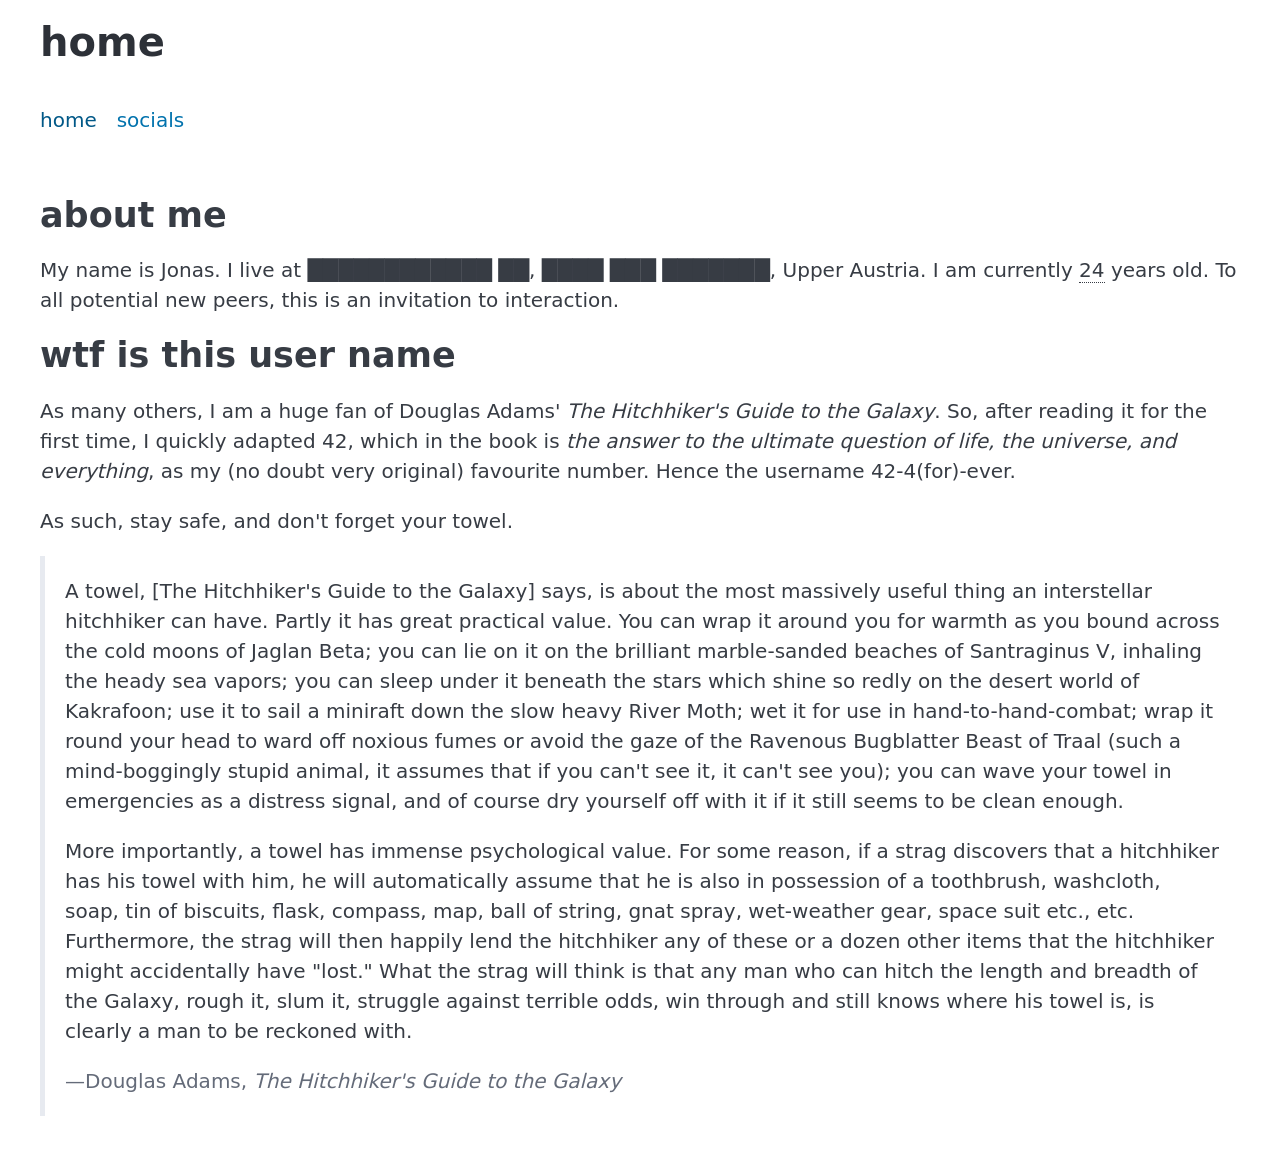
<file: index.html>
<!doctype html>
<html lang="en">
  <head>
    <meta charset="utf-8" />
    <meta name="viewport" content="width=device-width, initial-scale=1" />
    <title>home</title>
    <meta name="description" content="Landing Page" />

    <link rel="stylesheet" href="css/pico.colors.min.css" />
    <link rel="stylesheet" href="css/pico.min.css" />

    <script src="js/index.js" type="module"></script>
  </head>

  <body>
    <header class="container">
      <hgroup>
        <h1>home</h1>
      </hgroup>
      <nav>
        <ul>
          <li><a href="index.html" aria-current="page">home</a></li>
          <li>
            <a href="socials.html">socials</a>
          </li>
        </ul>
      </nav>
    </header>

    <main class="container">
      <section id="about">
        <h2>about me</h2>
        <p>
          My name is Jonas. I live at ████████████ ██, ████ ███ ███████, Upper
          Austria. I am currently
          <abbr data-tooltip="born 2002-09-26" id="age_span"></abbr> years old.
          To all potential new peers, this is an invitation to interaction.
        </p>
        <p></p>
      </section>
      <section id="username">
        <h2>wtf is this user name</h2>
        <p>
          As many others, I am a huge fan of Douglas Adams'
          <i>The Hitchhiker's Guide to the Galaxy</i>. So, after reading it for
          the first time, I quickly adapted 42, which in the book is
          <i
            >the answer to the ultimate question of life, the universe, and
            everything</i
          >, as my (no doubt very original) favourite number. Hence the username
          42-4(for)-ever.
        </p>
      </section>
      As such, stay safe, and don't forget your towel.
      <blockquote>
        <p>
          A towel, [The Hitchhiker's Guide to the Galaxy] says, is about the
          most massively useful thing an interstellar hitchhiker can have.
          Partly it has great practical value. You can wrap it around you for
          warmth as you bound across the cold moons of Jaglan Beta; you can lie
          on it on the brilliant marble-sanded beaches of Santraginus V,
          inhaling the heady sea vapors; you can sleep under it beneath the
          stars which shine so redly on the desert world of Kakrafoon; use it to
          sail a miniraft down the slow heavy River Moth; wet it for use in
          hand-to-hand-combat; wrap it round your head to ward off noxious fumes
          or avoid the gaze of the Ravenous Bugblatter Beast of Traal (such a
          mind-boggingly stupid animal, it assumes that if you can't see it, it
          can't see you); you can wave your towel in emergencies as a distress
          signal, and of course dry yourself off with it if it still seems to be
          clean enough.
        </p>
        <p>
          More importantly, a towel has immense psychological value. For some
          reason, if a strag discovers that a hitchhiker has his towel with him,
          he will automatically assume that he is also in possession of a
          toothbrush, washcloth, soap, tin of biscuits, flask, compass, map,
          ball of string, gnat spray, wet-weather gear, space suit etc., etc.
          Furthermore, the strag will then happily lend the hitchhiker any of
          these or a dozen other items that the hitchhiker might accidentally
          have "lost." What the strag will think is that any man who can hitch
          the length and breadth of the Galaxy, rough it, slum it, struggle
          against terrible odds, win through and still knows where his towel is,
          is clearly a man to be reckoned with.
        </p>
        <footer>
          —Douglas Adams, <cite>The Hitchhiker's Guide to the Galaxy</cite>
        </footer>
      </blockquote>
    </main>
  </body>
</html>
</file>
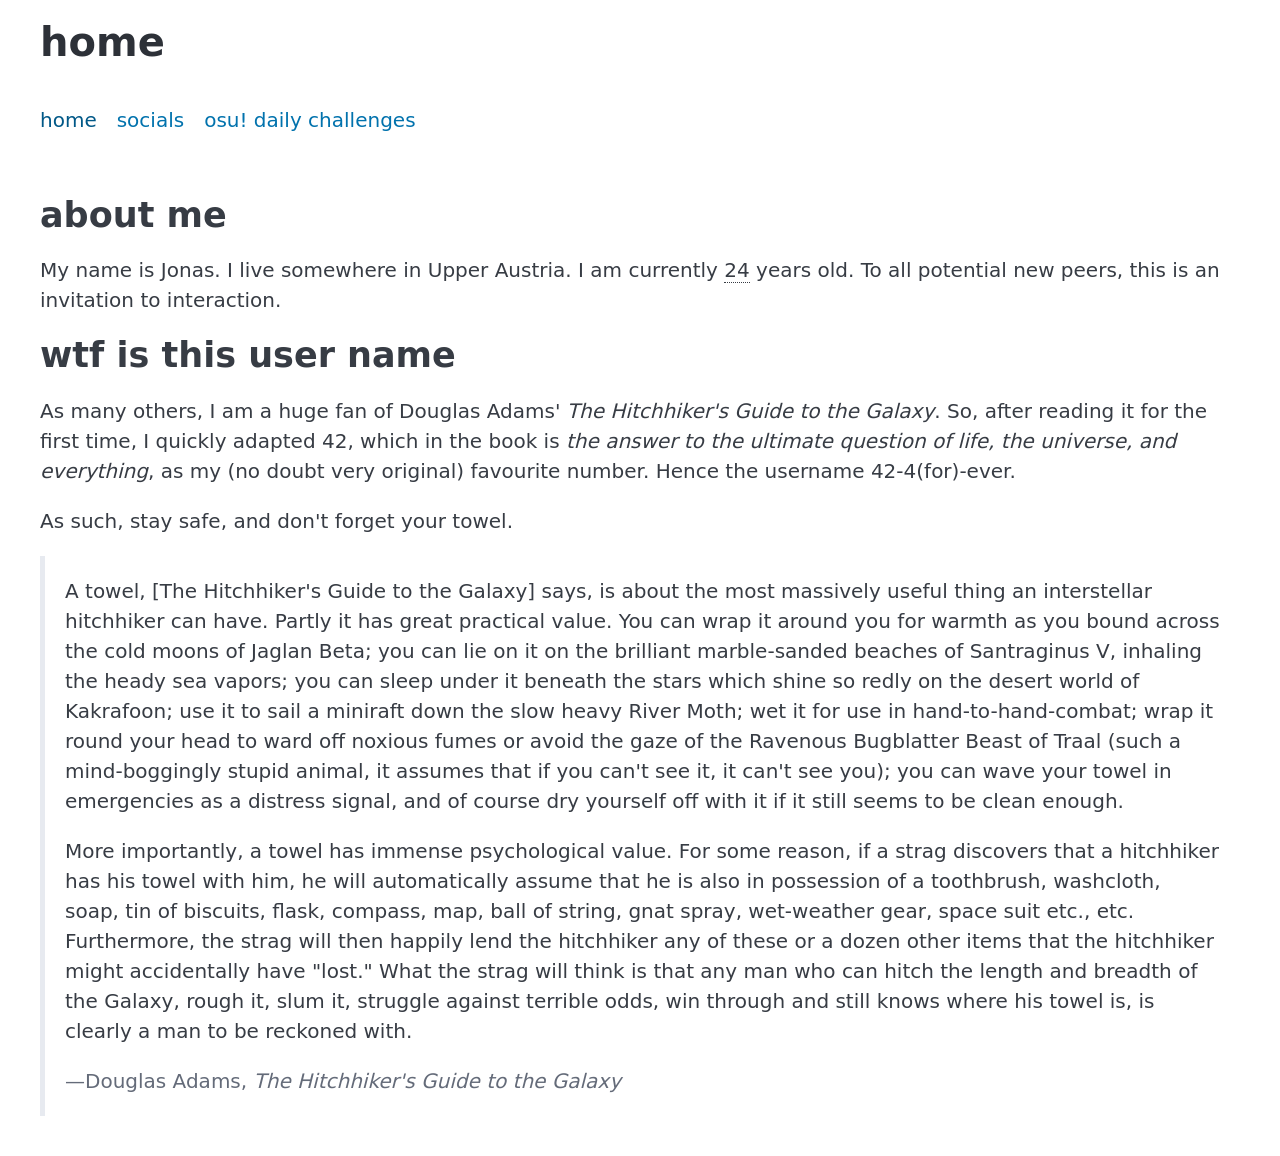
<file: static/index.html>
<!doctype html>
<html lang="en">
  <head>
    <meta charset="utf-8" />
    <meta name="viewport" content="width=device-width, initial-scale=1" />
    <title>home</title>
    <meta name="description" content="Landing Page" />

    <link rel="stylesheet" href="css/pico.colors.min.css" />
    <link rel="stylesheet" href="css/pico.min.css" />

    <script src="js/index.js" type="module"></script>
  </head>

  <body>
    <header class="container">
      <hgroup>
        <h1>home</h1>
      </hgroup>
      <nav>
        <ul>
          <li><a href="index.html" aria-current="page">home</a></li>
          <li>
            <a href="socials.html">socials</a>
          </li>
          <li>
            <a href="osu-daily.html">osu! daily challenges</a>
          </li>
        </ul>
      </nav>
    </header>

    <main class="container">
      <section id="about">
        <h2>about me</h2>
        <p>
          My name is Jonas. I live somewhere in Upper
          Austria. I am currently
          <abbr data-tooltip="born 2002-09-26" id="age_span"></abbr> years old.
          To all potential new peers, this is an invitation to interaction.
        </p>
        <p></p>
      </section>
      <section id="username">
        <h2>wtf is this user name</h2>
        <p>
          As many others, I am a huge fan of Douglas Adams'
          <i>The Hitchhiker's Guide to the Galaxy</i>. So, after reading it for
          the first time, I quickly adapted 42, which in the book is
          <i
            >the answer to the ultimate question of life, the universe, and
            everything</i
          >, as my (no doubt very original) favourite number. Hence the username
          42-4(for)-ever.
        </p>
      </section>
      As such, stay safe, and don't forget your towel.
      <blockquote>
        <p>
          A towel, [The Hitchhiker's Guide to the Galaxy] says, is about the
          most massively useful thing an interstellar hitchhiker can have.
          Partly it has great practical value. You can wrap it around you for
          warmth as you bound across the cold moons of Jaglan Beta; you can lie
          on it on the brilliant marble-sanded beaches of Santraginus V,
          inhaling the heady sea vapors; you can sleep under it beneath the
          stars which shine so redly on the desert world of Kakrafoon; use it to
          sail a miniraft down the slow heavy River Moth; wet it for use in
          hand-to-hand-combat; wrap it round your head to ward off noxious fumes
          or avoid the gaze of the Ravenous Bugblatter Beast of Traal (such a
          mind-boggingly stupid animal, it assumes that if you can't see it, it
          can't see you); you can wave your towel in emergencies as a distress
          signal, and of course dry yourself off with it if it still seems to be
          clean enough.
        </p>
        <p>
          More importantly, a towel has immense psychological value. For some
          reason, if a strag discovers that a hitchhiker has his towel with him,
          he will automatically assume that he is also in possession of a
          toothbrush, washcloth, soap, tin of biscuits, flask, compass, map,
          ball of string, gnat spray, wet-weather gear, space suit etc., etc.
          Furthermore, the strag will then happily lend the hitchhiker any of
          these or a dozen other items that the hitchhiker might accidentally
          have "lost." What the strag will think is that any man who can hitch
          the length and breadth of the Galaxy, rough it, slum it, struggle
          against terrible odds, win through and still knows where his towel is,
          is clearly a man to be reckoned with.
        </p>
        <footer>
          —Douglas Adams, <cite>The Hitchhiker's Guide to the Galaxy</cite>
        </footer>
      </blockquote>
    </main>
  </body>
</html>
</file>
<file: css/pico.colors.min.css>
@charset "UTF-8";/*!
 * Pico CSS ✨ v2.0.6 (https://picocss.com)
 * Copyright 2019-2024 - Licensed under MIT
 */:root{--pico-color-red-950:#1c0d06;--pico-color-red-900:#30130a;--pico-color-red-850:#45150c;--pico-color-red-800:#5c160d;--pico-color-red-750:#72170f;--pico-color-red-700:#861d13;--pico-color-red-650:#9b2318;--pico-color-red-600:#af291d;--pico-color-red-550:#c52f21;--pico-color-red-500:#d93526;--pico-color-red-450:#ee402e;--pico-color-red-400:#f06048;--pico-color-red-350:#f17961;--pico-color-red-300:#f38f79;--pico-color-red-250:#f5a390;--pico-color-red-200:#f5b7a8;--pico-color-red-150:#f6cabf;--pico-color-red-100:#f8dcd6;--pico-color-red-50:#faeeeb;--pico-color-red:#c52f21;--pico-color-pink-950:#25060c;--pico-color-pink-900:#380916;--pico-color-pink-850:#4b0c1f;--pico-color-pink-800:#5f0e28;--pico-color-pink-750:#740f31;--pico-color-pink-700:#88143b;--pico-color-pink-650:#9d1945;--pico-color-pink-600:#b21e4f;--pico-color-pink-550:#c72259;--pico-color-pink-500:#d92662;--pico-color-pink-450:#f42c6f;--pico-color-pink-400:#f6547e;--pico-color-pink-350:#f7708e;--pico-color-pink-300:#f8889e;--pico-color-pink-250:#f99eae;--pico-color-pink-200:#f9b4be;--pico-color-pink-150:#f9c8ce;--pico-color-pink-100:#f9dbdf;--pico-color-pink-50:#fbedef;--pico-color-pink:#d92662;--pico-color-fuchsia-950:#230518;--pico-color-fuchsia-900:#360925;--pico-color-fuchsia-850:#480b33;--pico-color-fuchsia-800:#5c0d41;--pico-color-fuchsia-750:#700e4f;--pico-color-fuchsia-700:#84135e;--pico-color-fuchsia-650:#98176d;--pico-color-fuchsia-600:#ac1c7c;--pico-color-fuchsia-550:#c1208b;--pico-color-fuchsia-500:#d9269d;--pico-color-fuchsia-450:#ed2aac;--pico-color-fuchsia-400:#f748b7;--pico-color-fuchsia-350:#f869bf;--pico-color-fuchsia-300:#f983c7;--pico-color-fuchsia-250:#fa9acf;--pico-color-fuchsia-200:#f9b1d8;--pico-color-fuchsia-150:#f9c6e1;--pico-color-fuchsia-100:#f9daea;--pico-color-fuchsia-50:#fbedf4;--pico-color-fuchsia:#c1208b;--pico-color-purple-950:#1e0820;--pico-color-purple-900:#2d0f33;--pico-color-purple-850:#3d1545;--pico-color-purple-800:#4d1a57;--pico-color-purple-750:#5e206b;--pico-color-purple-700:#6f277d;--pico-color-purple-650:#802e90;--pico-color-purple-600:#9236a4;--pico-color-purple-550:#aa40bf;--pico-color-purple-500:#b645cd;--pico-color-purple-450:#c652dc;--pico-color-purple-400:#cd68e0;--pico-color-purple-350:#d47de4;--pico-color-purple-300:#db90e8;--pico-color-purple-250:#e2a3eb;--pico-color-purple-200:#e7b6ee;--pico-color-purple-150:#edc9f1;--pico-color-purple-100:#f2dcf4;--pico-color-purple-50:#f8eef9;--pico-color-purple:#9236a4;--pico-color-violet-950:#190928;--pico-color-violet-900:#251140;--pico-color-violet-850:#321856;--pico-color-violet-800:#3f1e6d;--pico-color-violet-750:#4d2585;--pico-color-violet-700:#5b2d9c;--pico-color-violet-650:#6935b3;--pico-color-violet-600:#7540bf;--pico-color-violet-550:#8352c5;--pico-color-violet-500:#9062ca;--pico-color-violet-450:#9b71cf;--pico-color-violet-400:#a780d4;--pico-color-violet-350:#b290d9;--pico-color-violet-300:#bd9fdf;--pico-color-violet-250:#c9afe4;--pico-color-violet-200:#d3bfe8;--pico-color-violet-150:#decfed;--pico-color-violet-100:#e8dff2;--pico-color-violet-50:#f3eff7;--pico-color-violet:#7540bf;--pico-color-indigo-950:#110b31;--pico-color-indigo-900:#181546;--pico-color-indigo-850:#1f1e5e;--pico-color-indigo-800:#272678;--pico-color-indigo-750:#2f2f92;--pico-color-indigo-700:#3838ab;--pico-color-indigo-650:#4040bf;--pico-color-indigo-600:#524ed2;--pico-color-indigo-550:#655cd6;--pico-color-indigo-500:#7569da;--pico-color-indigo-450:#8577dd;--pico-color-indigo-400:#9486e1;--pico-color-indigo-350:#a294e5;--pico-color-indigo-300:#b0a3e8;--pico-color-indigo-250:#bdb2ec;--pico-color-indigo-200:#cac1ee;--pico-color-indigo-150:#d8d0f1;--pico-color-indigo-100:#e5e0f4;--pico-color-indigo-50:#f2f0f9;--pico-color-indigo:#524ed2;--pico-color-blue-950:#080f2d;--pico-color-blue-900:#0c1a41;--pico-color-blue-850:#0e2358;--pico-color-blue-800:#0f2d70;--pico-color-blue-750:#0f3888;--pico-color-blue-700:#1343a0;--pico-color-blue-650:#184eb8;--pico-color-blue-600:#1d59d0;--pico-color-blue-550:#2060df;--pico-color-blue-500:#3c71f7;--pico-color-blue-450:#5c7ef8;--pico-color-blue-400:#748bf8;--pico-color-blue-350:#8999f9;--pico-color-blue-300:#9ca7fa;--pico-color-blue-250:#aeb5fb;--pico-color-blue-200:#bfc3fa;--pico-color-blue-150:#d0d2fa;--pico-color-blue-100:#e0e1fa;--pico-color-blue-50:#f0f0fb;--pico-color-blue:#2060df;--pico-color-azure-950:#04121d;--pico-color-azure-900:#061e2f;--pico-color-azure-850:#052940;--pico-color-azure-800:#033452;--pico-color-azure-750:#014063;--pico-color-azure-700:#014c75;--pico-color-azure-650:#015887;--pico-color-azure-600:#02659a;--pico-color-azure-550:#0172ad;--pico-color-azure-500:#017fc0;--pico-color-azure-450:#018cd4;--pico-color-azure-400:#029ae8;--pico-color-azure-350:#01aaff;--pico-color-azure-300:#51b4ff;--pico-color-azure-250:#79c0ff;--pico-color-azure-200:#9bccfd;--pico-color-azure-150:#b7d9fc;--pico-color-azure-100:#d1e5fb;--pico-color-azure-50:#e9f2fc;--pico-color-azure:#0172ad;--pico-color-cyan-950:#041413;--pico-color-cyan-900:#051f1f;--pico-color-cyan-850:#052b2b;--pico-color-cyan-800:#043737;--pico-color-cyan-750:#014343;--pico-color-cyan-700:#015050;--pico-color-cyan-650:#025d5d;--pico-color-cyan-600:#046a6a;--pico-color-cyan-550:#047878;--pico-color-cyan-500:#058686;--pico-color-cyan-450:#059494;--pico-color-cyan-400:#05a2a2;--pico-color-cyan-350:#0ab1b1;--pico-color-cyan-300:#0ac2c2;--pico-color-cyan-250:#0ccece;--pico-color-cyan-200:#25dddd;--pico-color-cyan-150:#3deceb;--pico-color-cyan-100:#58faf9;--pico-color-cyan-50:#c3fcfa;--pico-color-cyan:#047878;--pico-color-jade-950:#04140c;--pico-color-jade-900:#052014;--pico-color-jade-850:#042c1b;--pico-color-jade-800:#033823;--pico-color-jade-750:#00452b;--pico-color-jade-700:#015234;--pico-color-jade-650:#005f3d;--pico-color-jade-600:#006d46;--pico-color-jade-550:#007a50;--pico-color-jade-500:#00895a;--pico-color-jade-450:#029764;--pico-color-jade-400:#00a66e;--pico-color-jade-350:#00b478;--pico-color-jade-300:#00c482;--pico-color-jade-250:#00cc88;--pico-color-jade-200:#21e299;--pico-color-jade-150:#39f1a6;--pico-color-jade-100:#70fcba;--pico-color-jade-50:#cbfce1;--pico-color-jade:#007a50;--pico-color-green-950:#0b1305;--pico-color-green-900:#131f07;--pico-color-green-850:#152b07;--pico-color-green-800:#173806;--pico-color-green-750:#1a4405;--pico-color-green-700:#205107;--pico-color-green-650:#265e09;--pico-color-green-600:#2c6c0c;--pico-color-green-550:#33790f;--pico-color-green-500:#398712;--pico-color-green-450:#409614;--pico-color-green-400:#47a417;--pico-color-green-350:#4eb31b;--pico-color-green-300:#55c21e;--pico-color-green-250:#5dd121;--pico-color-green-200:#62d926;--pico-color-green-150:#77ef3d;--pico-color-green-100:#95fb62;--pico-color-green-50:#d7fbc1;--pico-color-green:#398712;--pico-color-lime-950:#101203;--pico-color-lime-900:#191d03;--pico-color-lime-850:#202902;--pico-color-lime-800:#273500;--pico-color-lime-750:#304100;--pico-color-lime-700:#394d00;--pico-color-lime-650:#435a00;--pico-color-lime-600:#4d6600;--pico-color-lime-550:#577400;--pico-color-lime-500:#628100;--pico-color-lime-450:#6c8f00;--pico-color-lime-400:#779c00;--pico-color-lime-350:#82ab00;--pico-color-lime-300:#8eb901;--pico-color-lime-250:#99c801;--pico-color-lime-200:#a5d601;--pico-color-lime-150:#b2e51a;--pico-color-lime-100:#c1f335;--pico-color-lime-50:#defc85;--pico-color-lime:#a5d601;--pico-color-yellow-950:#141103;--pico-color-yellow-900:#1f1c02;--pico-color-yellow-850:#2b2600;--pico-color-yellow-800:#363100;--pico-color-yellow-750:#423c00;--pico-color-yellow-700:#4e4700;--pico-color-yellow-650:#5b5300;--pico-color-yellow-600:#685f00;--pico-color-yellow-550:#756b00;--pico-color-yellow-500:#827800;--pico-color-yellow-450:#908501;--pico-color-yellow-400:#9e9200;--pico-color-yellow-350:#ad9f00;--pico-color-yellow-300:#bbac00;--pico-color-yellow-250:#caba01;--pico-color-yellow-200:#d9c800;--pico-color-yellow-150:#e8d600;--pico-color-yellow-100:#f2df0d;--pico-color-yellow-50:#fdf1b4;--pico-color-yellow:#f2df0d;--pico-color-amber-950:#161003;--pico-color-amber-900:#231a03;--pico-color-amber-850:#312302;--pico-color-amber-800:#3f2d00;--pico-color-amber-750:#4d3700;--pico-color-amber-700:#5b4200;--pico-color-amber-650:#694d00;--pico-color-amber-600:#785800;--pico-color-amber-550:#876400;--pico-color-amber-500:#977000;--pico-color-amber-450:#a77c00;--pico-color-amber-400:#b78800;--pico-color-amber-350:#c79400;--pico-color-amber-300:#d8a100;--pico-color-amber-250:#e8ae01;--pico-color-amber-200:#ffbf00;--pico-color-amber-150:#fecc63;--pico-color-amber-100:#fddea6;--pico-color-amber-50:#fcefd9;--pico-color-amber:#ffbf00;--pico-color-pumpkin-950:#180f04;--pico-color-pumpkin-900:#271805;--pico-color-pumpkin-850:#372004;--pico-color-pumpkin-800:#482802;--pico-color-pumpkin-750:#593100;--pico-color-pumpkin-700:#693a00;--pico-color-pumpkin-650:#7a4400;--pico-color-pumpkin-600:#8b4f00;--pico-color-pumpkin-550:#9c5900;--pico-color-pumpkin-500:#ad6400;--pico-color-pumpkin-450:#bf6e00;--pico-color-pumpkin-400:#d27a01;--pico-color-pumpkin-350:#e48500;--pico-color-pumpkin-300:#ff9500;--pico-color-pumpkin-250:#ffa23a;--pico-color-pumpkin-200:#feb670;--pico-color-pumpkin-150:#fcca9b;--pico-color-pumpkin-100:#fcdcc1;--pico-color-pumpkin-50:#fceee3;--pico-color-pumpkin:#ff9500;--pico-color-orange-950:#1b0d06;--pico-color-orange-900:#2d1509;--pico-color-orange-850:#411a0a;--pico-color-orange-800:#561e0a;--pico-color-orange-750:#6b220a;--pico-color-orange-700:#7f270b;--pico-color-orange-650:#942d0d;--pico-color-orange-600:#a83410;--pico-color-orange-550:#bd3c13;--pico-color-orange-500:#d24317;--pico-color-orange-450:#e74b1a;--pico-color-orange-400:#f45d2c;--pico-color-orange-350:#f56b3d;--pico-color-orange-300:#f68e68;--pico-color-orange-250:#f8a283;--pico-color-orange-200:#f8b79f;--pico-color-orange-150:#f8cab9;--pico-color-orange-100:#f9dcd2;--pico-color-orange-50:#faeeea;--pico-color-orange:#d24317;--pico-color-sand-950:#111110;--pico-color-sand-900:#1c1b19;--pico-color-sand-850:#272622;--pico-color-sand-800:#32302b;--pico-color-sand-750:#3d3b35;--pico-color-sand-700:#49463f;--pico-color-sand-650:#55524a;--pico-color-sand-600:#615e55;--pico-color-sand-550:#6e6a60;--pico-color-sand-500:#7b776b;--pico-color-sand-450:#888377;--pico-color-sand-400:#959082;--pico-color-sand-350:#a39e8f;--pico-color-sand-300:#b0ab9b;--pico-color-sand-250:#beb8a7;--pico-color-sand-200:#ccc6b4;--pico-color-sand-150:#dad4c2;--pico-color-sand-100:#e8e2d2;--pico-color-sand-50:#f2f0ec;--pico-color-sand:#ccc6b4;--pico-color-grey-950:#111111;--pico-color-grey-900:#1b1b1b;--pico-color-grey-850:#262626;--pico-color-grey-800:#303030;--pico-color-grey-750:#3b3b3b;--pico-color-grey-700:#474747;--pico-color-grey-650:#525252;--pico-color-grey-600:#5e5e5e;--pico-color-grey-550:#6a6a6a;--pico-color-grey-500:#777777;--pico-color-grey-450:#808080;--pico-color-grey-400:#919191;--pico-color-grey-350:#9e9e9e;--pico-color-grey-300:#ababab;--pico-color-grey-250:#b9b9b9;--pico-color-grey-200:#c6c6c6;--pico-color-grey-150:#d4d4d4;--pico-color-grey-100:#e2e2e2;--pico-color-grey-50:#f1f1f1;--pico-color-grey:#ababab;--pico-color-zinc-950:#0f1114;--pico-color-zinc-900:#191c20;--pico-color-zinc-850:#23262c;--pico-color-zinc-800:#2d3138;--pico-color-zinc-750:#373c44;--pico-color-zinc-700:#424751;--pico-color-zinc-650:#4d535e;--pico-color-zinc-600:#5c6370;--pico-color-zinc-550:#646b79;--pico-color-zinc-500:#6f7887;--pico-color-zinc-450:#7b8495;--pico-color-zinc-400:#8891a4;--pico-color-zinc-350:#969eaf;--pico-color-zinc-300:#a4acba;--pico-color-zinc-250:#b3b9c5;--pico-color-zinc-200:#c2c7d0;--pico-color-zinc-150:#d1d5db;--pico-color-zinc-100:#e0e3e7;--pico-color-zinc-50:#f0f1f3;--pico-color-zinc:#646b79;--pico-color-slate-950:#0e1118;--pico-color-slate-900:#181c25;--pico-color-slate-850:#202632;--pico-color-slate-800:#2a3140;--pico-color-slate-750:#333c4e;--pico-color-slate-700:#3d475c;--pico-color-slate-650:#48536b;--pico-color-slate-600:#525f7a;--pico-color-slate-550:#5d6b89;--pico-color-slate-500:#687899;--pico-color-slate-450:#7385a9;--pico-color-slate-400:#8191b5;--pico-color-slate-350:#909ebe;--pico-color-slate-300:#a0acc7;--pico-color-slate-250:#b0b9d0;--pico-color-slate-200:#bfc7d9;--pico-color-slate-150:#cfd5e2;--pico-color-slate-100:#dfe3eb;--pico-color-slate-50:#eff1f4;--pico-color-slate:#525f7a;--pico-color-light:#fff;--pico-color-dark:#000}.pico-color-red-950{color:var(--pico-color-red-950)}.pico-color-red-900{color:var(--pico-color-red-900)}.pico-color-red-850{color:var(--pico-color-red-850)}.pico-color-red-800{color:var(--pico-color-red-800)}.pico-color-red-750{color:var(--pico-color-red-750)}.pico-color-red-700{color:var(--pico-color-red-700)}.pico-color-red-650{color:var(--pico-color-red-650)}.pico-color-red-600{color:var(--pico-color-red-600)}.pico-color-red-550{color:var(--pico-color-red-550)}.pico-color-red-500{color:var(--pico-color-red-500)}.pico-color-red-450{color:var(--pico-color-red-450)}.pico-color-red-400{color:var(--pico-color-red-400)}.pico-color-red-350{color:var(--pico-color-red-350)}.pico-color-red-300{color:var(--pico-color-red-300)}.pico-color-red-250{color:var(--pico-color-red-250)}.pico-color-red-200{color:var(--pico-color-red-200)}.pico-color-red-150{color:var(--pico-color-red-150)}.pico-color-red-100{color:var(--pico-color-red-100)}.pico-color-red-50{color:var(--pico-color-red-50)}.pico-color-red{color:var(--pico-color-red)}.pico-color-pink-950{color:var(--pico-color-pink-950)}.pico-color-pink-900{color:var(--pico-color-pink-900)}.pico-color-pink-850{color:var(--pico-color-pink-850)}.pico-color-pink-800{color:var(--pico-color-pink-800)}.pico-color-pink-750{color:var(--pico-color-pink-750)}.pico-color-pink-700{color:var(--pico-color-pink-700)}.pico-color-pink-650{color:var(--pico-color-pink-650)}.pico-color-pink-600{color:var(--pico-color-pink-600)}.pico-color-pink-550{color:var(--pico-color-pink-550)}.pico-color-pink-500{color:var(--pico-color-pink-500)}.pico-color-pink-450{color:var(--pico-color-pink-450)}.pico-color-pink-400{color:var(--pico-color-pink-400)}.pico-color-pink-350{color:var(--pico-color-pink-350)}.pico-color-pink-300{color:var(--pico-color-pink-300)}.pico-color-pink-250{color:var(--pico-color-pink-250)}.pico-color-pink-200{color:var(--pico-color-pink-200)}.pico-color-pink-150{color:var(--pico-color-pink-150)}.pico-color-pink-100{color:var(--pico-color-pink-100)}.pico-color-pink-50{color:var(--pico-color-pink-50)}.pico-color-pink{color:var(--pico-color-pink)}.pico-color-fuchsia-950{color:var(--pico-color-fuchsia-950)}.pico-color-fuchsia-900{color:var(--pico-color-fuchsia-900)}.pico-color-fuchsia-850{color:var(--pico-color-fuchsia-850)}.pico-color-fuchsia-800{color:var(--pico-color-fuchsia-800)}.pico-color-fuchsia-750{color:var(--pico-color-fuchsia-750)}.pico-color-fuchsia-700{color:var(--pico-color-fuchsia-700)}.pico-color-fuchsia-650{color:var(--pico-color-fuchsia-650)}.pico-color-fuchsia-600{color:var(--pico-color-fuchsia-600)}.pico-color-fuchsia-550{color:var(--pico-color-fuchsia-550)}.pico-color-fuchsia-500{color:var(--pico-color-fuchsia-500)}.pico-color-fuchsia-450{color:var(--pico-color-fuchsia-450)}.pico-color-fuchsia-400{color:var(--pico-color-fuchsia-400)}.pico-color-fuchsia-350{color:var(--pico-color-fuchsia-350)}.pico-color-fuchsia-300{color:var(--pico-color-fuchsia-300)}.pico-color-fuchsia-250{color:var(--pico-color-fuchsia-250)}.pico-color-fuchsia-200{color:var(--pico-color-fuchsia-200)}.pico-color-fuchsia-150{color:var(--pico-color-fuchsia-150)}.pico-color-fuchsia-100{color:var(--pico-color-fuchsia-100)}.pico-color-fuchsia-50{color:var(--pico-color-fuchsia-50)}.pico-color-fuchsia{color:var(--pico-color-fuchsia)}.pico-color-purple-950{color:var(--pico-color-purple-950)}.pico-color-purple-900{color:var(--pico-color-purple-900)}.pico-color-purple-850{color:var(--pico-color-purple-850)}.pico-color-purple-800{color:var(--pico-color-purple-800)}.pico-color-purple-750{color:var(--pico-color-purple-750)}.pico-color-purple-700{color:var(--pico-color-purple-700)}.pico-color-purple-650{color:var(--pico-color-purple-650)}.pico-color-purple-600{color:var(--pico-color-purple-600)}.pico-color-purple-550{color:var(--pico-color-purple-550)}.pico-color-purple-500{color:var(--pico-color-purple-500)}.pico-color-purple-450{color:var(--pico-color-purple-450)}.pico-color-purple-400{color:var(--pico-color-purple-400)}.pico-color-purple-350{color:var(--pico-color-purple-350)}.pico-color-purple-300{color:var(--pico-color-purple-300)}.pico-color-purple-250{color:var(--pico-color-purple-250)}.pico-color-purple-200{color:var(--pico-color-purple-200)}.pico-color-purple-150{color:var(--pico-color-purple-150)}.pico-color-purple-100{color:var(--pico-color-purple-100)}.pico-color-purple-50{color:var(--pico-color-purple-50)}.pico-color-purple{color:var(--pico-color-purple)}.pico-color-violet-950{color:var(--pico-color-violet-950)}.pico-color-violet-900{color:var(--pico-color-violet-900)}.pico-color-violet-850{color:var(--pico-color-violet-850)}.pico-color-violet-800{color:var(--pico-color-violet-800)}.pico-color-violet-750{color:var(--pico-color-violet-750)}.pico-color-violet-700{color:var(--pico-color-violet-700)}.pico-color-violet-650{color:var(--pico-color-violet-650)}.pico-color-violet-600{color:var(--pico-color-violet-600)}.pico-color-violet-550{color:var(--pico-color-violet-550)}.pico-color-violet-500{color:var(--pico-color-violet-500)}.pico-color-violet-450{color:var(--pico-color-violet-450)}.pico-color-violet-400{color:var(--pico-color-violet-400)}.pico-color-violet-350{color:var(--pico-color-violet-350)}.pico-color-violet-300{color:var(--pico-color-violet-300)}.pico-color-violet-250{color:var(--pico-color-violet-250)}.pico-color-violet-200{color:var(--pico-color-violet-200)}.pico-color-violet-150{color:var(--pico-color-violet-150)}.pico-color-violet-100{color:var(--pico-color-violet-100)}.pico-color-violet-50{color:var(--pico-color-violet-50)}.pico-color-violet{color:var(--pico-color-violet)}.pico-color-indigo-950{color:var(--pico-color-indigo-950)}.pico-color-indigo-900{color:var(--pico-color-indigo-900)}.pico-color-indigo-850{color:var(--pico-color-indigo-850)}.pico-color-indigo-800{color:var(--pico-color-indigo-800)}.pico-color-indigo-750{color:var(--pico-color-indigo-750)}.pico-color-indigo-700{color:var(--pico-color-indigo-700)}.pico-color-indigo-650{color:var(--pico-color-indigo-650)}.pico-color-indigo-600{color:var(--pico-color-indigo-600)}.pico-color-indigo-550{color:var(--pico-color-indigo-550)}.pico-color-indigo-500{color:var(--pico-color-indigo-500)}.pico-color-indigo-450{color:var(--pico-color-indigo-450)}.pico-color-indigo-400{color:var(--pico-color-indigo-400)}.pico-color-indigo-350{color:var(--pico-color-indigo-350)}.pico-color-indigo-300{color:var(--pico-color-indigo-300)}.pico-color-indigo-250{color:var(--pico-color-indigo-250)}.pico-color-indigo-200{color:var(--pico-color-indigo-200)}.pico-color-indigo-150{color:var(--pico-color-indigo-150)}.pico-color-indigo-100{color:var(--pico-color-indigo-100)}.pico-color-indigo-50{color:var(--pico-color-indigo-50)}.pico-color-indigo{color:var(--pico-color-indigo)}.pico-color-blue-950{color:var(--pico-color-blue-950)}.pico-color-blue-900{color:var(--pico-color-blue-900)}.pico-color-blue-850{color:var(--pico-color-blue-850)}.pico-color-blue-800{color:var(--pico-color-blue-800)}.pico-color-blue-750{color:var(--pico-color-blue-750)}.pico-color-blue-700{color:var(--pico-color-blue-700)}.pico-color-blue-650{color:var(--pico-color-blue-650)}.pico-color-blue-600{color:var(--pico-color-blue-600)}.pico-color-blue-550{color:var(--pico-color-blue-550)}.pico-color-blue-500{color:var(--pico-color-blue-500)}.pico-color-blue-450{color:var(--pico-color-blue-450)}.pico-color-blue-400{color:var(--pico-color-blue-400)}.pico-color-blue-350{color:var(--pico-color-blue-350)}.pico-color-blue-300{color:var(--pico-color-blue-300)}.pico-color-blue-250{color:var(--pico-color-blue-250)}.pico-color-blue-200{color:var(--pico-color-blue-200)}.pico-color-blue-150{color:var(--pico-color-blue-150)}.pico-color-blue-100{color:var(--pico-color-blue-100)}.pico-color-blue-50{color:var(--pico-color-blue-50)}.pico-color-blue{color:var(--pico-color-blue)}.pico-color-azure-950{color:var(--pico-color-azure-950)}.pico-color-azure-900{color:var(--pico-color-azure-900)}.pico-color-azure-850{color:var(--pico-color-azure-850)}.pico-color-azure-800{color:var(--pico-color-azure-800)}.pico-color-azure-750{color:var(--pico-color-azure-750)}.pico-color-azure-700{color:var(--pico-color-azure-700)}.pico-color-azure-650{color:var(--pico-color-azure-650)}.pico-color-azure-600{color:var(--pico-color-azure-600)}.pico-color-azure-550{color:var(--pico-color-azure-550)}.pico-color-azure-500{color:var(--pico-color-azure-500)}.pico-color-azure-450{color:var(--pico-color-azure-450)}.pico-color-azure-400{color:var(--pico-color-azure-400)}.pico-color-azure-350{color:var(--pico-color-azure-350)}.pico-color-azure-300{color:var(--pico-color-azure-300)}.pico-color-azure-250{color:var(--pico-color-azure-250)}.pico-color-azure-200{color:var(--pico-color-azure-200)}.pico-color-azure-150{color:var(--pico-color-azure-150)}.pico-color-azure-100{color:var(--pico-color-azure-100)}.pico-color-azure-50{color:var(--pico-color-azure-50)}.pico-color-azure{color:var(--pico-color-azure)}.pico-color-cyan-950{color:var(--pico-color-cyan-950)}.pico-color-cyan-900{color:var(--pico-color-cyan-900)}.pico-color-cyan-850{color:var(--pico-color-cyan-850)}.pico-color-cyan-800{color:var(--pico-color-cyan-800)}.pico-color-cyan-750{color:var(--pico-color-cyan-750)}.pico-color-cyan-700{color:var(--pico-color-cyan-700)}.pico-color-cyan-650{color:var(--pico-color-cyan-650)}.pico-color-cyan-600{color:var(--pico-color-cyan-600)}.pico-color-cyan-550{color:var(--pico-color-cyan-550)}.pico-color-cyan-500{color:var(--pico-color-cyan-500)}.pico-color-cyan-450{color:var(--pico-color-cyan-450)}.pico-color-cyan-400{color:var(--pico-color-cyan-400)}.pico-color-cyan-350{color:var(--pico-color-cyan-350)}.pico-color-cyan-300{color:var(--pico-color-cyan-300)}.pico-color-cyan-250{color:var(--pico-color-cyan-250)}.pico-color-cyan-200{color:var(--pico-color-cyan-200)}.pico-color-cyan-150{color:var(--pico-color-cyan-150)}.pico-color-cyan-100{color:var(--pico-color-cyan-100)}.pico-color-cyan-50{color:var(--pico-color-cyan-50)}.pico-color-cyan{color:var(--pico-color-cyan)}.pico-color-jade-950{color:var(--pico-color-jade-950)}.pico-color-jade-900{color:var(--pico-color-jade-900)}.pico-color-jade-850{color:var(--pico-color-jade-850)}.pico-color-jade-800{color:var(--pico-color-jade-800)}.pico-color-jade-750{color:var(--pico-color-jade-750)}.pico-color-jade-700{color:var(--pico-color-jade-700)}.pico-color-jade-650{color:var(--pico-color-jade-650)}.pico-color-jade-600{color:var(--pico-color-jade-600)}.pico-color-jade-550{color:var(--pico-color-jade-550)}.pico-color-jade-500{color:var(--pico-color-jade-500)}.pico-color-jade-450{color:var(--pico-color-jade-450)}.pico-color-jade-400{color:var(--pico-color-jade-400)}.pico-color-jade-350{color:var(--pico-color-jade-350)}.pico-color-jade-300{color:var(--pico-color-jade-300)}.pico-color-jade-250{color:var(--pico-color-jade-250)}.pico-color-jade-200{color:var(--pico-color-jade-200)}.pico-color-jade-150{color:var(--pico-color-jade-150)}.pico-color-jade-100{color:var(--pico-color-jade-100)}.pico-color-jade-50{color:var(--pico-color-jade-50)}.pico-color-jade{color:var(--pico-color-jade)}.pico-color-green-950{color:var(--pico-color-green-950)}.pico-color-green-900{color:var(--pico-color-green-900)}.pico-color-green-850{color:var(--pico-color-green-850)}.pico-color-green-800{color:var(--pico-color-green-800)}.pico-color-green-750{color:var(--pico-color-green-750)}.pico-color-green-700{color:var(--pico-color-green-700)}.pico-color-green-650{color:var(--pico-color-green-650)}.pico-color-green-600{color:var(--pico-color-green-600)}.pico-color-green-550{color:var(--pico-color-green-550)}.pico-color-green-500{color:var(--pico-color-green-500)}.pico-color-green-450{color:var(--pico-color-green-450)}.pico-color-green-400{color:var(--pico-color-green-400)}.pico-color-green-350{color:var(--pico-color-green-350)}.pico-color-green-300{color:var(--pico-color-green-300)}.pico-color-green-250{color:var(--pico-color-green-250)}.pico-color-green-200{color:var(--pico-color-green-200)}.pico-color-green-150{color:var(--pico-color-green-150)}.pico-color-green-100{color:var(--pico-color-green-100)}.pico-color-green-50{color:var(--pico-color-green-50)}.pico-color-green{color:var(--pico-color-green)}.pico-color-lime-950{color:var(--pico-color-lime-950)}.pico-color-lime-900{color:var(--pico-color-lime-900)}.pico-color-lime-850{color:var(--pico-color-lime-850)}.pico-color-lime-800{color:var(--pico-color-lime-800)}.pico-color-lime-750{color:var(--pico-color-lime-750)}.pico-color-lime-700{color:var(--pico-color-lime-700)}.pico-color-lime-650{color:var(--pico-color-lime-650)}.pico-color-lime-600{color:var(--pico-color-lime-600)}.pico-color-lime-550{color:var(--pico-color-lime-550)}.pico-color-lime-500{color:var(--pico-color-lime-500)}.pico-color-lime-450{color:var(--pico-color-lime-450)}.pico-color-lime-400{color:var(--pico-color-lime-400)}.pico-color-lime-350{color:var(--pico-color-lime-350)}.pico-color-lime-300{color:var(--pico-color-lime-300)}.pico-color-lime-250{color:var(--pico-color-lime-250)}.pico-color-lime-200{color:var(--pico-color-lime-200)}.pico-color-lime-150{color:var(--pico-color-lime-150)}.pico-color-lime-100{color:var(--pico-color-lime-100)}.pico-color-lime-50{color:var(--pico-color-lime-50)}.pico-color-lime{color:var(--pico-color-lime)}.pico-color-yellow-950{color:var(--pico-color-yellow-950)}.pico-color-yellow-900{color:var(--pico-color-yellow-900)}.pico-color-yellow-850{color:var(--pico-color-yellow-850)}.pico-color-yellow-800{color:var(--pico-color-yellow-800)}.pico-color-yellow-750{color:var(--pico-color-yellow-750)}.pico-color-yellow-700{color:var(--pico-color-yellow-700)}.pico-color-yellow-650{color:var(--pico-color-yellow-650)}.pico-color-yellow-600{color:var(--pico-color-yellow-600)}.pico-color-yellow-550{color:var(--pico-color-yellow-550)}.pico-color-yellow-500{color:var(--pico-color-yellow-500)}.pico-color-yellow-450{color:var(--pico-color-yellow-450)}.pico-color-yellow-400{color:var(--pico-color-yellow-400)}.pico-color-yellow-350{color:var(--pico-color-yellow-350)}.pico-color-yellow-300{color:var(--pico-color-yellow-300)}.pico-color-yellow-250{color:var(--pico-color-yellow-250)}.pico-color-yellow-200{color:var(--pico-color-yellow-200)}.pico-color-yellow-150{color:var(--pico-color-yellow-150)}.pico-color-yellow-100{color:var(--pico-color-yellow-100)}.pico-color-yellow-50{color:var(--pico-color-yellow-50)}.pico-color-yellow{color:var(--pico-color-yellow)}.pico-color-amber-950{color:var(--pico-color-amber-950)}.pico-color-amber-900{color:var(--pico-color-amber-900)}.pico-color-amber-850{color:var(--pico-color-amber-850)}.pico-color-amber-800{color:var(--pico-color-amber-800)}.pico-color-amber-750{color:var(--pico-color-amber-750)}.pico-color-amber-700{color:var(--pico-color-amber-700)}.pico-color-amber-650{color:var(--pico-color-amber-650)}.pico-color-amber-600{color:var(--pico-color-amber-600)}.pico-color-amber-550{color:var(--pico-color-amber-550)}.pico-color-amber-500{color:var(--pico-color-amber-500)}.pico-color-amber-450{color:var(--pico-color-amber-450)}.pico-color-amber-400{color:var(--pico-color-amber-400)}.pico-color-amber-350{color:var(--pico-color-amber-350)}.pico-color-amber-300{color:var(--pico-color-amber-300)}.pico-color-amber-250{color:var(--pico-color-amber-250)}.pico-color-amber-200{color:var(--pico-color-amber-200)}.pico-color-amber-150{color:var(--pico-color-amber-150)}.pico-color-amber-100{color:var(--pico-color-amber-100)}.pico-color-amber-50{color:var(--pico-color-amber-50)}.pico-color-amber{color:var(--pico-color-amber)}.pico-color-pumpkin-950{color:var(--pico-color-pumpkin-950)}.pico-color-pumpkin-900{color:var(--pico-color-pumpkin-900)}.pico-color-pumpkin-850{color:var(--pico-color-pumpkin-850)}.pico-color-pumpkin-800{color:var(--pico-color-pumpkin-800)}.pico-color-pumpkin-750{color:var(--pico-color-pumpkin-750)}.pico-color-pumpkin-700{color:var(--pico-color-pumpkin-700)}.pico-color-pumpkin-650{color:var(--pico-color-pumpkin-650)}.pico-color-pumpkin-600{color:var(--pico-color-pumpkin-600)}.pico-color-pumpkin-550{color:var(--pico-color-pumpkin-550)}.pico-color-pumpkin-500{color:var(--pico-color-pumpkin-500)}.pico-color-pumpkin-450{color:var(--pico-color-pumpkin-450)}.pico-color-pumpkin-400{color:var(--pico-color-pumpkin-400)}.pico-color-pumpkin-350{color:var(--pico-color-pumpkin-350)}.pico-color-pumpkin-300{color:var(--pico-color-pumpkin-300)}.pico-color-pumpkin-250{color:var(--pico-color-pumpkin-250)}.pico-color-pumpkin-200{color:var(--pico-color-pumpkin-200)}.pico-color-pumpkin-150{color:var(--pico-color-pumpkin-150)}.pico-color-pumpkin-100{color:var(--pico-color-pumpkin-100)}.pico-color-pumpkin-50{color:var(--pico-color-pumpkin-50)}.pico-color-pumpkin{color:var(--pico-color-pumpkin)}.pico-color-orange-950{color:var(--pico-color-orange-950)}.pico-color-orange-900{color:var(--pico-color-orange-900)}.pico-color-orange-850{color:var(--pico-color-orange-850)}.pico-color-orange-800{color:var(--pico-color-orange-800)}.pico-color-orange-750{color:var(--pico-color-orange-750)}.pico-color-orange-700{color:var(--pico-color-orange-700)}.pico-color-orange-650{color:var(--pico-color-orange-650)}.pico-color-orange-600{color:var(--pico-color-orange-600)}.pico-color-orange-550{color:var(--pico-color-orange-550)}.pico-color-orange-500{color:var(--pico-color-orange-500)}.pico-color-orange-450{color:var(--pico-color-orange-450)}.pico-color-orange-400{color:var(--pico-color-orange-400)}.pico-color-orange-350{color:var(--pico-color-orange-350)}.pico-color-orange-300{color:var(--pico-color-orange-300)}.pico-color-orange-250{color:var(--pico-color-orange-250)}.pico-color-orange-200{color:var(--pico-color-orange-200)}.pico-color-orange-150{color:var(--pico-color-orange-150)}.pico-color-orange-100{color:var(--pico-color-orange-100)}.pico-color-orange-50{color:var(--pico-color-orange-50)}.pico-color-orange{color:var(--pico-color-orange)}.pico-color-sand-950{color:var(--pico-color-sand-950)}.pico-color-sand-900{color:var(--pico-color-sand-900)}.pico-color-sand-850{color:var(--pico-color-sand-850)}.pico-color-sand-800{color:var(--pico-color-sand-800)}.pico-color-sand-750{color:var(--pico-color-sand-750)}.pico-color-sand-700{color:var(--pico-color-sand-700)}.pico-color-sand-650{color:var(--pico-color-sand-650)}.pico-color-sand-600{color:var(--pico-color-sand-600)}.pico-color-sand-550{color:var(--pico-color-sand-550)}.pico-color-sand-500{color:var(--pico-color-sand-500)}.pico-color-sand-450{color:var(--pico-color-sand-450)}.pico-color-sand-400{color:var(--pico-color-sand-400)}.pico-color-sand-350{color:var(--pico-color-sand-350)}.pico-color-sand-300{color:var(--pico-color-sand-300)}.pico-color-sand-250{color:var(--pico-color-sand-250)}.pico-color-sand-200{color:var(--pico-color-sand-200)}.pico-color-sand-150{color:var(--pico-color-sand-150)}.pico-color-sand-100{color:var(--pico-color-sand-100)}.pico-color-sand-50{color:var(--pico-color-sand-50)}.pico-color-sand{color:var(--pico-color-sand)}.pico-color-grey-950{color:var(--pico-color-grey-950)}.pico-color-grey-900{color:var(--pico-color-grey-900)}.pico-color-grey-850{color:var(--pico-color-grey-850)}.pico-color-grey-800{color:var(--pico-color-grey-800)}.pico-color-grey-750{color:var(--pico-color-grey-750)}.pico-color-grey-700{color:var(--pico-color-grey-700)}.pico-color-grey-650{color:var(--pico-color-grey-650)}.pico-color-grey-600{color:var(--pico-color-grey-600)}.pico-color-grey-550{color:var(--pico-color-grey-550)}.pico-color-grey-500{color:var(--pico-color-grey-500)}.pico-color-grey-450{color:var(--pico-color-grey-450)}.pico-color-grey-400{color:var(--pico-color-grey-400)}.pico-color-grey-350{color:var(--pico-color-grey-350)}.pico-color-grey-300{color:var(--pico-color-grey-300)}.pico-color-grey-250{color:var(--pico-color-grey-250)}.pico-color-grey-200{color:var(--pico-color-grey-200)}.pico-color-grey-150{color:var(--pico-color-grey-150)}.pico-color-grey-100{color:var(--pico-color-grey-100)}.pico-color-grey-50{color:var(--pico-color-grey-50)}.pico-color-grey{color:var(--pico-color-grey)}.pico-color-zinc-950{color:var(--pico-color-zinc-950)}.pico-color-zinc-900{color:var(--pico-color-zinc-900)}.pico-color-zinc-850{color:var(--pico-color-zinc-850)}.pico-color-zinc-800{color:var(--pico-color-zinc-800)}.pico-color-zinc-750{color:var(--pico-color-zinc-750)}.pico-color-zinc-700{color:var(--pico-color-zinc-700)}.pico-color-zinc-650{color:var(--pico-color-zinc-650)}.pico-color-zinc-600{color:var(--pico-color-zinc-600)}.pico-color-zinc-550{color:var(--pico-color-zinc-550)}.pico-color-zinc-500{color:var(--pico-color-zinc-500)}.pico-color-zinc-450{color:var(--pico-color-zinc-450)}.pico-color-zinc-400{color:var(--pico-color-zinc-400)}.pico-color-zinc-350{color:var(--pico-color-zinc-350)}.pico-color-zinc-300{color:var(--pico-color-zinc-300)}.pico-color-zinc-250{color:var(--pico-color-zinc-250)}.pico-color-zinc-200{color:var(--pico-color-zinc-200)}.pico-color-zinc-150{color:var(--pico-color-zinc-150)}.pico-color-zinc-100{color:var(--pico-color-zinc-100)}.pico-color-zinc-50{color:var(--pico-color-zinc-50)}.pico-color-zinc{color:var(--pico-color-zinc)}.pico-color-slate-950{color:var(--pico-color-slate-950)}.pico-color-slate-900{color:var(--pico-color-slate-900)}.pico-color-slate-850{color:var(--pico-color-slate-850)}.pico-color-slate-800{color:var(--pico-color-slate-800)}.pico-color-slate-750{color:var(--pico-color-slate-750)}.pico-color-slate-700{color:var(--pico-color-slate-700)}.pico-color-slate-650{color:var(--pico-color-slate-650)}.pico-color-slate-600{color:var(--pico-color-slate-600)}.pico-color-slate-550{color:var(--pico-color-slate-550)}.pico-color-slate-500{color:var(--pico-color-slate-500)}.pico-color-slate-450{color:var(--pico-color-slate-450)}.pico-color-slate-400{color:var(--pico-color-slate-400)}.pico-color-slate-350{color:var(--pico-color-slate-350)}.pico-color-slate-300{color:var(--pico-color-slate-300)}.pico-color-slate-250{color:var(--pico-color-slate-250)}.pico-color-slate-200{color:var(--pico-color-slate-200)}.pico-color-slate-150{color:var(--pico-color-slate-150)}.pico-color-slate-100{color:var(--pico-color-slate-100)}.pico-color-slate-50{color:var(--pico-color-slate-50)}.pico-color-slate{color:var(--pico-color-slate)}.pico-background-red-950{background-color:var(--pico-color-red-950);color:var(--pico-color-light)}.pico-background-red-900{background-color:var(--pico-color-red-900);color:var(--pico-color-light)}.pico-background-red-850{background-color:var(--pico-color-red-850);color:var(--pico-color-light)}.pico-background-red-800{background-color:var(--pico-color-red-800);color:var(--pico-color-light)}.pico-background-red-750{background-color:var(--pico-color-red-750);color:var(--pico-color-light)}.pico-background-red-700{background-color:var(--pico-color-red-700);color:var(--pico-color-light)}.pico-background-red-650{background-color:var(--pico-color-red-650);color:var(--pico-color-light)}.pico-background-red-600{background-color:var(--pico-color-red-600);color:var(--pico-color-light)}.pico-background-red-550{background-color:var(--pico-color-red-550);color:var(--pico-color-light)}.pico-background-red-500{background-color:var(--pico-color-red-500);color:var(--pico-color-light)}.pico-background-red-450{background-color:var(--pico-color-red-450);color:var(--pico-color-light)}.pico-background-red-400{background-color:var(--pico-color-red-400);color:var(--pico-color-dark)}.pico-background-red-350{background-color:var(--pico-color-red-350);color:var(--pico-color-dark)}.pico-background-red-300{background-color:var(--pico-color-red-300);color:var(--pico-color-dark)}.pico-background-red-250{background-color:var(--pico-color-red-250);color:var(--pico-color-dark)}.pico-background-red-200{background-color:var(--pico-color-red-200);color:var(--pico-color-dark)}.pico-background-red-150{background-color:var(--pico-color-red-150);color:var(--pico-color-dark)}.pico-background-red-100{background-color:var(--pico-color-red-100);color:var(--pico-color-dark)}.pico-background-red-50{background-color:var(--pico-color-red-50);color:var(--pico-color-dark)}.pico-background-red{background-color:var(--pico-color-red);color:var(--pico-color-light)}.pico-background-pink-950{background-color:var(--pico-color-pink-950);color:var(--pico-color-light)}.pico-background-pink-900{background-color:var(--pico-color-pink-900);color:var(--pico-color-light)}.pico-background-pink-850{background-color:var(--pico-color-pink-850);color:var(--pico-color-light)}.pico-background-pink-800{background-color:var(--pico-color-pink-800);color:var(--pico-color-light)}.pico-background-pink-750{background-color:var(--pico-color-pink-750);color:var(--pico-color-light)}.pico-background-pink-700{background-color:var(--pico-color-pink-700);color:var(--pico-color-light)}.pico-background-pink-650{background-color:var(--pico-color-pink-650);color:var(--pico-color-light)}.pico-background-pink-600{background-color:var(--pico-color-pink-600);color:var(--pico-color-light)}.pico-background-pink-550{background-color:var(--pico-color-pink-550);color:var(--pico-color-light)}.pico-background-pink-500{background-color:var(--pico-color-pink-500);color:var(--pico-color-light)}.pico-background-pink-450{background-color:var(--pico-color-pink-450);color:var(--pico-color-light)}.pico-background-pink-400{background-color:var(--pico-color-pink-400);color:var(--pico-color-dark)}.pico-background-pink-350{background-color:var(--pico-color-pink-350);color:var(--pico-color-dark)}.pico-background-pink-300{background-color:var(--pico-color-pink-300);color:var(--pico-color-dark)}.pico-background-pink-250{background-color:var(--pico-color-pink-250);color:var(--pico-color-dark)}.pico-background-pink-200{background-color:var(--pico-color-pink-200);color:var(--pico-color-dark)}.pico-background-pink-150{background-color:var(--pico-color-pink-150);color:var(--pico-color-dark)}.pico-background-pink-100{background-color:var(--pico-color-pink-100);color:var(--pico-color-dark)}.pico-background-pink-50{background-color:var(--pico-color-pink-50);color:var(--pico-color-dark)}.pico-background-pink{background-color:var(--pico-color-pink);color:var(--pico-color-light)}.pico-background-fuchsia-950{background-color:var(--pico-color-fuchsia-950);color:var(--pico-color-light)}.pico-background-fuchsia-900{background-color:var(--pico-color-fuchsia-900);color:var(--pico-color-light)}.pico-background-fuchsia-850{background-color:var(--pico-color-fuchsia-850);color:var(--pico-color-light)}.pico-background-fuchsia-800{background-color:var(--pico-color-fuchsia-800);color:var(--pico-color-light)}.pico-background-fuchsia-750{background-color:var(--pico-color-fuchsia-750);color:var(--pico-color-light)}.pico-background-fuchsia-700{background-color:var(--pico-color-fuchsia-700);color:var(--pico-color-light)}.pico-background-fuchsia-650{background-color:var(--pico-color-fuchsia-650);color:var(--pico-color-light)}.pico-background-fuchsia-600{background-color:var(--pico-color-fuchsia-600);color:var(--pico-color-light)}.pico-background-fuchsia-550{background-color:var(--pico-color-fuchsia-550);color:var(--pico-color-light)}.pico-background-fuchsia-500{background-color:var(--pico-color-fuchsia-500);color:var(--pico-color-light)}.pico-background-fuchsia-450{background-color:var(--pico-color-fuchsia-450);color:var(--pico-color-light)}.pico-background-fuchsia-400{background-color:var(--pico-color-fuchsia-400);color:var(--pico-color-dark)}.pico-background-fuchsia-350{background-color:var(--pico-color-fuchsia-350);color:var(--pico-color-dark)}.pico-background-fuchsia-300{background-color:var(--pico-color-fuchsia-300);color:var(--pico-color-dark)}.pico-background-fuchsia-250{background-color:var(--pico-color-fuchsia-250);color:var(--pico-color-dark)}.pico-background-fuchsia-200{background-color:var(--pico-color-fuchsia-200);color:var(--pico-color-dark)}.pico-background-fuchsia-150{background-color:var(--pico-color-fuchsia-150);color:var(--pico-color-dark)}.pico-background-fuchsia-100{background-color:var(--pico-color-fuchsia-100);color:var(--pico-color-dark)}.pico-background-fuchsia-50{background-color:var(--pico-color-fuchsia-50);color:var(--pico-color-dark)}.pico-background-fuchsia{background-color:var(--pico-color-fuchsia);color:var(--pico-color-light)}.pico-background-purple-950{background-color:var(--pico-color-purple-950);color:var(--pico-color-light)}.pico-background-purple-900{background-color:var(--pico-color-purple-900);color:var(--pico-color-light)}.pico-background-purple-850{background-color:var(--pico-color-purple-850);color:var(--pico-color-light)}.pico-background-purple-800{background-color:var(--pico-color-purple-800);color:var(--pico-color-light)}.pico-background-purple-750{background-color:var(--pico-color-purple-750);color:var(--pico-color-light)}.pico-background-purple-700{background-color:var(--pico-color-purple-700);color:var(--pico-color-light)}.pico-background-purple-650{background-color:var(--pico-color-purple-650);color:var(--pico-color-light)}.pico-background-purple-600{background-color:var(--pico-color-purple-600);color:var(--pico-color-light)}.pico-background-purple-550{background-color:var(--pico-color-purple-550);color:var(--pico-color-light)}.pico-background-purple-500{background-color:var(--pico-color-purple-500);color:var(--pico-color-light)}.pico-background-purple-450{background-color:var(--pico-color-purple-450);color:var(--pico-color-dark)}.pico-background-purple-400{background-color:var(--pico-color-purple-400);color:var(--pico-color-dark)}.pico-background-purple-350{background-color:var(--pico-color-purple-350);color:var(--pico-color-dark)}.pico-background-purple-300{background-color:var(--pico-color-purple-300);color:var(--pico-color-dark)}.pico-background-purple-250{background-color:var(--pico-color-purple-250);color:var(--pico-color-dark)}.pico-background-purple-200{background-color:var(--pico-color-purple-200);color:var(--pico-color-dark)}.pico-background-purple-150{background-color:var(--pico-color-purple-150);color:var(--pico-color-dark)}.pico-background-purple-100{background-color:var(--pico-color-purple-100);color:var(--pico-color-dark)}.pico-background-purple-50{background-color:var(--pico-color-purple-50);color:var(--pico-color-dark)}.pico-background-purple{background-color:var(--pico-color-purple);color:var(--pico-color-light)}.pico-background-violet-950{background-color:var(--pico-color-violet-950);color:var(--pico-color-light)}.pico-background-violet-900{background-color:var(--pico-color-violet-900);color:var(--pico-color-light)}.pico-background-violet-850{background-color:var(--pico-color-violet-850);color:var(--pico-color-light)}.pico-background-violet-800{background-color:var(--pico-color-violet-800);color:var(--pico-color-light)}.pico-background-violet-750{background-color:var(--pico-color-violet-750);color:var(--pico-color-light)}.pico-background-violet-700{background-color:var(--pico-color-violet-700);color:var(--pico-color-light)}.pico-background-violet-650{background-color:var(--pico-color-violet-650);color:var(--pico-color-light)}.pico-background-violet-600{background-color:var(--pico-color-violet-600);color:var(--pico-color-light)}.pico-background-violet-550{background-color:var(--pico-color-violet-550);color:var(--pico-color-light)}.pico-background-violet-500{background-color:var(--pico-color-violet-500);color:var(--pico-color-light)}.pico-background-violet-450{background-color:var(--pico-color-violet-450);color:var(--pico-color-dark)}.pico-background-violet-400{background-color:var(--pico-color-violet-400);color:var(--pico-color-dark)}.pico-background-violet-350{background-color:var(--pico-color-violet-350);color:var(--pico-color-dark)}.pico-background-violet-300{background-color:var(--pico-color-violet-300);color:var(--pico-color-dark)}.pico-background-violet-250{background-color:var(--pico-color-violet-250);color:var(--pico-color-dark)}.pico-background-violet-200{background-color:var(--pico-color-violet-200);color:var(--pico-color-dark)}.pico-background-violet-150{background-color:var(--pico-color-violet-150);color:var(--pico-color-dark)}.pico-background-violet-100{background-color:var(--pico-color-violet-100);color:var(--pico-color-dark)}.pico-background-violet-50{background-color:var(--pico-color-violet-50);color:var(--pico-color-dark)}.pico-background-violet{background-color:var(--pico-color-violet);color:var(--pico-color-light)}.pico-background-indigo-950{background-color:var(--pico-color-indigo-950);color:var(--pico-color-light)}.pico-background-indigo-900{background-color:var(--pico-color-indigo-900);color:var(--pico-color-light)}.pico-background-indigo-850{background-color:var(--pico-color-indigo-850);color:var(--pico-color-light)}.pico-background-indigo-800{background-color:var(--pico-color-indigo-800);color:var(--pico-color-light)}.pico-background-indigo-750{background-color:var(--pico-color-indigo-750);color:var(--pico-color-light)}.pico-background-indigo-700{background-color:var(--pico-color-indigo-700);color:var(--pico-color-light)}.pico-background-indigo-650{background-color:var(--pico-color-indigo-650);color:var(--pico-color-light)}.pico-background-indigo-600{background-color:var(--pico-color-indigo-600);color:var(--pico-color-light)}.pico-background-indigo-550{background-color:var(--pico-color-indigo-550);color:var(--pico-color-light)}.pico-background-indigo-500{background-color:var(--pico-color-indigo-500);color:var(--pico-color-light)}.pico-background-indigo-450{background-color:var(--pico-color-indigo-450);color:var(--pico-color-dark)}.pico-background-indigo-400{background-color:var(--pico-color-indigo-400);color:var(--pico-color-dark)}.pico-background-indigo-350{background-color:var(--pico-color-indigo-350);color:var(--pico-color-dark)}.pico-background-indigo-300{background-color:var(--pico-color-indigo-300);color:var(--pico-color-dark)}.pico-background-indigo-250{background-color:var(--pico-color-indigo-250);color:var(--pico-color-dark)}.pico-background-indigo-200{background-color:var(--pico-color-indigo-200);color:var(--pico-color-dark)}.pico-background-indigo-150{background-color:var(--pico-color-indigo-150);color:var(--pico-color-dark)}.pico-background-indigo-100{background-color:var(--pico-color-indigo-100);color:var(--pico-color-dark)}.pico-background-indigo-50{background-color:var(--pico-color-indigo-50);color:var(--pico-color-dark)}.pico-background-indigo{background-color:var(--pico-color-indigo);color:var(--pico-color-light)}.pico-background-blue-950{background-color:var(--pico-color-blue-950);color:var(--pico-color-light)}.pico-background-blue-900{background-color:var(--pico-color-blue-900);color:var(--pico-color-light)}.pico-background-blue-850{background-color:var(--pico-color-blue-850);color:var(--pico-color-light)}.pico-background-blue-800{background-color:var(--pico-color-blue-800);color:var(--pico-color-light)}.pico-background-blue-750{background-color:var(--pico-color-blue-750);color:var(--pico-color-light)}.pico-background-blue-700{background-color:var(--pico-color-blue-700);color:var(--pico-color-light)}.pico-background-blue-650{background-color:var(--pico-color-blue-650);color:var(--pico-color-light)}.pico-background-blue-600{background-color:var(--pico-color-blue-600);color:var(--pico-color-light)}.pico-background-blue-550{background-color:var(--pico-color-blue-550);color:var(--pico-color-light)}.pico-background-blue-500{background-color:var(--pico-color-blue-500);color:var(--pico-color-light)}.pico-background-blue-450{background-color:var(--pico-color-blue-450);color:var(--pico-color-dark)}.pico-background-blue-400{background-color:var(--pico-color-blue-400);color:var(--pico-color-dark)}.pico-background-blue-350{background-color:var(--pico-color-blue-350);color:var(--pico-color-dark)}.pico-background-blue-300{background-color:var(--pico-color-blue-300);color:var(--pico-color-dark)}.pico-background-blue-250{background-color:var(--pico-color-blue-250);color:var(--pico-color-dark)}.pico-background-blue-200{background-color:var(--pico-color-blue-200);color:var(--pico-color-dark)}.pico-background-blue-150{background-color:var(--pico-color-blue-150);color:var(--pico-color-dark)}.pico-background-blue-100{background-color:var(--pico-color-blue-100);color:var(--pico-color-dark)}.pico-background-blue-50{background-color:var(--pico-color-blue-50);color:var(--pico-color-dark)}.pico-background-blue{background-color:var(--pico-color-blue);color:var(--pico-color-light)}.pico-background-azure-950{background-color:var(--pico-color-azure-950);color:var(--pico-color-light)}.pico-background-azure-900{background-color:var(--pico-color-azure-900);color:var(--pico-color-light)}.pico-background-azure-850{background-color:var(--pico-color-azure-850);color:var(--pico-color-light)}.pico-background-azure-800{background-color:var(--pico-color-azure-800);color:var(--pico-color-light)}.pico-background-azure-750{background-color:var(--pico-color-azure-750);color:var(--pico-color-light)}.pico-background-azure-700{background-color:var(--pico-color-azure-700);color:var(--pico-color-light)}.pico-background-azure-650{background-color:var(--pico-color-azure-650);color:var(--pico-color-light)}.pico-background-azure-600{background-color:var(--pico-color-azure-600);color:var(--pico-color-light)}.pico-background-azure-550{background-color:var(--pico-color-azure-550);color:var(--pico-color-light)}.pico-background-azure-500{background-color:var(--pico-color-azure-500);color:var(--pico-color-light)}.pico-background-azure-450{background-color:var(--pico-color-azure-450);color:var(--pico-color-light)}.pico-background-azure-400{background-color:var(--pico-color-azure-400);color:var(--pico-color-light)}.pico-background-azure-350{background-color:var(--pico-color-azure-350);color:var(--pico-color-dark)}.pico-background-azure-300{background-color:var(--pico-color-azure-300);color:var(--pico-color-dark)}.pico-background-azure-250{background-color:var(--pico-color-azure-250);color:var(--pico-color-dark)}.pico-background-azure-200{background-color:var(--pico-color-azure-200);color:var(--pico-color-dark)}.pico-background-azure-150{background-color:var(--pico-color-azure-150);color:var(--pico-color-dark)}.pico-background-azure-100{background-color:var(--pico-color-azure-100);color:var(--pico-color-dark)}.pico-background-azure-50{background-color:var(--pico-color-azure-50);color:var(--pico-color-dark)}.pico-background-azure{background-color:var(--pico-color-azure);color:var(--pico-color-light)}.pico-background-cyan-950{background-color:var(--pico-color-cyan-950);color:var(--pico-color-light)}.pico-background-cyan-900{background-color:var(--pico-color-cyan-900);color:var(--pico-color-light)}.pico-background-cyan-850{background-color:var(--pico-color-cyan-850);color:var(--pico-color-light)}.pico-background-cyan-800{background-color:var(--pico-color-cyan-800);color:var(--pico-color-light)}.pico-background-cyan-750{background-color:var(--pico-color-cyan-750);color:var(--pico-color-light)}.pico-background-cyan-700{background-color:var(--pico-color-cyan-700);color:var(--pico-color-light)}.pico-background-cyan-650{background-color:var(--pico-color-cyan-650);color:var(--pico-color-light)}.pico-background-cyan-600{background-color:var(--pico-color-cyan-600);color:var(--pico-color-light)}.pico-background-cyan-550{background-color:var(--pico-color-cyan-550);color:var(--pico-color-light)}.pico-background-cyan-500{background-color:var(--pico-color-cyan-500);color:var(--pico-color-light)}.pico-background-cyan-450{background-color:var(--pico-color-cyan-450);color:var(--pico-color-light)}.pico-background-cyan-400{background-color:var(--pico-color-cyan-400);color:var(--pico-color-light)}.pico-background-cyan-350{background-color:var(--pico-color-cyan-350);color:var(--pico-color-light)}.pico-background-cyan-300{background-color:var(--pico-color-cyan-300);color:var(--pico-color-dark)}.pico-background-cyan-250{background-color:var(--pico-color-cyan-250);color:var(--pico-color-dark)}.pico-background-cyan-200{background-color:var(--pico-color-cyan-200);color:var(--pico-color-dark)}.pico-background-cyan-150{background-color:var(--pico-color-cyan-150);color:var(--pico-color-dark)}.pico-background-cyan-100{background-color:var(--pico-color-cyan-100);color:var(--pico-color-dark)}.pico-background-cyan-50{background-color:var(--pico-color-cyan-50);color:var(--pico-color-dark)}.pico-background-cyan{background-color:var(--pico-color-cyan);color:var(--pico-color-light)}.pico-background-jade-950{background-color:var(--pico-color-jade-950);color:var(--pico-color-light)}.pico-background-jade-900{background-color:var(--pico-color-jade-900);color:var(--pico-color-light)}.pico-background-jade-850{background-color:var(--pico-color-jade-850);color:var(--pico-color-light)}.pico-background-jade-800{background-color:var(--pico-color-jade-800);color:var(--pico-color-light)}.pico-background-jade-750{background-color:var(--pico-color-jade-750);color:var(--pico-color-light)}.pico-background-jade-700{background-color:var(--pico-color-jade-700);color:var(--pico-color-light)}.pico-background-jade-650{background-color:var(--pico-color-jade-650);color:var(--pico-color-light)}.pico-background-jade-600{background-color:var(--pico-color-jade-600);color:var(--pico-color-light)}.pico-background-jade-550{background-color:var(--pico-color-jade-550);color:var(--pico-color-light)}.pico-background-jade-500{background-color:var(--pico-color-jade-500);color:var(--pico-color-light)}.pico-background-jade-450{background-color:var(--pico-color-jade-450);color:var(--pico-color-light)}.pico-background-jade-400{background-color:var(--pico-color-jade-400);color:var(--pico-color-light)}.pico-background-jade-350{background-color:var(--pico-color-jade-350);color:var(--pico-color-light)}.pico-background-jade-300{background-color:var(--pico-color-jade-300);color:var(--pico-color-dark)}.pico-background-jade-250{background-color:var(--pico-color-jade-250);color:var(--pico-color-dark)}.pico-background-jade-200{background-color:var(--pico-color-jade-200);color:var(--pico-color-dark)}.pico-background-jade-150{background-color:var(--pico-color-jade-150);color:var(--pico-color-dark)}.pico-background-jade-100{background-color:var(--pico-color-jade-100);color:var(--pico-color-dark)}.pico-background-jade-50{background-color:var(--pico-color-jade-50);color:var(--pico-color-dark)}.pico-background-jade{background-color:var(--pico-color-jade);color:var(--pico-color-light)}.pico-background-green-950{background-color:var(--pico-color-green-950);color:var(--pico-color-light)}.pico-background-green-900{background-color:var(--pico-color-green-900);color:var(--pico-color-light)}.pico-background-green-850{background-color:var(--pico-color-green-850);color:var(--pico-color-light)}.pico-background-green-800{background-color:var(--pico-color-green-800);color:var(--pico-color-light)}.pico-background-green-750{background-color:var(--pico-color-green-750);color:var(--pico-color-light)}.pico-background-green-700{background-color:var(--pico-color-green-700);color:var(--pico-color-light)}.pico-background-green-650{background-color:var(--pico-color-green-650);color:var(--pico-color-light)}.pico-background-green-600{background-color:var(--pico-color-green-600);color:var(--pico-color-light)}.pico-background-green-550{background-color:var(--pico-color-green-550);color:var(--pico-color-light)}.pico-background-green-500{background-color:var(--pico-color-green-500);color:var(--pico-color-light)}.pico-background-green-450{background-color:var(--pico-color-green-450);color:var(--pico-color-light)}.pico-background-green-400{background-color:var(--pico-color-green-400);color:var(--pico-color-light)}.pico-background-green-350{background-color:var(--pico-color-green-350);color:var(--pico-color-dark)}.pico-background-green-300{background-color:var(--pico-color-green-300);color:var(--pico-color-dark)}.pico-background-green-250{background-color:var(--pico-color-green-250);color:var(--pico-color-dark)}.pico-background-green-200{background-color:var(--pico-color-green-200);color:var(--pico-color-dark)}.pico-background-green-150{background-color:var(--pico-color-green-150);color:var(--pico-color-dark)}.pico-background-green-100{background-color:var(--pico-color-green-100);color:var(--pico-color-dark)}.pico-background-green-50{background-color:var(--pico-color-green-50);color:var(--pico-color-dark)}.pico-background-green{background-color:var(--pico-color-green);color:var(--pico-color-light)}.pico-background-lime-950{background-color:var(--pico-color-lime-950);color:var(--pico-color-light)}.pico-background-lime-900{background-color:var(--pico-color-lime-900);color:var(--pico-color-light)}.pico-background-lime-850{background-color:var(--pico-color-lime-850);color:var(--pico-color-light)}.pico-background-lime-800{background-color:var(--pico-color-lime-800);color:var(--pico-color-light)}.pico-background-lime-750{background-color:var(--pico-color-lime-750);color:var(--pico-color-light)}.pico-background-lime-700{background-color:var(--pico-color-lime-700);color:var(--pico-color-light)}.pico-background-lime-650{background-color:var(--pico-color-lime-650);color:var(--pico-color-light)}.pico-background-lime-600{background-color:var(--pico-color-lime-600);color:var(--pico-color-light)}.pico-background-lime-550{background-color:var(--pico-color-lime-550);color:var(--pico-color-light)}.pico-background-lime-500{background-color:var(--pico-color-lime-500);color:var(--pico-color-light)}.pico-background-lime-450{background-color:var(--pico-color-lime-450);color:var(--pico-color-light)}.pico-background-lime-400{background-color:var(--pico-color-lime-400);color:var(--pico-color-light)}.pico-background-lime-350{background-color:var(--pico-color-lime-350);color:var(--pico-color-dark)}.pico-background-lime-300{background-color:var(--pico-color-lime-300);color:var(--pico-color-dark)}.pico-background-lime-250{background-color:var(--pico-color-lime-250);color:var(--pico-color-dark)}.pico-background-lime-200{background-color:var(--pico-color-lime-200);color:var(--pico-color-dark)}.pico-background-lime-150{background-color:var(--pico-color-lime-150);color:var(--pico-color-dark)}.pico-background-lime-100{background-color:var(--pico-color-lime-100);color:var(--pico-color-dark)}.pico-background-lime-50{background-color:var(--pico-color-lime-50);color:var(--pico-color-dark)}.pico-background-lime{background-color:var(--pico-color-lime);color:var(--pico-color-dark)}.pico-background-yellow-950{background-color:var(--pico-color-yellow-950);color:var(--pico-color-light)}.pico-background-yellow-900{background-color:var(--pico-color-yellow-900);color:var(--pico-color-light)}.pico-background-yellow-850{background-color:var(--pico-color-yellow-850);color:var(--pico-color-light)}.pico-background-yellow-800{background-color:var(--pico-color-yellow-800);color:var(--pico-color-light)}.pico-background-yellow-750{background-color:var(--pico-color-yellow-750);color:var(--pico-color-light)}.pico-background-yellow-700{background-color:var(--pico-color-yellow-700);color:var(--pico-color-light)}.pico-background-yellow-650{background-color:var(--pico-color-yellow-650);color:var(--pico-color-light)}.pico-background-yellow-600{background-color:var(--pico-color-yellow-600);color:var(--pico-color-light)}.pico-background-yellow-550{background-color:var(--pico-color-yellow-550);color:var(--pico-color-light)}.pico-background-yellow-500{background-color:var(--pico-color-yellow-500);color:var(--pico-color-light)}.pico-background-yellow-450{background-color:var(--pico-color-yellow-450);color:var(--pico-color-light)}.pico-background-yellow-400{background-color:var(--pico-color-yellow-400);color:var(--pico-color-dark)}.pico-background-yellow-350{background-color:var(--pico-color-yellow-350);color:var(--pico-color-dark)}.pico-background-yellow-300{background-color:var(--pico-color-yellow-300);color:var(--pico-color-dark)}.pico-background-yellow-250{background-color:var(--pico-color-yellow-250);color:var(--pico-color-dark)}.pico-background-yellow-200{background-color:var(--pico-color-yellow-200);color:var(--pico-color-dark)}.pico-background-yellow-150{background-color:var(--pico-color-yellow-150);color:var(--pico-color-dark)}.pico-background-yellow-100{background-color:var(--pico-color-yellow-100);color:var(--pico-color-dark)}.pico-background-yellow-50{background-color:var(--pico-color-yellow-50);color:var(--pico-color-dark)}.pico-background-yellow{background-color:var(--pico-color-yellow);color:var(--pico-color-dark)}.pico-background-amber-950{background-color:var(--pico-color-amber-950);color:var(--pico-color-light)}.pico-background-amber-900{background-color:var(--pico-color-amber-900);color:var(--pico-color-light)}.pico-background-amber-850{background-color:var(--pico-color-amber-850);color:var(--pico-color-light)}.pico-background-amber-800{background-color:var(--pico-color-amber-800);color:var(--pico-color-light)}.pico-background-amber-750{background-color:var(--pico-color-amber-750);color:var(--pico-color-light)}.pico-background-amber-700{background-color:var(--pico-color-amber-700);color:var(--pico-color-light)}.pico-background-amber-650{background-color:var(--pico-color-amber-650);color:var(--pico-color-light)}.pico-background-amber-600{background-color:var(--pico-color-amber-600);color:var(--pico-color-light)}.pico-background-amber-550{background-color:var(--pico-color-amber-550);color:var(--pico-color-light)}.pico-background-amber-500{background-color:var(--pico-color-amber-500);color:var(--pico-color-light)}.pico-background-amber-450{background-color:var(--pico-color-amber-450);color:var(--pico-color-light)}.pico-background-amber-400{background-color:var(--pico-color-amber-400);color:var(--pico-color-dark)}.pico-background-amber-350{background-color:var(--pico-color-amber-350);color:var(--pico-color-dark)}.pico-background-amber-300{background-color:var(--pico-color-amber-300);color:var(--pico-color-dark)}.pico-background-amber-250{background-color:var(--pico-color-amber-250);color:var(--pico-color-dark)}.pico-background-amber-200{background-color:var(--pico-color-amber-200);color:var(--pico-color-dark)}.pico-background-amber-150{background-color:var(--pico-color-amber-150);color:var(--pico-color-dark)}.pico-background-amber-100{background-color:var(--pico-color-amber-100);color:var(--pico-color-dark)}.pico-background-amber-50{background-color:var(--pico-color-amber-50);color:var(--pico-color-dark)}.pico-background-amber{background-color:var(--pico-color-amber);color:var(--pico-color-dark)}.pico-background-pumpkin-950{background-color:var(--pico-color-pumpkin-950);color:var(--pico-color-light)}.pico-background-pumpkin-900{background-color:var(--pico-color-pumpkin-900);color:var(--pico-color-light)}.pico-background-pumpkin-850{background-color:var(--pico-color-pumpkin-850);color:var(--pico-color-light)}.pico-background-pumpkin-800{background-color:var(--pico-color-pumpkin-800);color:var(--pico-color-light)}.pico-background-pumpkin-750{background-color:var(--pico-color-pumpkin-750);color:var(--pico-color-light)}.pico-background-pumpkin-700{background-color:var(--pico-color-pumpkin-700);color:var(--pico-color-light)}.pico-background-pumpkin-650{background-color:var(--pico-color-pumpkin-650);color:var(--pico-color-light)}.pico-background-pumpkin-600{background-color:var(--pico-color-pumpkin-600);color:var(--pico-color-light)}.pico-background-pumpkin-550{background-color:var(--pico-color-pumpkin-550);color:var(--pico-color-light)}.pico-background-pumpkin-500{background-color:var(--pico-color-pumpkin-500);color:var(--pico-color-light)}.pico-background-pumpkin-450{background-color:var(--pico-color-pumpkin-450);color:var(--pico-color-light)}.pico-background-pumpkin-400{background-color:var(--pico-color-pumpkin-400);color:var(--pico-color-dark)}.pico-background-pumpkin-350{background-color:var(--pico-color-pumpkin-350);color:var(--pico-color-dark)}.pico-background-pumpkin-300{background-color:var(--pico-color-pumpkin-300);color:var(--pico-color-dark)}.pico-background-pumpkin-250{background-color:var(--pico-color-pumpkin-250);color:var(--pico-color-dark)}.pico-background-pumpkin-200{background-color:var(--pico-color-pumpkin-200);color:var(--pico-color-dark)}.pico-background-pumpkin-150{background-color:var(--pico-color-pumpkin-150);color:var(--pico-color-dark)}.pico-background-pumpkin-100{background-color:var(--pico-color-pumpkin-100);color:var(--pico-color-dark)}.pico-background-pumpkin-50{background-color:var(--pico-color-pumpkin-50);color:var(--pico-color-dark)}.pico-background-pumpkin{background-color:var(--pico-color-pumpkin);color:var(--pico-color-dark)}.pico-background-orange-950{background-color:var(--pico-color-orange-950);color:var(--pico-color-light)}.pico-background-orange-900{background-color:var(--pico-color-orange-900);color:var(--pico-color-light)}.pico-background-orange-850{background-color:var(--pico-color-orange-850);color:var(--pico-color-light)}.pico-background-orange-800{background-color:var(--pico-color-orange-800);color:var(--pico-color-light)}.pico-background-orange-750{background-color:var(--pico-color-orange-750);color:var(--pico-color-light)}.pico-background-orange-700{background-color:var(--pico-color-orange-700);color:var(--pico-color-light)}.pico-background-orange-650{background-color:var(--pico-color-orange-650);color:var(--pico-color-light)}.pico-background-orange-600{background-color:var(--pico-color-orange-600);color:var(--pico-color-light)}.pico-background-orange-550{background-color:var(--pico-color-orange-550);color:var(--pico-color-light)}.pico-background-orange-500{background-color:var(--pico-color-orange-500);color:var(--pico-color-light)}.pico-background-orange-450{background-color:var(--pico-color-orange-450);color:var(--pico-color-light)}.pico-background-orange-400{background-color:var(--pico-color-orange-400);color:var(--pico-color-dark)}.pico-background-orange-350{background-color:var(--pico-color-orange-350);color:var(--pico-color-dark)}.pico-background-orange-300{background-color:var(--pico-color-orange-300);color:var(--pico-color-dark)}.pico-background-orange-250{background-color:var(--pico-color-orange-250);color:var(--pico-color-dark)}.pico-background-orange-200{background-color:var(--pico-color-orange-200);color:var(--pico-color-dark)}.pico-background-orange-150{background-color:var(--pico-color-orange-150);color:var(--pico-color-dark)}.pico-background-orange-100{background-color:var(--pico-color-orange-100);color:var(--pico-color-dark)}.pico-background-orange-50{background-color:var(--pico-color-orange-50);color:var(--pico-color-dark)}.pico-background-orange{background-color:var(--pico-color-orange);color:var(--pico-color-light)}.pico-background-sand-950{background-color:var(--pico-color-sand-950);color:var(--pico-color-light)}.pico-background-sand-900{background-color:var(--pico-color-sand-900);color:var(--pico-color-light)}.pico-background-sand-850{background-color:var(--pico-color-sand-850);color:var(--pico-color-light)}.pico-background-sand-800{background-color:var(--pico-color-sand-800);color:var(--pico-color-light)}.pico-background-sand-750{background-color:var(--pico-color-sand-750);color:var(--pico-color-light)}.pico-background-sand-700{background-color:var(--pico-color-sand-700);color:var(--pico-color-light)}.pico-background-sand-650{background-color:var(--pico-color-sand-650);color:var(--pico-color-light)}.pico-background-sand-600{background-color:var(--pico-color-sand-600);color:var(--pico-color-light)}.pico-background-sand-550{background-color:var(--pico-color-sand-550);color:var(--pico-color-light)}.pico-background-sand-500{background-color:var(--pico-color-sand-500);color:var(--pico-color-light)}.pico-background-sand-450{background-color:var(--pico-color-sand-450);color:var(--pico-color-dark)}.pico-background-sand-400{background-color:var(--pico-color-sand-400);color:var(--pico-color-dark)}.pico-background-sand-350{background-color:var(--pico-color-sand-350);color:var(--pico-color-dark)}.pico-background-sand-300{background-color:var(--pico-color-sand-300);color:var(--pico-color-dark)}.pico-background-sand-250{background-color:var(--pico-color-sand-250);color:var(--pico-color-dark)}.pico-background-sand-200{background-color:var(--pico-color-sand-200);color:var(--pico-color-dark)}.pico-background-sand-150{background-color:var(--pico-color-sand-150);color:var(--pico-color-dark)}.pico-background-sand-100{background-color:var(--pico-color-sand-100);color:var(--pico-color-dark)}.pico-background-sand-50{background-color:var(--pico-color-sand-50);color:var(--pico-color-dark)}.pico-background-sand{background-color:var(--pico-color-sand);color:var(--pico-color-dark)}.pico-background-grey-950{background-color:var(--pico-color-grey-950);color:var(--pico-color-light)}.pico-background-grey-900{background-color:var(--pico-color-grey-900);color:var(--pico-color-light)}.pico-background-grey-850{background-color:var(--pico-color-grey-850);color:var(--pico-color-light)}.pico-background-grey-800{background-color:var(--pico-color-grey-800);color:var(--pico-color-light)}.pico-background-grey-750{background-color:var(--pico-color-grey-750);color:var(--pico-color-light)}.pico-background-grey-700{background-color:var(--pico-color-grey-700);color:var(--pico-color-light)}.pico-background-grey-650{background-color:var(--pico-color-grey-650);color:var(--pico-color-light)}.pico-background-grey-600{background-color:var(--pico-color-grey-600);color:var(--pico-color-light)}.pico-background-grey-550{background-color:var(--pico-color-grey-550);color:var(--pico-color-light)}.pico-background-grey-500{background-color:var(--pico-color-grey-500);color:var(--pico-color-light)}.pico-background-grey-450{background-color:var(--pico-color-grey-450);color:var(--pico-color-dark)}.pico-background-grey-400{background-color:var(--pico-color-grey-400);color:var(--pico-color-dark)}.pico-background-grey-350{background-color:var(--pico-color-grey-350);color:var(--pico-color-dark)}.pico-background-grey-300{background-color:var(--pico-color-grey-300);color:var(--pico-color-dark)}.pico-background-grey-250{background-color:var(--pico-color-grey-250);color:var(--pico-color-dark)}.pico-background-grey-200{background-color:var(--pico-color-grey-200);color:var(--pico-color-dark)}.pico-background-grey-150{background-color:var(--pico-color-grey-150);color:var(--pico-color-dark)}.pico-background-grey-100{background-color:var(--pico-color-grey-100);color:var(--pico-color-dark)}.pico-background-grey-50{background-color:var(--pico-color-grey-50);color:var(--pico-color-dark)}.pico-background-grey{background-color:var(--pico-color-grey);color:var(--pico-color-dark)}.pico-background-zinc-950{background-color:var(--pico-color-zinc-950);color:var(--pico-color-light)}.pico-background-zinc-900{background-color:var(--pico-color-zinc-900);color:var(--pico-color-light)}.pico-background-zinc-850{background-color:var(--pico-color-zinc-850);color:var(--pico-color-light)}.pico-background-zinc-800{background-color:var(--pico-color-zinc-800);color:var(--pico-color-light)}.pico-background-zinc-750{background-color:var(--pico-color-zinc-750);color:var(--pico-color-light)}.pico-background-zinc-700{background-color:var(--pico-color-zinc-700);color:var(--pico-color-light)}.pico-background-zinc-650{background-color:var(--pico-color-zinc-650);color:var(--pico-color-light)}.pico-background-zinc-600{background-color:var(--pico-color-zinc-600);color:var(--pico-color-light)}.pico-background-zinc-550{background-color:var(--pico-color-zinc-550);color:var(--pico-color-light)}.pico-background-zinc-500{background-color:var(--pico-color-zinc-500);color:var(--pico-color-light)}.pico-background-zinc-450{background-color:var(--pico-color-zinc-450);color:var(--pico-color-dark)}.pico-background-zinc-400{background-color:var(--pico-color-zinc-400);color:var(--pico-color-dark)}.pico-background-zinc-350{background-color:var(--pico-color-zinc-350);color:var(--pico-color-dark)}.pico-background-zinc-300{background-color:var(--pico-color-zinc-300);color:var(--pico-color-dark)}.pico-background-zinc-250{background-color:var(--pico-color-zinc-250);color:var(--pico-color-dark)}.pico-background-zinc-200{background-color:var(--pico-color-zinc-200);color:var(--pico-color-dark)}.pico-background-zinc-150{background-color:var(--pico-color-zinc-150);color:var(--pico-color-dark)}.pico-background-zinc-100{background-color:var(--pico-color-zinc-100);color:var(--pico-color-dark)}.pico-background-zinc-50{background-color:var(--pico-color-zinc-50);color:var(--pico-color-dark)}.pico-background-zinc{background-color:var(--pico-color-zinc);color:var(--pico-color-light)}.pico-background-slate-950{background-color:var(--pico-color-slate-950);color:var(--pico-color-light)}.pico-background-slate-900{background-color:var(--pico-color-slate-900);color:var(--pico-color-light)}.pico-background-slate-850{background-color:var(--pico-color-slate-850);color:var(--pico-color-light)}.pico-background-slate-800{background-color:var(--pico-color-slate-800);color:var(--pico-color-light)}.pico-background-slate-750{background-color:var(--pico-color-slate-750);color:var(--pico-color-light)}.pico-background-slate-700{background-color:var(--pico-color-slate-700);color:var(--pico-color-light)}.pico-background-slate-650{background-color:var(--pico-color-slate-650);color:var(--pico-color-light)}.pico-background-slate-600{background-color:var(--pico-color-slate-600);color:var(--pico-color-light)}.pico-background-slate-550{background-color:var(--pico-color-slate-550);color:var(--pico-color-light)}.pico-background-slate-500{background-color:var(--pico-color-slate-500);color:var(--pico-color-light)}.pico-background-slate-450{background-color:var(--pico-color-slate-450);color:var(--pico-color-dark)}.pico-background-slate-400{background-color:var(--pico-color-slate-400);color:var(--pico-color-dark)}.pico-background-slate-350{background-color:var(--pico-color-slate-350);color:var(--pico-color-dark)}.pico-background-slate-300{background-color:var(--pico-color-slate-300);color:var(--pico-color-dark)}.pico-background-slate-250{background-color:var(--pico-color-slate-250);color:var(--pico-color-dark)}.pico-background-slate-200{background-color:var(--pico-color-slate-200);color:var(--pico-color-dark)}.pico-background-slate-150{background-color:var(--pico-color-slate-150);color:var(--pico-color-dark)}.pico-background-slate-100{background-color:var(--pico-color-slate-100);color:var(--pico-color-dark)}.pico-background-slate-50{background-color:var(--pico-color-slate-50);color:var(--pico-color-dark)}.pico-background-slate{background-color:var(--pico-color-slate);color:var(--pico-color-light)}
</file>
<file: css/pico.min.css>
@charset "UTF-8";/*!
 * Pico CSS ✨ v2.0.6 (https://picocss.com)
 * Copyright 2019-2024 - Licensed under MIT
 */:root{--pico-font-family-emoji:"Apple Color Emoji","Segoe UI Emoji","Segoe UI Symbol","Noto Color Emoji";--pico-font-family-sans-serif:system-ui,"Segoe UI",Roboto,Oxygen,Ubuntu,Cantarell,Helvetica,Arial,"Helvetica Neue",sans-serif,var(--pico-font-family-emoji);--pico-font-family-monospace:ui-monospace,SFMono-Regular,"SF Mono",Menlo,Consolas,"Liberation Mono",monospace,var(--pico-font-family-emoji);--pico-font-family:var(--pico-font-family-sans-serif);--pico-line-height:1.5;--pico-font-weight:400;--pico-font-size:100%;--pico-text-underline-offset:0.1rem;--pico-border-radius:0.25rem;--pico-border-width:0.0625rem;--pico-outline-width:0.125rem;--pico-transition:0.2s ease-in-out;--pico-spacing:1rem;--pico-typography-spacing-vertical:1rem;--pico-block-spacing-vertical:var(--pico-spacing);--pico-block-spacing-horizontal:var(--pico-spacing);--pico-grid-column-gap:var(--pico-spacing);--pico-grid-row-gap:var(--pico-spacing);--pico-form-element-spacing-vertical:0.75rem;--pico-form-element-spacing-horizontal:1rem;--pico-group-box-shadow:0 0 0 rgba(0, 0, 0, 0);--pico-group-box-shadow-focus-with-button:0 0 0 var(--pico-outline-width) var(--pico-primary-focus);--pico-group-box-shadow-focus-with-input:0 0 0 0.0625rem var(--pico-form-element-border-color);--pico-modal-overlay-backdrop-filter:blur(0.375rem);--pico-nav-element-spacing-vertical:1rem;--pico-nav-element-spacing-horizontal:0.5rem;--pico-nav-link-spacing-vertical:0.5rem;--pico-nav-link-spacing-horizontal:0.5rem;--pico-nav-breadcrumb-divider:">";--pico-icon-checkbox:url("data:image/svg+xml,%3Csvg xmlns='http://www.w3.org/2000/svg' width='24' height='24' viewBox='0 0 24 24' fill='none' stroke='rgb(255, 255, 255)' stroke-width='4' stroke-linecap='round' stroke-linejoin='round'%3E%3Cpolyline points='20 6 9 17 4 12'%3E%3C/polyline%3E%3C/svg%3E");--pico-icon-minus:url("data:image/svg+xml,%3Csvg xmlns='http://www.w3.org/2000/svg' width='24' height='24' viewBox='0 0 24 24' fill='none' stroke='rgb(255, 255, 255)' stroke-width='4' stroke-linecap='round' stroke-linejoin='round'%3E%3Cline x1='5' y1='12' x2='19' y2='12'%3E%3C/line%3E%3C/svg%3E");--pico-icon-chevron:url("data:image/svg+xml,%3Csvg xmlns='http://www.w3.org/2000/svg' width='24' height='24' viewBox='0 0 24 24' fill='none' stroke='rgb(136, 145, 164)' stroke-width='2' stroke-linecap='round' stroke-linejoin='round'%3E%3Cpolyline points='6 9 12 15 18 9'%3E%3C/polyline%3E%3C/svg%3E");--pico-icon-date:url("data:image/svg+xml,%3Csvg xmlns='http://www.w3.org/2000/svg' width='24' height='24' viewBox='0 0 24 24' fill='none' stroke='rgb(136, 145, 164)' stroke-width='2' stroke-linecap='round' stroke-linejoin='round'%3E%3Crect x='3' y='4' width='18' height='18' rx='2' ry='2'%3E%3C/rect%3E%3Cline x1='16' y1='2' x2='16' y2='6'%3E%3C/line%3E%3Cline x1='8' y1='2' x2='8' y2='6'%3E%3C/line%3E%3Cline x1='3' y1='10' x2='21' y2='10'%3E%3C/line%3E%3C/svg%3E");--pico-icon-time:url("data:image/svg+xml,%3Csvg xmlns='http://www.w3.org/2000/svg' width='24' height='24' viewBox='0 0 24 24' fill='none' stroke='rgb(136, 145, 164)' stroke-width='2' stroke-linecap='round' stroke-linejoin='round'%3E%3Ccircle cx='12' cy='12' r='10'%3E%3C/circle%3E%3Cpolyline points='12 6 12 12 16 14'%3E%3C/polyline%3E%3C/svg%3E");--pico-icon-search:url("data:image/svg+xml,%3Csvg xmlns='http://www.w3.org/2000/svg' width='24' height='24' viewBox='0 0 24 24' fill='none' stroke='rgb(136, 145, 164)' stroke-width='1.5' stroke-linecap='round' stroke-linejoin='round'%3E%3Ccircle cx='11' cy='11' r='8'%3E%3C/circle%3E%3Cline x1='21' y1='21' x2='16.65' y2='16.65'%3E%3C/line%3E%3C/svg%3E");--pico-icon-close:url("data:image/svg+xml,%3Csvg xmlns='http://www.w3.org/2000/svg' width='24' height='24' viewBox='0 0 24 24' fill='none' stroke='rgb(136, 145, 164)' stroke-width='3' stroke-linecap='round' stroke-linejoin='round'%3E%3Cline x1='18' y1='6' x2='6' y2='18'%3E%3C/line%3E%3Cline x1='6' y1='6' x2='18' y2='18'%3E%3C/line%3E%3C/svg%3E");--pico-icon-loading:url("data:image/svg+xml,%3Csvg fill='none' height='24' width='24' viewBox='0 0 24 24' xmlns='http://www.w3.org/2000/svg' %3E%3Cstyle%3E g %7B animation: rotate 2s linear infinite; transform-origin: center center; %7D circle %7B stroke-dasharray: 75,100; stroke-dashoffset: -5; animation: dash 1.5s ease-in-out infinite; stroke-linecap: round; %7D @keyframes rotate %7B 0%25 %7B transform: rotate(0deg); %7D 100%25 %7B transform: rotate(360deg); %7D %7D @keyframes dash %7B 0%25 %7B stroke-dasharray: 1,100; stroke-dashoffset: 0; %7D 50%25 %7B stroke-dasharray: 44.5,100; stroke-dashoffset: -17.5; %7D 100%25 %7B stroke-dasharray: 44.5,100; stroke-dashoffset: -62; %7D %7D %3C/style%3E%3Cg%3E%3Ccircle cx='12' cy='12' r='10' fill='none' stroke='rgb(136, 145, 164)' stroke-width='4' /%3E%3C/g%3E%3C/svg%3E")}@media (min-width:576px){:root{--pico-font-size:106.25%}}@media (min-width:768px){:root{--pico-font-size:112.5%}}@media (min-width:1024px){:root{--pico-font-size:118.75%}}@media (min-width:1280px){:root{--pico-font-size:125%}}@media (min-width:1536px){:root{--pico-font-size:131.25%}}a{--pico-text-decoration:underline}a.contrast,a.secondary{--pico-text-decoration:underline}small{--pico-font-size:0.875em}h1,h2,h3,h4,h5,h6{--pico-font-weight:700}h1{--pico-font-size:2rem;--pico-line-height:1.125;--pico-typography-spacing-top:3rem}h2{--pico-font-size:1.75rem;--pico-line-height:1.15;--pico-typography-spacing-top:2.625rem}h3{--pico-font-size:1.5rem;--pico-line-height:1.175;--pico-typography-spacing-top:2.25rem}h4{--pico-font-size:1.25rem;--pico-line-height:1.2;--pico-typography-spacing-top:1.874rem}h5{--pico-font-size:1.125rem;--pico-line-height:1.225;--pico-typography-spacing-top:1.6875rem}h6{--pico-font-size:1rem;--pico-line-height:1.25;--pico-typography-spacing-top:1.5rem}tfoot td,tfoot th,thead td,thead th{--pico-font-weight:600;--pico-border-width:0.1875rem}code,kbd,pre,samp{--pico-font-family:var(--pico-font-family-monospace)}kbd{--pico-font-weight:bolder}:where(select,textarea),input:not([type=submit],[type=button],[type=reset],[type=checkbox],[type=radio],[type=file]){--pico-outline-width:0.0625rem}[type=search]{--pico-border-radius:5rem}[type=checkbox],[type=radio]{--pico-border-width:0.125rem}[type=checkbox][role=switch]{--pico-border-width:0.1875rem}details.dropdown summary:not([role=button]){--pico-outline-width:0.0625rem}nav details.dropdown summary:focus-visible{--pico-outline-width:0.125rem}[role=search]{--pico-border-radius:5rem}[role=group]:has(button.secondary:focus,[type=submit].secondary:focus,[type=button].secondary:focus,[role=button].secondary:focus),[role=search]:has(button.secondary:focus,[type=submit].secondary:focus,[type=button].secondary:focus,[role=button].secondary:focus){--pico-group-box-shadow-focus-with-button:0 0 0 var(--pico-outline-width) var(--pico-secondary-focus)}[role=group]:has(button.contrast:focus,[type=submit].contrast:focus,[type=button].contrast:focus,[role=button].contrast:focus),[role=search]:has(button.contrast:focus,[type=submit].contrast:focus,[type=button].contrast:focus,[role=button].contrast:focus){--pico-group-box-shadow-focus-with-button:0 0 0 var(--pico-outline-width) var(--pico-contrast-focus)}[role=group] [role=button],[role=group] [type=button],[role=group] [type=submit],[role=group] button,[role=search] [role=button],[role=search] [type=button],[role=search] [type=submit],[role=search] button{--pico-form-element-spacing-horizontal:2rem}details summary[role=button]:not(.outline)::after{filter:brightness(0) invert(1)}[aria-busy=true]:not(input,select,textarea):is(button,[type=submit],[type=button],[type=reset],[role=button]):not(.outline)::before{filter:brightness(0) invert(1)}:root:not([data-theme=dark]),[data-theme=light]{--pico-background-color:#fff;--pico-color:#373c44;--pico-text-selection-color:rgba(2, 154, 232, 0.25);--pico-muted-color:#646b79;--pico-muted-border-color:#e7eaf0;--pico-primary:#0172ad;--pico-primary-background:#0172ad;--pico-primary-border:var(--pico-primary-background);--pico-primary-underline:rgba(1, 114, 173, 0.5);--pico-primary-hover:#015887;--pico-primary-hover-background:#02659a;--pico-primary-hover-border:var(--pico-primary-hover-background);--pico-primary-hover-underline:var(--pico-primary-hover);--pico-primary-focus:rgba(2, 154, 232, 0.5);--pico-primary-inverse:#fff;--pico-secondary:#5d6b89;--pico-secondary-background:#525f7a;--pico-secondary-border:var(--pico-secondary-background);--pico-secondary-underline:rgba(93, 107, 137, 0.5);--pico-secondary-hover:#48536b;--pico-secondary-hover-background:#48536b;--pico-secondary-hover-border:var(--pico-secondary-hover-background);--pico-secondary-hover-underline:var(--pico-secondary-hover);--pico-secondary-focus:rgba(93, 107, 137, 0.25);--pico-secondary-inverse:#fff;--pico-contrast:#181c25;--pico-contrast-background:#181c25;--pico-contrast-border:var(--pico-contrast-background);--pico-contrast-underline:rgba(24, 28, 37, 0.5);--pico-contrast-hover:#000;--pico-contrast-hover-background:#000;--pico-contrast-hover-border:var(--pico-contrast-hover-background);--pico-contrast-hover-underline:var(--pico-secondary-hover);--pico-contrast-focus:rgba(93, 107, 137, 0.25);--pico-contrast-inverse:#fff;--pico-box-shadow:0.0145rem 0.029rem 0.174rem rgba(129, 145, 181, 0.01698),0.0335rem 0.067rem 0.402rem rgba(129, 145, 181, 0.024),0.0625rem 0.125rem 0.75rem rgba(129, 145, 181, 0.03),0.1125rem 0.225rem 1.35rem rgba(129, 145, 181, 0.036),0.2085rem 0.417rem 2.502rem rgba(129, 145, 181, 0.04302),0.5rem 1rem 6rem rgba(129, 145, 181, 0.06),0 0 0 0.0625rem rgba(129, 145, 181, 0.015);--pico-h1-color:#2d3138;--pico-h2-color:#373c44;--pico-h3-color:#424751;--pico-h4-color:#4d535e;--pico-h5-color:#5c6370;--pico-h6-color:#646b79;--pico-mark-background-color:#fde7c0;--pico-mark-color:#0f1114;--pico-ins-color:#1d6a54;--pico-del-color:#883935;--pico-blockquote-border-color:var(--pico-muted-border-color);--pico-blockquote-footer-color:var(--pico-muted-color);--pico-button-box-shadow:0 0 0 rgba(0, 0, 0, 0);--pico-button-hover-box-shadow:0 0 0 rgba(0, 0, 0, 0);--pico-table-border-color:var(--pico-muted-border-color);--pico-table-row-stripped-background-color:rgba(111, 120, 135, 0.0375);--pico-code-background-color:#f3f5f7;--pico-code-color:#646b79;--pico-code-kbd-background-color:var(--pico-color);--pico-code-kbd-color:var(--pico-background-color);--pico-form-element-background-color:#fbfcfc;--pico-form-element-selected-background-color:#dfe3eb;--pico-form-element-border-color:#cfd5e2;--pico-form-element-color:#23262c;--pico-form-element-placeholder-color:var(--pico-muted-color);--pico-form-element-active-background-color:#fff;--pico-form-element-active-border-color:var(--pico-primary-border);--pico-form-element-focus-color:var(--pico-primary-border);--pico-form-element-disabled-opacity:0.5;--pico-form-element-invalid-border-color:#b86a6b;--pico-form-element-invalid-active-border-color:#c84f48;--pico-form-element-invalid-focus-color:var(--pico-form-element-invalid-active-border-color);--pico-form-element-valid-border-color:#4c9b8a;--pico-form-element-valid-active-border-color:#279977;--pico-form-element-valid-focus-color:var(--pico-form-element-valid-active-border-color);--pico-switch-background-color:#bfc7d9;--pico-switch-checked-background-color:var(--pico-primary-background);--pico-switch-color:#fff;--pico-switch-thumb-box-shadow:0 0 0 rgba(0, 0, 0, 0);--pico-range-border-color:#dfe3eb;--pico-range-active-border-color:#bfc7d9;--pico-range-thumb-border-color:var(--pico-background-color);--pico-range-thumb-color:var(--pico-secondary-background);--pico-range-thumb-active-color:var(--pico-primary-background);--pico-accordion-border-color:var(--pico-muted-border-color);--pico-accordion-active-summary-color:var(--pico-primary-hover);--pico-accordion-close-summary-color:var(--pico-color);--pico-accordion-open-summary-color:var(--pico-muted-color);--pico-card-background-color:var(--pico-background-color);--pico-card-border-color:var(--pico-muted-border-color);--pico-card-box-shadow:var(--pico-box-shadow);--pico-card-sectioning-background-color:#fbfcfc;--pico-dropdown-background-color:#fff;--pico-dropdown-border-color:#eff1f4;--pico-dropdown-box-shadow:var(--pico-box-shadow);--pico-dropdown-color:var(--pico-color);--pico-dropdown-hover-background-color:#eff1f4;--pico-loading-spinner-opacity:0.5;--pico-modal-overlay-background-color:rgba(232, 234, 237, 0.75);--pico-progress-background-color:#dfe3eb;--pico-progress-color:var(--pico-primary-background);--pico-tooltip-background-color:var(--pico-contrast-background);--pico-tooltip-color:var(--pico-contrast-inverse);--pico-icon-valid:url("data:image/svg+xml,%3Csvg xmlns='http://www.w3.org/2000/svg' width='24' height='24' viewBox='0 0 24 24' fill='none' stroke='rgb(76, 155, 138)' stroke-width='2' stroke-linecap='round' stroke-linejoin='round'%3E%3Cpolyline points='20 6 9 17 4 12'%3E%3C/polyline%3E%3C/svg%3E");--pico-icon-invalid:url("data:image/svg+xml,%3Csvg xmlns='http://www.w3.org/2000/svg' width='24' height='24' viewBox='0 0 24 24' fill='none' stroke='rgb(200, 79, 72)' stroke-width='2' stroke-linecap='round' stroke-linejoin='round'%3E%3Ccircle cx='12' cy='12' r='10'%3E%3C/circle%3E%3Cline x1='12' y1='8' x2='12' y2='12'%3E%3C/line%3E%3Cline x1='12' y1='16' x2='12.01' y2='16'%3E%3C/line%3E%3C/svg%3E");color-scheme:light}:root:not([data-theme=dark]) input:is([type=submit],[type=button],[type=reset],[type=checkbox],[type=radio],[type=file]),[data-theme=light] input:is([type=submit],[type=button],[type=reset],[type=checkbox],[type=radio],[type=file]){--pico-form-element-focus-color:var(--pico-primary-focus)}@media only screen and (prefers-color-scheme:dark){:root:not([data-theme]){--pico-background-color:#13171f;--pico-color:#c2c7d0;--pico-text-selection-color:rgba(1, 170, 255, 0.1875);--pico-muted-color:#7b8495;--pico-muted-border-color:#202632;--pico-primary:#01aaff;--pico-primary-background:#0172ad;--pico-primary-border:var(--pico-primary-background);--pico-primary-underline:rgba(1, 170, 255, 0.5);--pico-primary-hover:#79c0ff;--pico-primary-hover-background:#017fc0;--pico-primary-hover-border:var(--pico-primary-hover-background);--pico-primary-hover-underline:var(--pico-primary-hover);--pico-primary-focus:rgba(1, 170, 255, 0.375);--pico-primary-inverse:#fff;--pico-secondary:#969eaf;--pico-secondary-background:#525f7a;--pico-secondary-border:var(--pico-secondary-background);--pico-secondary-underline:rgba(150, 158, 175, 0.5);--pico-secondary-hover:#b3b9c5;--pico-secondary-hover-background:#5d6b89;--pico-secondary-hover-border:var(--pico-secondary-hover-background);--pico-secondary-hover-underline:var(--pico-secondary-hover);--pico-secondary-focus:rgba(144, 158, 190, 0.25);--pico-secondary-inverse:#fff;--pico-contrast:#dfe3eb;--pico-contrast-background:#eff1f4;--pico-contrast-border:var(--pico-contrast-background);--pico-contrast-underline:rgba(223, 227, 235, 0.5);--pico-contrast-hover:#fff;--pico-contrast-hover-background:#fff;--pico-contrast-hover-border:var(--pico-contrast-hover-background);--pico-contrast-hover-underline:var(--pico-contrast-hover);--pico-contrast-focus:rgba(207, 213, 226, 0.25);--pico-contrast-inverse:#000;--pico-box-shadow:0.0145rem 0.029rem 0.174rem rgba(7, 9, 12, 0.01698),0.0335rem 0.067rem 0.402rem rgba(7, 9, 12, 0.024),0.0625rem 0.125rem 0.75rem rgba(7, 9, 12, 0.03),0.1125rem 0.225rem 1.35rem rgba(7, 9, 12, 0.036),0.2085rem 0.417rem 2.502rem rgba(7, 9, 12, 0.04302),0.5rem 1rem 6rem rgba(7, 9, 12, 0.06),0 0 0 0.0625rem rgba(7, 9, 12, 0.015);--pico-h1-color:#f0f1f3;--pico-h2-color:#e0e3e7;--pico-h3-color:#c2c7d0;--pico-h4-color:#b3b9c5;--pico-h5-color:#a4acba;--pico-h6-color:#8891a4;--pico-mark-background-color:#014063;--pico-mark-color:#fff;--pico-ins-color:#62af9a;--pico-del-color:#ce7e7b;--pico-blockquote-border-color:var(--pico-muted-border-color);--pico-blockquote-footer-color:var(--pico-muted-color);--pico-button-box-shadow:0 0 0 rgba(0, 0, 0, 0);--pico-button-hover-box-shadow:0 0 0 rgba(0, 0, 0, 0);--pico-table-border-color:var(--pico-muted-border-color);--pico-table-row-stripped-background-color:rgba(111, 120, 135, 0.0375);--pico-code-background-color:#1a1f28;--pico-code-color:#8891a4;--pico-code-kbd-background-color:var(--pico-color);--pico-code-kbd-color:var(--pico-background-color);--pico-form-element-background-color:#1c212c;--pico-form-element-selected-background-color:#2a3140;--pico-form-element-border-color:#2a3140;--pico-form-element-color:#e0e3e7;--pico-form-element-placeholder-color:#8891a4;--pico-form-element-active-background-color:#1a1f28;--pico-form-element-active-border-color:var(--pico-primary-border);--pico-form-element-focus-color:var(--pico-primary-border);--pico-form-element-disabled-opacity:0.5;--pico-form-element-invalid-border-color:#964a50;--pico-form-element-invalid-active-border-color:#b7403b;--pico-form-element-invalid-focus-color:var(--pico-form-element-invalid-active-border-color);--pico-form-element-valid-border-color:#2a7b6f;--pico-form-element-valid-active-border-color:#16896a;--pico-form-element-valid-focus-color:var(--pico-form-element-valid-active-border-color);--pico-switch-background-color:#333c4e;--pico-switch-checked-background-color:var(--pico-primary-background);--pico-switch-color:#fff;--pico-switch-thumb-box-shadow:0 0 0 rgba(0, 0, 0, 0);--pico-range-border-color:#202632;--pico-range-active-border-color:#2a3140;--pico-range-thumb-border-color:var(--pico-background-color);--pico-range-thumb-color:var(--pico-secondary-background);--pico-range-thumb-active-color:var(--pico-primary-background);--pico-accordion-border-color:var(--pico-muted-border-color);--pico-accordion-active-summary-color:var(--pico-primary-hover);--pico-accordion-close-summary-color:var(--pico-color);--pico-accordion-open-summary-color:var(--pico-muted-color);--pico-card-background-color:#181c25;--pico-card-border-color:var(--pico-card-background-color);--pico-card-box-shadow:var(--pico-box-shadow);--pico-card-sectioning-background-color:#1a1f28;--pico-dropdown-background-color:#181c25;--pico-dropdown-border-color:#202632;--pico-dropdown-box-shadow:var(--pico-box-shadow);--pico-dropdown-color:var(--pico-color);--pico-dropdown-hover-background-color:#202632;--pico-loading-spinner-opacity:0.5;--pico-modal-overlay-background-color:rgba(8, 9, 10, 0.75);--pico-progress-background-color:#202632;--pico-progress-color:var(--pico-primary-background);--pico-tooltip-background-color:var(--pico-contrast-background);--pico-tooltip-color:var(--pico-contrast-inverse);--pico-icon-valid:url("data:image/svg+xml,%3Csvg xmlns='http://www.w3.org/2000/svg' width='24' height='24' viewBox='0 0 24 24' fill='none' stroke='rgb(42, 123, 111)' stroke-width='2' stroke-linecap='round' stroke-linejoin='round'%3E%3Cpolyline points='20 6 9 17 4 12'%3E%3C/polyline%3E%3C/svg%3E");--pico-icon-invalid:url("data:image/svg+xml,%3Csvg xmlns='http://www.w3.org/2000/svg' width='24' height='24' viewBox='0 0 24 24' fill='none' stroke='rgb(150, 74, 80)' stroke-width='2' stroke-linecap='round' stroke-linejoin='round'%3E%3Ccircle cx='12' cy='12' r='10'%3E%3C/circle%3E%3Cline x1='12' y1='8' x2='12' y2='12'%3E%3C/line%3E%3Cline x1='12' y1='16' x2='12.01' y2='16'%3E%3C/line%3E%3C/svg%3E");color-scheme:dark}:root:not([data-theme]) input:is([type=submit],[type=button],[type=reset],[type=checkbox],[type=radio],[type=file]){--pico-form-element-focus-color:var(--pico-primary-focus)}:root:not([data-theme]) details summary[role=button].contrast:not(.outline)::after{filter:brightness(0)}:root:not([data-theme]) [aria-busy=true]:not(input,select,textarea).contrast:is(button,[type=submit],[type=button],[type=reset],[role=button]):not(.outline)::before{filter:brightness(0)}}[data-theme=dark]{--pico-background-color:#13171f;--pico-color:#c2c7d0;--pico-text-selection-color:rgba(1, 170, 255, 0.1875);--pico-muted-color:#7b8495;--pico-muted-border-color:#202632;--pico-primary:#01aaff;--pico-primary-background:#0172ad;--pico-primary-border:var(--pico-primary-background);--pico-primary-underline:rgba(1, 170, 255, 0.5);--pico-primary-hover:#79c0ff;--pico-primary-hover-background:#017fc0;--pico-primary-hover-border:var(--pico-primary-hover-background);--pico-primary-hover-underline:var(--pico-primary-hover);--pico-primary-focus:rgba(1, 170, 255, 0.375);--pico-primary-inverse:#fff;--pico-secondary:#969eaf;--pico-secondary-background:#525f7a;--pico-secondary-border:var(--pico-secondary-background);--pico-secondary-underline:rgba(150, 158, 175, 0.5);--pico-secondary-hover:#b3b9c5;--pico-secondary-hover-background:#5d6b89;--pico-secondary-hover-border:var(--pico-secondary-hover-background);--pico-secondary-hover-underline:var(--pico-secondary-hover);--pico-secondary-focus:rgba(144, 158, 190, 0.25);--pico-secondary-inverse:#fff;--pico-contrast:#dfe3eb;--pico-contrast-background:#eff1f4;--pico-contrast-border:var(--pico-contrast-background);--pico-contrast-underline:rgba(223, 227, 235, 0.5);--pico-contrast-hover:#fff;--pico-contrast-hover-background:#fff;--pico-contrast-hover-border:var(--pico-contrast-hover-background);--pico-contrast-hover-underline:var(--pico-contrast-hover);--pico-contrast-focus:rgba(207, 213, 226, 0.25);--pico-contrast-inverse:#000;--pico-box-shadow:0.0145rem 0.029rem 0.174rem rgba(7, 9, 12, 0.01698),0.0335rem 0.067rem 0.402rem rgba(7, 9, 12, 0.024),0.0625rem 0.125rem 0.75rem rgba(7, 9, 12, 0.03),0.1125rem 0.225rem 1.35rem rgba(7, 9, 12, 0.036),0.2085rem 0.417rem 2.502rem rgba(7, 9, 12, 0.04302),0.5rem 1rem 6rem rgba(7, 9, 12, 0.06),0 0 0 0.0625rem rgba(7, 9, 12, 0.015);--pico-h1-color:#f0f1f3;--pico-h2-color:#e0e3e7;--pico-h3-color:#c2c7d0;--pico-h4-color:#b3b9c5;--pico-h5-color:#a4acba;--pico-h6-color:#8891a4;--pico-mark-background-color:#014063;--pico-mark-color:#fff;--pico-ins-color:#62af9a;--pico-del-color:#ce7e7b;--pico-blockquote-border-color:var(--pico-muted-border-color);--pico-blockquote-footer-color:var(--pico-muted-color);--pico-button-box-shadow:0 0 0 rgba(0, 0, 0, 0);--pico-button-hover-box-shadow:0 0 0 rgba(0, 0, 0, 0);--pico-table-border-color:var(--pico-muted-border-color);--pico-table-row-stripped-background-color:rgba(111, 120, 135, 0.0375);--pico-code-background-color:#1a1f28;--pico-code-color:#8891a4;--pico-code-kbd-background-color:var(--pico-color);--pico-code-kbd-color:var(--pico-background-color);--pico-form-element-background-color:#1c212c;--pico-form-element-selected-background-color:#2a3140;--pico-form-element-border-color:#2a3140;--pico-form-element-color:#e0e3e7;--pico-form-element-placeholder-color:#8891a4;--pico-form-element-active-background-color:#1a1f28;--pico-form-element-active-border-color:var(--pico-primary-border);--pico-form-element-focus-color:var(--pico-primary-border);--pico-form-element-disabled-opacity:0.5;--pico-form-element-invalid-border-color:#964a50;--pico-form-element-invalid-active-border-color:#b7403b;--pico-form-element-invalid-focus-color:var(--pico-form-element-invalid-active-border-color);--pico-form-element-valid-border-color:#2a7b6f;--pico-form-element-valid-active-border-color:#16896a;--pico-form-element-valid-focus-color:var(--pico-form-element-valid-active-border-color);--pico-switch-background-color:#333c4e;--pico-switch-checked-background-color:var(--pico-primary-background);--pico-switch-color:#fff;--pico-switch-thumb-box-shadow:0 0 0 rgba(0, 0, 0, 0);--pico-range-border-color:#202632;--pico-range-active-border-color:#2a3140;--pico-range-thumb-border-color:var(--pico-background-color);--pico-range-thumb-color:var(--pico-secondary-background);--pico-range-thumb-active-color:var(--pico-primary-background);--pico-accordion-border-color:var(--pico-muted-border-color);--pico-accordion-active-summary-color:var(--pico-primary-hover);--pico-accordion-close-summary-color:var(--pico-color);--pico-accordion-open-summary-color:var(--pico-muted-color);--pico-card-background-color:#181c25;--pico-card-border-color:var(--pico-card-background-color);--pico-card-box-shadow:var(--pico-box-shadow);--pico-card-sectioning-background-color:#1a1f28;--pico-dropdown-background-color:#181c25;--pico-dropdown-border-color:#202632;--pico-dropdown-box-shadow:var(--pico-box-shadow);--pico-dropdown-color:var(--pico-color);--pico-dropdown-hover-background-color:#202632;--pico-loading-spinner-opacity:0.5;--pico-modal-overlay-background-color:rgba(8, 9, 10, 0.75);--pico-progress-background-color:#202632;--pico-progress-color:var(--pico-primary-background);--pico-tooltip-background-color:var(--pico-contrast-background);--pico-tooltip-color:var(--pico-contrast-inverse);--pico-icon-valid:url("data:image/svg+xml,%3Csvg xmlns='http://www.w3.org/2000/svg' width='24' height='24' viewBox='0 0 24 24' fill='none' stroke='rgb(42, 123, 111)' stroke-width='2' stroke-linecap='round' stroke-linejoin='round'%3E%3Cpolyline points='20 6 9 17 4 12'%3E%3C/polyline%3E%3C/svg%3E");--pico-icon-invalid:url("data:image/svg+xml,%3Csvg xmlns='http://www.w3.org/2000/svg' width='24' height='24' viewBox='0 0 24 24' fill='none' stroke='rgb(150, 74, 80)' stroke-width='2' stroke-linecap='round' stroke-linejoin='round'%3E%3Ccircle cx='12' cy='12' r='10'%3E%3C/circle%3E%3Cline x1='12' y1='8' x2='12' y2='12'%3E%3C/line%3E%3Cline x1='12' y1='16' x2='12.01' y2='16'%3E%3C/line%3E%3C/svg%3E");color-scheme:dark}[data-theme=dark] input:is([type=submit],[type=button],[type=reset],[type=checkbox],[type=radio],[type=file]){--pico-form-element-focus-color:var(--pico-primary-focus)}[data-theme=dark] details summary[role=button].contrast:not(.outline)::after{filter:brightness(0)}[data-theme=dark] [aria-busy=true]:not(input,select,textarea).contrast:is(button,[type=submit],[type=button],[type=reset],[role=button]):not(.outline)::before{filter:brightness(0)}[type=checkbox],[type=radio],[type=range],progress{accent-color:var(--pico-primary)}*,::after,::before{box-sizing:border-box;background-repeat:no-repeat}::after,::before{text-decoration:inherit;vertical-align:inherit}:where(:root){-webkit-tap-highlight-color:transparent;-webkit-text-size-adjust:100%;-moz-text-size-adjust:100%;text-size-adjust:100%;background-color:var(--pico-background-color);color:var(--pico-color);font-weight:var(--pico-font-weight);font-size:var(--pico-font-size);line-height:var(--pico-line-height);font-family:var(--pico-font-family);text-underline-offset:var(--pico-text-underline-offset);text-rendering:optimizeLegibility;overflow-wrap:break-word;-moz-tab-size:4;-o-tab-size:4;tab-size:4}body{width:100%;margin:0}main{display:block}body>footer,body>header,body>main{padding-block:var(--pico-block-spacing-vertical)}section{margin-bottom:var(--pico-block-spacing-vertical)}.container,.container-fluid{width:100%;margin-right:auto;margin-left:auto;padding-right:var(--pico-spacing);padding-left:var(--pico-spacing)}@media (min-width:576px){.container{max-width:510px;padding-right:0;padding-left:0}}@media (min-width:768px){.container{max-width:700px}}@media (min-width:1024px){.container{max-width:950px}}@media (min-width:1280px){.container{max-width:1200px}}@media (min-width:1536px){.container{max-width:1450px}}.grid{grid-column-gap:var(--pico-grid-column-gap);grid-row-gap:var(--pico-grid-row-gap);display:grid;grid-template-columns:1fr}@media (min-width:768px){.grid{grid-template-columns:repeat(auto-fit,minmax(0%,1fr))}}.grid>*{min-width:0}.overflow-auto{overflow:auto}b,strong{font-weight:bolder}sub,sup{position:relative;font-size:.75em;line-height:0;vertical-align:baseline}sub{bottom:-.25em}sup{top:-.5em}address,blockquote,dl,ol,p,pre,table,ul{margin-top:0;margin-bottom:var(--pico-typography-spacing-vertical);color:var(--pico-color);font-style:normal;font-weight:var(--pico-font-weight)}h1,h2,h3,h4,h5,h6{margin-top:0;margin-bottom:var(--pico-typography-spacing-vertical);color:var(--pico-color);font-weight:var(--pico-font-weight);font-size:var(--pico-font-size);line-height:var(--pico-line-height);font-family:var(--pico-font-family)}h1{--pico-color:var(--pico-h1-color)}h2{--pico-color:var(--pico-h2-color)}h3{--pico-color:var(--pico-h3-color)}h4{--pico-color:var(--pico-h4-color)}h5{--pico-color:var(--pico-h5-color)}h6{--pico-color:var(--pico-h6-color)}:where(article,address,blockquote,dl,figure,form,ol,p,pre,table,ul)~:is(h1,h2,h3,h4,h5,h6){margin-top:var(--pico-typography-spacing-top)}p{margin-bottom:var(--pico-typography-spacing-vertical)}hgroup{margin-bottom:var(--pico-typography-spacing-vertical)}hgroup>*{margin-top:0;margin-bottom:0}hgroup>:not(:first-child):last-child{--pico-color:var(--pico-muted-color);--pico-font-weight:unset;font-size:1rem}:where(ol,ul) li{margin-bottom:calc(var(--pico-typography-spacing-vertical) * .25)}:where(dl,ol,ul) :where(dl,ol,ul){margin:0;margin-top:calc(var(--pico-typography-spacing-vertical) * .25)}ul li{list-style:square}mark{padding:.125rem .25rem;background-color:var(--pico-mark-background-color);color:var(--pico-mark-color);vertical-align:baseline}blockquote{display:block;margin:var(--pico-typography-spacing-vertical) 0;padding:var(--pico-spacing);border-right:none;border-left:.25rem solid var(--pico-blockquote-border-color);border-inline-start:0.25rem solid var(--pico-blockquote-border-color);border-inline-end:none}blockquote footer{margin-top:calc(var(--pico-typography-spacing-vertical) * .5);color:var(--pico-blockquote-footer-color)}abbr[title]{border-bottom:1px dotted;text-decoration:none;cursor:help}ins{color:var(--pico-ins-color);text-decoration:none}del{color:var(--pico-del-color)}::-moz-selection{background-color:var(--pico-text-selection-color)}::selection{background-color:var(--pico-text-selection-color)}:where(a:not([role=button])),[role=link]{--pico-color:var(--pico-primary);--pico-background-color:transparent;--pico-underline:var(--pico-primary-underline);outline:0;background-color:var(--pico-background-color);color:var(--pico-color);-webkit-text-decoration:var(--pico-text-decoration);text-decoration:var(--pico-text-decoration);text-decoration-color:var(--pico-underline);text-underline-offset:0.125em;transition:background-color var(--pico-transition),color var(--pico-transition),box-shadow var(--pico-transition),-webkit-text-decoration var(--pico-transition);transition:background-color var(--pico-transition),color var(--pico-transition),text-decoration var(--pico-transition),box-shadow var(--pico-transition);transition:background-color var(--pico-transition),color var(--pico-transition),text-decoration var(--pico-transition),box-shadow var(--pico-transition),-webkit-text-decoration var(--pico-transition)}:where(a:not([role=button])):is([aria-current]:not([aria-current=false]),:hover,:active,:focus),[role=link]:is([aria-current]:not([aria-current=false]),:hover,:active,:focus){--pico-color:var(--pico-primary-hover);--pico-underline:var(--pico-primary-hover-underline);--pico-text-decoration:underline}:where(a:not([role=button])):focus-visible,[role=link]:focus-visible{box-shadow:0 0 0 var(--pico-outline-width) var(--pico-primary-focus)}:where(a:not([role=button])).secondary,[role=link].secondary{--pico-color:var(--pico-secondary);--pico-underline:var(--pico-secondary-underline)}:where(a:not([role=button])).secondary:is([aria-current]:not([aria-current=false]),:hover,:active,:focus),[role=link].secondary:is([aria-current]:not([aria-current=false]),:hover,:active,:focus){--pico-color:var(--pico-secondary-hover);--pico-underline:var(--pico-secondary-hover-underline)}:where(a:not([role=button])).contrast,[role=link].contrast{--pico-color:var(--pico-contrast);--pico-underline:var(--pico-contrast-underline)}:where(a:not([role=button])).contrast:is([aria-current]:not([aria-current=false]),:hover,:active,:focus),[role=link].contrast:is([aria-current]:not([aria-current=false]),:hover,:active,:focus){--pico-color:var(--pico-contrast-hover);--pico-underline:var(--pico-contrast-hover-underline)}a[role=button]{display:inline-block}button{margin:0;overflow:visible;font-family:inherit;text-transform:none}[type=button],[type=reset],[type=submit],button{-webkit-appearance:button}[role=button],[type=button],[type=file]::file-selector-button,[type=reset],[type=submit],button{--pico-background-color:var(--pico-primary-background);--pico-border-color:var(--pico-primary-border);--pico-color:var(--pico-primary-inverse);--pico-box-shadow:var(--pico-button-box-shadow, 0 0 0 rgba(0, 0, 0, 0));padding:var(--pico-form-element-spacing-vertical) var(--pico-form-element-spacing-horizontal);border:var(--pico-border-width) solid var(--pico-border-color);border-radius:var(--pico-border-radius);outline:0;background-color:var(--pico-background-color);box-shadow:var(--pico-box-shadow);color:var(--pico-color);font-weight:var(--pico-font-weight);font-size:1rem;line-height:var(--pico-line-height);text-align:center;text-decoration:none;cursor:pointer;-webkit-user-select:none;-moz-user-select:none;user-select:none;transition:background-color var(--pico-transition),border-color var(--pico-transition),color var(--pico-transition),box-shadow var(--pico-transition)}[role=button]:is(:hover,:active,:focus),[role=button]:is([aria-current]:not([aria-current=false])),[type=button]:is(:hover,:active,:focus),[type=button]:is([aria-current]:not([aria-current=false])),[type=file]::file-selector-button:is(:hover,:active,:focus),[type=file]::file-selector-button:is([aria-current]:not([aria-current=false])),[type=reset]:is(:hover,:active,:focus),[type=reset]:is([aria-current]:not([aria-current=false])),[type=submit]:is(:hover,:active,:focus),[type=submit]:is([aria-current]:not([aria-current=false])),button:is(:hover,:active,:focus),button:is([aria-current]:not([aria-current=false])){--pico-background-color:var(--pico-primary-hover-background);--pico-border-color:var(--pico-primary-hover-border);--pico-box-shadow:var(--pico-button-hover-box-shadow, 0 0 0 rgba(0, 0, 0, 0));--pico-color:var(--pico-primary-inverse)}[role=button]:focus,[role=button]:is([aria-current]:not([aria-current=false])):focus,[type=button]:focus,[type=button]:is([aria-current]:not([aria-current=false])):focus,[type=file]::file-selector-button:focus,[type=file]::file-selector-button:is([aria-current]:not([aria-current=false])):focus,[type=reset]:focus,[type=reset]:is([aria-current]:not([aria-current=false])):focus,[type=submit]:focus,[type=submit]:is([aria-current]:not([aria-current=false])):focus,button:focus,button:is([aria-current]:not([aria-current=false])):focus{--pico-box-shadow:var(--pico-button-hover-box-shadow, 0 0 0 rgba(0, 0, 0, 0)),0 0 0 var(--pico-outline-width) var(--pico-primary-focus)}[type=button],[type=reset],[type=submit]{margin-bottom:var(--pico-spacing)}:is(button,[type=submit],[type=button],[role=button]).secondary,[type=file]::file-selector-button,[type=reset]{--pico-background-color:var(--pico-secondary-background);--pico-border-color:var(--pico-secondary-border);--pico-color:var(--pico-secondary-inverse);cursor:pointer}:is(button,[type=submit],[type=button],[role=button]).secondary:is([aria-current]:not([aria-current=false]),:hover,:active,:focus),[type=file]::file-selector-button:is([aria-current]:not([aria-current=false]),:hover,:active,:focus),[type=reset]:is([aria-current]:not([aria-current=false]),:hover,:active,:focus){--pico-background-color:var(--pico-secondary-hover-background);--pico-border-color:var(--pico-secondary-hover-border);--pico-color:var(--pico-secondary-inverse)}:is(button,[type=submit],[type=button],[role=button]).secondary:focus,:is(button,[type=submit],[type=button],[role=button]).secondary:is([aria-current]:not([aria-current=false])):focus,[type=file]::file-selector-button:focus,[type=file]::file-selector-button:is([aria-current]:not([aria-current=false])):focus,[type=reset]:focus,[type=reset]:is([aria-current]:not([aria-current=false])):focus{--pico-box-shadow:var(--pico-button-hover-box-shadow, 0 0 0 rgba(0, 0, 0, 0)),0 0 0 var(--pico-outline-width) var(--pico-secondary-focus)}:is(button,[type=submit],[type=button],[role=button]).contrast{--pico-background-color:var(--pico-contrast-background);--pico-border-color:var(--pico-contrast-border);--pico-color:var(--pico-contrast-inverse)}:is(button,[type=submit],[type=button],[role=button]).contrast:is([aria-current]:not([aria-current=false]),:hover,:active,:focus){--pico-background-color:var(--pico-contrast-hover-background);--pico-border-color:var(--pico-contrast-hover-border);--pico-color:var(--pico-contrast-inverse)}:is(button,[type=submit],[type=button],[role=button]).contrast:focus,:is(button,[type=submit],[type=button],[role=button]).contrast:is([aria-current]:not([aria-current=false])):focus{--pico-box-shadow:var(--pico-button-hover-box-shadow, 0 0 0 rgba(0, 0, 0, 0)),0 0 0 var(--pico-outline-width) var(--pico-contrast-focus)}:is(button,[type=submit],[type=button],[role=button]).outline,[type=reset].outline{--pico-background-color:transparent;--pico-color:var(--pico-primary);--pico-border-color:var(--pico-primary)}:is(button,[type=submit],[type=button],[role=button]).outline:is([aria-current]:not([aria-current=false]),:hover,:active,:focus),[type=reset].outline:is([aria-current]:not([aria-current=false]),:hover,:active,:focus){--pico-background-color:transparent;--pico-color:var(--pico-primary-hover);--pico-border-color:var(--pico-primary-hover)}:is(button,[type=submit],[type=button],[role=button]).outline.secondary,[type=reset].outline{--pico-color:var(--pico-secondary);--pico-border-color:var(--pico-secondary)}:is(button,[type=submit],[type=button],[role=button]).outline.secondary:is([aria-current]:not([aria-current=false]),:hover,:active,:focus),[type=reset].outline:is([aria-current]:not([aria-current=false]),:hover,:active,:focus){--pico-color:var(--pico-secondary-hover);--pico-border-color:var(--pico-secondary-hover)}:is(button,[type=submit],[type=button],[role=button]).outline.contrast{--pico-color:var(--pico-contrast);--pico-border-color:var(--pico-contrast)}:is(button,[type=submit],[type=button],[role=button]).outline.contrast:is([aria-current]:not([aria-current=false]),:hover,:active,:focus){--pico-color:var(--pico-contrast-hover);--pico-border-color:var(--pico-contrast-hover)}:where(button,[type=submit],[type=reset],[type=button],[role=button])[disabled],:where(fieldset[disabled]) :is(button,[type=submit],[type=button],[type=reset],[role=button]){opacity:.5;pointer-events:none}:where(table){width:100%;border-collapse:collapse;border-spacing:0;text-indent:0}td,th{padding:calc(var(--pico-spacing)/ 2) var(--pico-spacing);border-bottom:var(--pico-border-width) solid var(--pico-table-border-color);background-color:var(--pico-background-color);color:var(--pico-color);font-weight:var(--pico-font-weight);text-align:left;text-align:start}tfoot td,tfoot th{border-top:var(--pico-border-width) solid var(--pico-table-border-color);border-bottom:0}table.striped tbody tr:nth-child(odd) td,table.striped tbody tr:nth-child(odd) th{background-color:var(--pico-table-row-stripped-background-color)}:where(audio,canvas,iframe,img,svg,video){vertical-align:middle}audio,video{display:inline-block}audio:not([controls]){display:none;height:0}:where(iframe){border-style:none}img{max-width:100%;height:auto;border-style:none}:where(svg:not([fill])){fill:currentColor}svg:not(:root){overflow:hidden}code,kbd,pre,samp{font-size:.875em;font-family:var(--pico-font-family)}pre code{font-size:inherit;font-family:inherit}pre{-ms-overflow-style:scrollbar;overflow:auto}code,kbd,pre{border-radius:var(--pico-border-radius);background:var(--pico-code-background-color);color:var(--pico-code-color);font-weight:var(--pico-font-weight);line-height:initial}code,kbd{display:inline-block;padding:.375rem}pre{display:block;margin-bottom:var(--pico-spacing);overflow-x:auto}pre>code{display:block;padding:var(--pico-spacing);background:0 0;line-height:var(--pico-line-height)}kbd{background-color:var(--pico-code-kbd-background-color);color:var(--pico-code-kbd-color);vertical-align:baseline}figure{display:block;margin:0;padding:0}figure figcaption{padding:calc(var(--pico-spacing) * .5) 0;color:var(--pico-muted-color)}hr{height:0;margin:var(--pico-typography-spacing-vertical) 0;border:0;border-top:1px solid var(--pico-muted-border-color);color:inherit}[hidden],template{display:none!important}canvas{display:inline-block}input,optgroup,select,textarea{margin:0;font-size:1rem;line-height:var(--pico-line-height);font-family:inherit;letter-spacing:inherit}input{overflow:visible}select{text-transform:none}legend{max-width:100%;padding:0;color:inherit;white-space:normal}textarea{overflow:auto}[type=checkbox],[type=radio]{padding:0}::-webkit-inner-spin-button,::-webkit-outer-spin-button{height:auto}[type=search]{-webkit-appearance:textfield;outline-offset:-2px}[type=search]::-webkit-search-decoration{-webkit-appearance:none}::-webkit-file-upload-button{-webkit-appearance:button;font:inherit}::-moz-focus-inner{padding:0;border-style:none}:-moz-focusring{outline:0}:-moz-ui-invalid{box-shadow:none}::-ms-expand{display:none}[type=file],[type=range]{padding:0;border-width:0}input:not([type=checkbox],[type=radio],[type=range]){height:calc(1rem * var(--pico-line-height) + var(--pico-form-element-spacing-vertical) * 2 + var(--pico-border-width) * 2)}fieldset{width:100%;margin:0;margin-bottom:var(--pico-spacing);padding:0;border:0}fieldset legend,label{display:block;margin-bottom:calc(var(--pico-spacing) * .375);color:var(--pico-color);font-weight:var(--pico-form-label-font-weight,var(--pico-font-weight))}fieldset legend{margin-bottom:calc(var(--pico-spacing) * .5)}button[type=submit],input:not([type=checkbox],[type=radio]),select,textarea{width:100%}input:not([type=checkbox],[type=radio],[type=range],[type=file]),select,textarea{-webkit-appearance:none;-moz-appearance:none;appearance:none;padding:var(--pico-form-element-spacing-vertical) var(--pico-form-element-spacing-horizontal)}input,select,textarea{--pico-background-color:var(--pico-form-element-background-color);--pico-border-color:var(--pico-form-element-border-color);--pico-color:var(--pico-form-element-color);--pico-box-shadow:none;border:var(--pico-border-width) solid var(--pico-border-color);border-radius:var(--pico-border-radius);outline:0;background-color:var(--pico-background-color);box-shadow:var(--pico-box-shadow);color:var(--pico-color);font-weight:var(--pico-font-weight);transition:background-color var(--pico-transition),border-color var(--pico-transition),color var(--pico-transition),box-shadow var(--pico-transition)}:where(select,textarea):not([readonly]):is(:active,:focus),input:not([type=submit],[type=button],[type=reset],[type=checkbox],[type=radio],[readonly]):is(:active,:focus){--pico-background-color:var(--pico-form-element-active-background-color)}:where(select,textarea):not([readonly]):is(:active,:focus),input:not([type=submit],[type=button],[type=reset],[role=switch],[readonly]):is(:active,:focus){--pico-border-color:var(--pico-form-element-active-border-color)}:where(select,textarea):not([readonly]):focus,input:not([type=submit],[type=button],[type=reset],[type=range],[type=file],[readonly]):focus{--pico-box-shadow:0 0 0 var(--pico-outline-width) var(--pico-form-element-focus-color)}:where(fieldset[disabled]) :is(input:not([type=submit],[type=button],[type=reset]),select,textarea),input:not([type=submit],[type=button],[type=reset])[disabled],label[aria-disabled=true],select[disabled],textarea[disabled]{opacity:var(--pico-form-element-disabled-opacity);pointer-events:none}label[aria-disabled=true] input[disabled]{opacity:1}:where(input,select,textarea):not([type=checkbox],[type=radio],[type=date],[type=datetime-local],[type=month],[type=time],[type=week],[type=range])[aria-invalid]{padding-right:calc(var(--pico-form-element-spacing-horizontal) + 1.5rem)!important;padding-left:var(--pico-form-element-spacing-horizontal);padding-inline-start:var(--pico-form-element-spacing-horizontal)!important;padding-inline-end:calc(var(--pico-form-element-spacing-horizontal) + 1.5rem)!important;background-position:center right .75rem;background-size:1rem auto;background-repeat:no-repeat}:where(input,select,textarea):not([type=checkbox],[type=radio],[type=date],[type=datetime-local],[type=month],[type=time],[type=week],[type=range])[aria-invalid=false]:not(select){background-image:var(--pico-icon-valid)}:where(input,select,textarea):not([type=checkbox],[type=radio],[type=date],[type=datetime-local],[type=month],[type=time],[type=week],[type=range])[aria-invalid=true]:not(select){background-image:var(--pico-icon-invalid)}:where(input,select,textarea)[aria-invalid=false]{--pico-border-color:var(--pico-form-element-valid-border-color)}:where(input,select,textarea)[aria-invalid=false]:is(:active,:focus){--pico-border-color:var(--pico-form-element-valid-active-border-color)!important}:where(input,select,textarea)[aria-invalid=false]:is(:active,:focus):not([type=checkbox],[type=radio]){--pico-box-shadow:0 0 0 var(--pico-outline-width) var(--pico-form-element-valid-focus-color)!important}:where(input,select,textarea)[aria-invalid=true]{--pico-border-color:var(--pico-form-element-invalid-border-color)}:where(input,select,textarea)[aria-invalid=true]:is(:active,:focus){--pico-border-color:var(--pico-form-element-invalid-active-border-color)!important}:where(input,select,textarea)[aria-invalid=true]:is(:active,:focus):not([type=checkbox],[type=radio]){--pico-box-shadow:0 0 0 var(--pico-outline-width) var(--pico-form-element-invalid-focus-color)!important}[dir=rtl] :where(input,select,textarea):not([type=checkbox],[type=radio]):is([aria-invalid],[aria-invalid=true],[aria-invalid=false]){background-position:center left .75rem}input::-webkit-input-placeholder,input::placeholder,select:invalid,textarea::-webkit-input-placeholder,textarea::placeholder{color:var(--pico-form-element-placeholder-color);opacity:1}input:not([type=checkbox],[type=radio]),select,textarea{margin-bottom:var(--pico-spacing)}select::-ms-expand{border:0;background-color:transparent}select:not([multiple],[size]){padding-right:calc(var(--pico-form-element-spacing-horizontal) + 1.5rem);padding-left:var(--pico-form-element-spacing-horizontal);padding-inline-start:var(--pico-form-element-spacing-horizontal);padding-inline-end:calc(var(--pico-form-element-spacing-horizontal) + 1.5rem);background-image:var(--pico-icon-chevron);background-position:center right .75rem;background-size:1rem auto;background-repeat:no-repeat}select[multiple] option:checked{background:var(--pico-form-element-selected-background-color);color:var(--pico-form-element-color)}[dir=rtl] select:not([multiple],[size]){background-position:center left .75rem}textarea{display:block;resize:vertical}textarea[aria-invalid]{--pico-icon-height:calc(1rem * var(--pico-line-height) + var(--pico-form-element-spacing-vertical) * 2 + var(--pico-border-width) * 2);background-position:top right .75rem!important;background-size:1rem var(--pico-icon-height)!important}:where(input,select,textarea,fieldset,.grid)+small{display:block;width:100%;margin-top:calc(var(--pico-spacing) * -.75);margin-bottom:var(--pico-spacing);color:var(--pico-muted-color)}:where(input,select,textarea,fieldset,.grid)[aria-invalid=false]+small{color:var(--pico-ins-color)}:where(input,select,textarea,fieldset,.grid)[aria-invalid=true]+small{color:var(--pico-del-color)}label>:where(input,select,textarea){margin-top:calc(var(--pico-spacing) * .25)}label:has([type=checkbox],[type=radio]){width:-moz-fit-content;width:fit-content;cursor:pointer}[type=checkbox],[type=radio]{-webkit-appearance:none;-moz-appearance:none;appearance:none;width:1.25em;height:1.25em;margin-top:-.125em;margin-inline-end:.5em;border-width:var(--pico-border-width);vertical-align:middle;cursor:pointer}[type=checkbox]::-ms-check,[type=radio]::-ms-check{display:none}[type=checkbox]:checked,[type=checkbox]:checked:active,[type=checkbox]:checked:focus,[type=radio]:checked,[type=radio]:checked:active,[type=radio]:checked:focus{--pico-background-color:var(--pico-primary-background);--pico-border-color:var(--pico-primary-border);background-image:var(--pico-icon-checkbox);background-position:center;background-size:.75em auto;background-repeat:no-repeat}[type=checkbox]~label,[type=radio]~label{display:inline-block;margin-bottom:0;cursor:pointer}[type=checkbox]~label:not(:last-of-type),[type=radio]~label:not(:last-of-type){margin-inline-end:1em}[type=checkbox]:indeterminate{--pico-background-color:var(--pico-primary-background);--pico-border-color:var(--pico-primary-border);background-image:var(--pico-icon-minus);background-position:center;background-size:.75em auto;background-repeat:no-repeat}[type=radio]{border-radius:50%}[type=radio]:checked,[type=radio]:checked:active,[type=radio]:checked:focus{--pico-background-color:var(--pico-primary-inverse);border-width:.35em;background-image:none}[type=checkbox][role=switch]{--pico-background-color:var(--pico-switch-background-color);--pico-color:var(--pico-switch-color);width:2.25em;height:1.25em;border:var(--pico-border-width) solid var(--pico-border-color);border-radius:1.25em;background-color:var(--pico-background-color);line-height:1.25em}[type=checkbox][role=switch]:not([aria-invalid]){--pico-border-color:var(--pico-switch-background-color)}[type=checkbox][role=switch]:before{display:block;aspect-ratio:1;height:100%;border-radius:50%;background-color:var(--pico-color);box-shadow:var(--pico-switch-thumb-box-shadow);content:"";transition:margin .1s ease-in-out}[type=checkbox][role=switch]:focus{--pico-background-color:var(--pico-switch-background-color);--pico-border-color:var(--pico-switch-background-color)}[type=checkbox][role=switch]:checked{--pico-background-color:var(--pico-switch-checked-background-color);--pico-border-color:var(--pico-switch-checked-background-color);background-image:none}[type=checkbox][role=switch]:checked::before{margin-inline-start:calc(2.25em - 1.25em)}[type=checkbox][role=switch][disabled]{--pico-background-color:var(--pico-border-color)}[type=checkbox][aria-invalid=false]:checked,[type=checkbox][aria-invalid=false]:checked:active,[type=checkbox][aria-invalid=false]:checked:focus,[type=checkbox][role=switch][aria-invalid=false]:checked,[type=checkbox][role=switch][aria-invalid=false]:checked:active,[type=checkbox][role=switch][aria-invalid=false]:checked:focus{--pico-background-color:var(--pico-form-element-valid-border-color)}[type=checkbox]:checked:active[aria-invalid=true],[type=checkbox]:checked:focus[aria-invalid=true],[type=checkbox]:checked[aria-invalid=true],[type=checkbox][role=switch]:checked:active[aria-invalid=true],[type=checkbox][role=switch]:checked:focus[aria-invalid=true],[type=checkbox][role=switch]:checked[aria-invalid=true]{--pico-background-color:var(--pico-form-element-invalid-border-color)}[type=checkbox][aria-invalid=false]:checked,[type=checkbox][aria-invalid=false]:checked:active,[type=checkbox][aria-invalid=false]:checked:focus,[type=checkbox][role=switch][aria-invalid=false]:checked,[type=checkbox][role=switch][aria-invalid=false]:checked:active,[type=checkbox][role=switch][aria-invalid=false]:checked:focus,[type=radio][aria-invalid=false]:checked,[type=radio][aria-invalid=false]:checked:active,[type=radio][aria-invalid=false]:checked:focus{--pico-border-color:var(--pico-form-element-valid-border-color)}[type=checkbox]:checked:active[aria-invalid=true],[type=checkbox]:checked:focus[aria-invalid=true],[type=checkbox]:checked[aria-invalid=true],[type=checkbox][role=switch]:checked:active[aria-invalid=true],[type=checkbox][role=switch]:checked:focus[aria-invalid=true],[type=checkbox][role=switch]:checked[aria-invalid=true],[type=radio]:checked:active[aria-invalid=true],[type=radio]:checked:focus[aria-invalid=true],[type=radio]:checked[aria-invalid=true]{--pico-border-color:var(--pico-form-element-invalid-border-color)}[type=color]::-webkit-color-swatch-wrapper{padding:0}[type=color]::-moz-focus-inner{padding:0}[type=color]::-webkit-color-swatch{border:0;border-radius:calc(var(--pico-border-radius) * .5)}[type=color]::-moz-color-swatch{border:0;border-radius:calc(var(--pico-border-radius) * .5)}input:not([type=checkbox],[type=radio],[type=range],[type=file]):is([type=date],[type=datetime-local],[type=month],[type=time],[type=week]){--pico-icon-position:0.75rem;--pico-icon-width:1rem;padding-right:calc(var(--pico-icon-width) + var(--pico-icon-position));background-image:var(--pico-icon-date);background-position:center right var(--pico-icon-position);background-size:var(--pico-icon-width) auto;background-repeat:no-repeat}input:not([type=checkbox],[type=radio],[type=range],[type=file])[type=time]{background-image:var(--pico-icon-time)}[type=date]::-webkit-calendar-picker-indicator,[type=datetime-local]::-webkit-calendar-picker-indicator,[type=month]::-webkit-calendar-picker-indicator,[type=time]::-webkit-calendar-picker-indicator,[type=week]::-webkit-calendar-picker-indicator{width:var(--pico-icon-width);margin-right:calc(var(--pico-icon-width) * -1);margin-left:var(--pico-icon-position);opacity:0}@-moz-document url-prefix(){[type=date],[type=datetime-local],[type=month],[type=time],[type=week]{padding-right:var(--pico-form-element-spacing-horizontal)!important;background-image:none!important}}[dir=rtl] :is([type=date],[type=datetime-local],[type=month],[type=time],[type=week]){text-align:right}[type=file]{--pico-color:var(--pico-muted-color);margin-left:calc(var(--pico-outline-width) * -1);padding:calc(var(--pico-form-element-spacing-vertical) * .5) 0;padding-left:var(--pico-outline-width);border:0;border-radius:0;background:0 0}[type=file]::file-selector-button{margin-right:calc(var(--pico-spacing)/ 2);padding:calc(var(--pico-form-element-spacing-vertical) * .5) var(--pico-form-element-spacing-horizontal)}[type=file]:is(:hover,:active,:focus)::file-selector-button{--pico-background-color:var(--pico-secondary-hover-background);--pico-border-color:var(--pico-secondary-hover-border)}[type=file]:focus::file-selector-button{--pico-box-shadow:var(--pico-button-hover-box-shadow, 0 0 0 rgba(0, 0, 0, 0)),0 0 0 var(--pico-outline-width) var(--pico-secondary-focus)}[type=range]{-webkit-appearance:none;-moz-appearance:none;appearance:none;width:100%;height:1.25rem;background:0 0}[type=range]::-webkit-slider-runnable-track{width:100%;height:.375rem;border-radius:var(--pico-border-radius);background-color:var(--pico-range-border-color);-webkit-transition:background-color var(--pico-transition),box-shadow var(--pico-transition);transition:background-color var(--pico-transition),box-shadow var(--pico-transition)}[type=range]::-moz-range-track{width:100%;height:.375rem;border-radius:var(--pico-border-radius);background-color:var(--pico-range-border-color);-moz-transition:background-color var(--pico-transition),box-shadow var(--pico-transition);transition:background-color var(--pico-transition),box-shadow var(--pico-transition)}[type=range]::-ms-track{width:100%;height:.375rem;border-radius:var(--pico-border-radius);background-color:var(--pico-range-border-color);-ms-transition:background-color var(--pico-transition),box-shadow var(--pico-transition);transition:background-color var(--pico-transition),box-shadow var(--pico-transition)}[type=range]::-webkit-slider-thumb{-webkit-appearance:none;width:1.25rem;height:1.25rem;margin-top:-.4375rem;border:2px solid var(--pico-range-thumb-border-color);border-radius:50%;background-color:var(--pico-range-thumb-color);cursor:pointer;-webkit-transition:background-color var(--pico-transition),transform var(--pico-transition);transition:background-color var(--pico-transition),transform var(--pico-transition)}[type=range]::-moz-range-thumb{-webkit-appearance:none;width:1.25rem;height:1.25rem;margin-top:-.4375rem;border:2px solid var(--pico-range-thumb-border-color);border-radius:50%;background-color:var(--pico-range-thumb-color);cursor:pointer;-moz-transition:background-color var(--pico-transition),transform var(--pico-transition);transition:background-color var(--pico-transition),transform var(--pico-transition)}[type=range]::-ms-thumb{-webkit-appearance:none;width:1.25rem;height:1.25rem;margin-top:-.4375rem;border:2px solid var(--pico-range-thumb-border-color);border-radius:50%;background-color:var(--pico-range-thumb-color);cursor:pointer;-ms-transition:background-color var(--pico-transition),transform var(--pico-transition);transition:background-color var(--pico-transition),transform var(--pico-transition)}[type=range]:active,[type=range]:focus-within{--pico-range-border-color:var(--pico-range-active-border-color);--pico-range-thumb-color:var(--pico-range-thumb-active-color)}[type=range]:active::-webkit-slider-thumb{transform:scale(1.25)}[type=range]:active::-moz-range-thumb{transform:scale(1.25)}[type=range]:active::-ms-thumb{transform:scale(1.25)}input:not([type=checkbox],[type=radio],[type=range],[type=file])[type=search]{padding-inline-start:calc(var(--pico-form-element-spacing-horizontal) + 1.75rem);background-image:var(--pico-icon-search);background-position:center left calc(var(--pico-form-element-spacing-horizontal) + .125rem);background-size:1rem auto;background-repeat:no-repeat}input:not([type=checkbox],[type=radio],[type=range],[type=file])[type=search][aria-invalid]{padding-inline-start:calc(var(--pico-form-element-spacing-horizontal) + 1.75rem)!important;background-position:center left 1.125rem,center right .75rem}input:not([type=checkbox],[type=radio],[type=range],[type=file])[type=search][aria-invalid=false]{background-image:var(--pico-icon-search),var(--pico-icon-valid)}input:not([type=checkbox],[type=radio],[type=range],[type=file])[type=search][aria-invalid=true]{background-image:var(--pico-icon-search),var(--pico-icon-invalid)}[dir=rtl] :where(input):not([type=checkbox],[type=radio],[type=range],[type=file])[type=search]{background-position:center right 1.125rem}[dir=rtl] :where(input):not([type=checkbox],[type=radio],[type=range],[type=file])[type=search][aria-invalid]{background-position:center right 1.125rem,center left .75rem}details{display:block;margin-bottom:var(--pico-spacing)}details summary{line-height:1rem;list-style-type:none;cursor:pointer;transition:color var(--pico-transition)}details summary:not([role]){color:var(--pico-accordion-close-summary-color)}details summary::-webkit-details-marker{display:none}details summary::marker{display:none}details summary::-moz-list-bullet{list-style-type:none}details summary::after{display:block;width:1rem;height:1rem;margin-inline-start:calc(var(--pico-spacing,1rem) * .5);float:right;transform:rotate(-90deg);background-image:var(--pico-icon-chevron);background-position:right center;background-size:1rem auto;background-repeat:no-repeat;content:"";transition:transform var(--pico-transition)}details summary:focus{outline:0}details summary:focus:not([role]){color:var(--pico-accordion-active-summary-color)}details summary:focus-visible:not([role]){outline:var(--pico-outline-width) solid var(--pico-primary-focus);outline-offset:calc(var(--pico-spacing,1rem) * 0.5);color:var(--pico-primary)}details summary[role=button]{width:100%;text-align:left}details summary[role=button]::after{height:calc(1rem * var(--pico-line-height,1.5))}details[open]>summary{margin-bottom:var(--pico-spacing)}details[open]>summary:not([role]):not(:focus){color:var(--pico-accordion-open-summary-color)}details[open]>summary::after{transform:rotate(0)}[dir=rtl] details summary{text-align:right}[dir=rtl] details summary::after{float:left;background-position:left center}article{margin-bottom:var(--pico-block-spacing-vertical);padding:var(--pico-block-spacing-vertical) var(--pico-block-spacing-horizontal);border-radius:var(--pico-border-radius);background:var(--pico-card-background-color);box-shadow:var(--pico-card-box-shadow)}article>footer,article>header{margin-right:calc(var(--pico-block-spacing-horizontal) * -1);margin-left:calc(var(--pico-block-spacing-horizontal) * -1);padding:calc(var(--pico-block-spacing-vertical) * .66) var(--pico-block-spacing-horizontal);background-color:var(--pico-card-sectioning-background-color)}article>header{margin-top:calc(var(--pico-block-spacing-vertical) * -1);margin-bottom:var(--pico-block-spacing-vertical);border-bottom:var(--pico-border-width) solid var(--pico-card-border-color);border-top-right-radius:var(--pico-border-radius);border-top-left-radius:var(--pico-border-radius)}article>footer{margin-top:var(--pico-block-spacing-vertical);margin-bottom:calc(var(--pico-block-spacing-vertical) * -1);border-top:var(--pico-border-width) solid var(--pico-card-border-color);border-bottom-right-radius:var(--pico-border-radius);border-bottom-left-radius:var(--pico-border-radius)}details.dropdown{position:relative;border-bottom:none}details.dropdown summary::after,details.dropdown>a::after,details.dropdown>button::after{display:block;width:1rem;height:calc(1rem * var(--pico-line-height,1.5));margin-inline-start:.25rem;float:right;transform:rotate(0) translateX(.2rem);background-image:var(--pico-icon-chevron);background-position:right center;background-size:1rem auto;background-repeat:no-repeat;content:""}nav details.dropdown{margin-bottom:0}details.dropdown summary:not([role]){height:calc(1rem * var(--pico-line-height) + var(--pico-form-element-spacing-vertical) * 2 + var(--pico-border-width) * 2);padding:var(--pico-form-element-spacing-vertical) var(--pico-form-element-spacing-horizontal);border:var(--pico-border-width) solid var(--pico-form-element-border-color);border-radius:var(--pico-border-radius);background-color:var(--pico-form-element-background-color);color:var(--pico-form-element-placeholder-color);line-height:inherit;cursor:pointer;-webkit-user-select:none;-moz-user-select:none;user-select:none;transition:background-color var(--pico-transition),border-color var(--pico-transition),color var(--pico-transition),box-shadow var(--pico-transition)}details.dropdown summary:not([role]):active,details.dropdown summary:not([role]):focus{border-color:var(--pico-form-element-active-border-color);background-color:var(--pico-form-element-active-background-color)}details.dropdown summary:not([role]):focus{box-shadow:0 0 0 var(--pico-outline-width) var(--pico-form-element-focus-color)}details.dropdown summary:not([role]):focus-visible{outline:0}details.dropdown summary:not([role])[aria-invalid=false]{--pico-form-element-border-color:var(--pico-form-element-valid-border-color);--pico-form-element-active-border-color:var(--pico-form-element-valid-focus-color);--pico-form-element-focus-color:var(--pico-form-element-valid-focus-color)}details.dropdown summary:not([role])[aria-invalid=true]{--pico-form-element-border-color:var(--pico-form-element-invalid-border-color);--pico-form-element-active-border-color:var(--pico-form-element-invalid-focus-color);--pico-form-element-focus-color:var(--pico-form-element-invalid-focus-color)}nav details.dropdown{display:inline;margin:calc(var(--pico-nav-element-spacing-vertical) * -1) 0}nav details.dropdown summary::after{transform:rotate(0) translateX(0)}nav details.dropdown summary:not([role]){height:calc(1rem * var(--pico-line-height) + var(--pico-nav-link-spacing-vertical) * 2);padding:calc(var(--pico-nav-link-spacing-vertical) - var(--pico-border-width) * 2) var(--pico-nav-link-spacing-horizontal)}nav details.dropdown summary:not([role]):focus-visible{box-shadow:0 0 0 var(--pico-outline-width) var(--pico-primary-focus)}details.dropdown summary+ul{display:flex;z-index:99;position:absolute;left:0;flex-direction:column;width:100%;min-width:-moz-fit-content;min-width:fit-content;margin:0;margin-top:var(--pico-outline-width);padding:0;border:var(--pico-border-width) solid var(--pico-dropdown-border-color);border-radius:var(--pico-border-radius);background-color:var(--pico-dropdown-background-color);box-shadow:var(--pico-dropdown-box-shadow);color:var(--pico-dropdown-color);white-space:nowrap;opacity:0;transition:opacity var(--pico-transition),transform 0s ease-in-out 1s}details.dropdown summary+ul[dir=rtl]{right:0;left:auto}details.dropdown summary+ul li{width:100%;margin-bottom:0;padding:calc(var(--pico-form-element-spacing-vertical) * .5) var(--pico-form-element-spacing-horizontal);list-style:none}details.dropdown summary+ul li:first-of-type{margin-top:calc(var(--pico-form-element-spacing-vertical) * .5)}details.dropdown summary+ul li:last-of-type{margin-bottom:calc(var(--pico-form-element-spacing-vertical) * .5)}details.dropdown summary+ul li a{display:block;margin:calc(var(--pico-form-element-spacing-vertical) * -.5) calc(var(--pico-form-element-spacing-horizontal) * -1);padding:calc(var(--pico-form-element-spacing-vertical) * .5) var(--pico-form-element-spacing-horizontal);overflow:hidden;border-radius:0;color:var(--pico-dropdown-color);text-decoration:none;text-overflow:ellipsis}details.dropdown summary+ul li a:active,details.dropdown summary+ul li a:focus,details.dropdown summary+ul li a:focus-visible,details.dropdown summary+ul li a:hover,details.dropdown summary+ul li a[aria-current]:not([aria-current=false]){background-color:var(--pico-dropdown-hover-background-color)}details.dropdown summary+ul li label{width:100%}details.dropdown summary+ul li:has(label):hover{background-color:var(--pico-dropdown-hover-background-color)}details.dropdown[open] summary{margin-bottom:0}details.dropdown[open] summary+ul{transform:scaleY(1);opacity:1;transition:opacity var(--pico-transition),transform 0s ease-in-out 0s}details.dropdown[open] summary::before{display:block;z-index:1;position:fixed;width:100vw;height:100vh;inset:0;background:0 0;content:"";cursor:default}label>details.dropdown{margin-top:calc(var(--pico-spacing) * .25)}[role=group],[role=search]{display:inline-flex;position:relative;width:100%;margin-bottom:var(--pico-spacing);border-radius:var(--pico-border-radius);box-shadow:var(--pico-group-box-shadow,0 0 0 transparent);vertical-align:middle;transition:box-shadow var(--pico-transition)}[role=group] input:not([type=checkbox],[type=radio]),[role=group] select,[role=group]>*,[role=search] input:not([type=checkbox],[type=radio]),[role=search] select,[role=search]>*{position:relative;flex:1 1 auto;margin-bottom:0}[role=group] input:not([type=checkbox],[type=radio]):not(:first-child),[role=group] select:not(:first-child),[role=group]>:not(:first-child),[role=search] input:not([type=checkbox],[type=radio]):not(:first-child),[role=search] select:not(:first-child),[role=search]>:not(:first-child){margin-left:0;border-top-left-radius:0;border-bottom-left-radius:0}[role=group] input:not([type=checkbox],[type=radio]):not(:last-child),[role=group] select:not(:last-child),[role=group]>:not(:last-child),[role=search] input:not([type=checkbox],[type=radio]):not(:last-child),[role=search] select:not(:last-child),[role=search]>:not(:last-child){border-top-right-radius:0;border-bottom-right-radius:0}[role=group] input:not([type=checkbox],[type=radio]):focus,[role=group] select:focus,[role=group]>:focus,[role=search] input:not([type=checkbox],[type=radio]):focus,[role=search] select:focus,[role=search]>:focus{z-index:2}[role=group] [role=button]:not(:first-child),[role=group] [type=button]:not(:first-child),[role=group] [type=reset]:not(:first-child),[role=group] [type=submit]:not(:first-child),[role=group] button:not(:first-child),[role=group] input:not([type=checkbox],[type=radio]):not(:first-child),[role=group] select:not(:first-child),[role=search] [role=button]:not(:first-child),[role=search] [type=button]:not(:first-child),[role=search] [type=reset]:not(:first-child),[role=search] [type=submit]:not(:first-child),[role=search] button:not(:first-child),[role=search] input:not([type=checkbox],[type=radio]):not(:first-child),[role=search] select:not(:first-child){margin-left:calc(var(--pico-border-width) * -1)}[role=group] [role=button],[role=group] [type=button],[role=group] [type=reset],[role=group] [type=submit],[role=group] button,[role=search] [role=button],[role=search] [type=button],[role=search] [type=reset],[role=search] [type=submit],[role=search] button{width:auto}@supports selector(:has(*)){[role=group]:has(button:focus,[type=submit]:focus,[type=button]:focus,[role=button]:focus),[role=search]:has(button:focus,[type=submit]:focus,[type=button]:focus,[role=button]:focus){--pico-group-box-shadow:var(--pico-group-box-shadow-focus-with-button)}[role=group]:has(button:focus,[type=submit]:focus,[type=button]:focus,[role=button]:focus) input:not([type=checkbox],[type=radio]),[role=group]:has(button:focus,[type=submit]:focus,[type=button]:focus,[role=button]:focus) select,[role=search]:has(button:focus,[type=submit]:focus,[type=button]:focus,[role=button]:focus) input:not([type=checkbox],[type=radio]),[role=search]:has(button:focus,[type=submit]:focus,[type=button]:focus,[role=button]:focus) select{border-color:transparent}[role=group]:has(input:not([type=submit],[type=button]):focus,select:focus),[role=search]:has(input:not([type=submit],[type=button]):focus,select:focus){--pico-group-box-shadow:var(--pico-group-box-shadow-focus-with-input)}[role=group]:has(input:not([type=submit],[type=button]):focus,select:focus) [role=button],[role=group]:has(input:not([type=submit],[type=button]):focus,select:focus) [type=button],[role=group]:has(input:not([type=submit],[type=button]):focus,select:focus) [type=submit],[role=group]:has(input:not([type=submit],[type=button]):focus,select:focus) button,[role=search]:has(input:not([type=submit],[type=button]):focus,select:focus) [role=button],[role=search]:has(input:not([type=submit],[type=button]):focus,select:focus) [type=button],[role=search]:has(input:not([type=submit],[type=button]):focus,select:focus) [type=submit],[role=search]:has(input:not([type=submit],[type=button]):focus,select:focus) button{--pico-button-box-shadow:0 0 0 var(--pico-border-width) var(--pico-primary-border);--pico-button-hover-box-shadow:0 0 0 var(--pico-border-width) var(--pico-primary-hover-border)}[role=group] [role=button]:focus,[role=group] [type=button]:focus,[role=group] [type=reset]:focus,[role=group] [type=submit]:focus,[role=group] button:focus,[role=search] [role=button]:focus,[role=search] [type=button]:focus,[role=search] [type=reset]:focus,[role=search] [type=submit]:focus,[role=search] button:focus{box-shadow:none}}[role=search]>:first-child{border-top-left-radius:5rem;border-bottom-left-radius:5rem}[role=search]>:last-child{border-top-right-radius:5rem;border-bottom-right-radius:5rem}[aria-busy=true]:not(input,select,textarea,html){white-space:nowrap}[aria-busy=true]:not(input,select,textarea,html)::before{display:inline-block;width:1em;height:1em;background-image:var(--pico-icon-loading);background-size:1em auto;background-repeat:no-repeat;content:"";vertical-align:-.125em}[aria-busy=true]:not(input,select,textarea,html):not(:empty)::before{margin-inline-end:calc(var(--pico-spacing) * .5)}[aria-busy=true]:not(input,select,textarea,html):empty{text-align:center}[role=button][aria-busy=true],[type=button][aria-busy=true],[type=reset][aria-busy=true],[type=submit][aria-busy=true],a[aria-busy=true],button[aria-busy=true]{pointer-events:none}:root{--pico-scrollbar-width:0px}dialog{display:flex;z-index:999;position:fixed;top:0;right:0;bottom:0;left:0;align-items:center;justify-content:center;width:inherit;min-width:100%;height:inherit;min-height:100%;padding:0;border:0;-webkit-backdrop-filter:var(--pico-modal-overlay-backdrop-filter);backdrop-filter:var(--pico-modal-overlay-backdrop-filter);background-color:var(--pico-modal-overlay-background-color);color:var(--pico-color)}dialog article{width:100%;max-height:calc(100vh - var(--pico-spacing) * 2);margin:var(--pico-spacing);overflow:auto}@media (min-width:576px){dialog article{max-width:510px}}@media (min-width:768px){dialog article{max-width:700px}}dialog article>header>*{margin-bottom:0}dialog article>header .close,dialog article>header :is(a,button)[rel=prev]{margin:0;margin-left:var(--pico-spacing);padding:0;float:right}dialog article>footer{text-align:right}dialog article>footer [role=button],dialog article>footer button{margin-bottom:0}dialog article>footer [role=button]:not(:first-of-type),dialog article>footer button:not(:first-of-type){margin-left:calc(var(--pico-spacing) * .5)}dialog article .close,dialog article :is(a,button)[rel=prev]{display:block;width:1rem;height:1rem;margin-top:calc(var(--pico-spacing) * -1);margin-bottom:var(--pico-spacing);margin-left:auto;border:none;background-image:var(--pico-icon-close);background-position:center;background-size:auto 1rem;background-repeat:no-repeat;background-color:transparent;opacity:.5;transition:opacity var(--pico-transition)}dialog article .close:is([aria-current]:not([aria-current=false]),:hover,:active,:focus),dialog article :is(a,button)[rel=prev]:is([aria-current]:not([aria-current=false]),:hover,:active,:focus){opacity:1}dialog:not([open]),dialog[open=false]{display:none}.modal-is-open{padding-right:var(--pico-scrollbar-width,0);overflow:hidden;pointer-events:none;touch-action:none}.modal-is-open dialog{pointer-events:auto;touch-action:auto}:where(.modal-is-opening,.modal-is-closing) dialog,:where(.modal-is-opening,.modal-is-closing) dialog>article{animation-duration:.2s;animation-timing-function:ease-in-out;animation-fill-mode:both}:where(.modal-is-opening,.modal-is-closing) dialog{animation-duration:.8s;animation-name:modal-overlay}:where(.modal-is-opening,.modal-is-closing) dialog>article{animation-delay:.2s;animation-name:modal}.modal-is-closing dialog,.modal-is-closing dialog>article{animation-delay:0s;animation-direction:reverse}@keyframes modal-overlay{from{-webkit-backdrop-filter:none;backdrop-filter:none;background-color:transparent}}@keyframes modal{from{transform:translateY(-100%);opacity:0}}:where(nav li)::before{float:left;content:"​"}nav,nav ul{display:flex}nav{justify-content:space-between;overflow:visible}nav ol,nav ul{align-items:center;margin-bottom:0;padding:0;list-style:none}nav ol:first-of-type,nav ul:first-of-type{margin-left:calc(var(--pico-nav-element-spacing-horizontal) * -1)}nav ol:last-of-type,nav ul:last-of-type{margin-right:calc(var(--pico-nav-element-spacing-horizontal) * -1)}nav li{display:inline-block;margin:0;padding:var(--pico-nav-element-spacing-vertical) var(--pico-nav-element-spacing-horizontal)}nav li :where(a,[role=link]){display:inline-block;margin:calc(var(--pico-nav-link-spacing-vertical) * -1) calc(var(--pico-nav-link-spacing-horizontal) * -1);padding:var(--pico-nav-link-spacing-vertical) var(--pico-nav-link-spacing-horizontal);border-radius:var(--pico-border-radius)}nav li :where(a,[role=link]):not(:hover){text-decoration:none}nav li [role=button],nav li [type=button],nav li button,nav li input:not([type=checkbox],[type=radio],[type=range],[type=file]),nav li select{height:auto;margin-right:inherit;margin-bottom:0;margin-left:inherit;padding:calc(var(--pico-nav-link-spacing-vertical) - var(--pico-border-width) * 2) var(--pico-nav-link-spacing-horizontal)}nav[aria-label=breadcrumb]{align-items:center;justify-content:start}nav[aria-label=breadcrumb] ul li:not(:first-child){margin-inline-start:var(--pico-nav-link-spacing-horizontal)}nav[aria-label=breadcrumb] ul li a{margin:calc(var(--pico-nav-link-spacing-vertical) * -1) 0;margin-inline-start:calc(var(--pico-nav-link-spacing-horizontal) * -1)}nav[aria-label=breadcrumb] ul li:not(:last-child)::after{display:inline-block;position:absolute;width:calc(var(--pico-nav-link-spacing-horizontal) * 4);margin:0 calc(var(--pico-nav-link-spacing-horizontal) * -1);content:var(--pico-nav-breadcrumb-divider);color:var(--pico-muted-color);text-align:center;text-decoration:none;white-space:nowrap}nav[aria-label=breadcrumb] a[aria-current]:not([aria-current=false]){background-color:transparent;color:inherit;text-decoration:none;pointer-events:none}aside li,aside nav,aside ol,aside ul{display:block}aside li{padding:calc(var(--pico-nav-element-spacing-vertical) * .5) var(--pico-nav-element-spacing-horizontal)}aside li a{display:block}aside li [role=button]{margin:inherit}[dir=rtl] nav[aria-label=breadcrumb] ul li:not(:last-child) ::after{content:"\\"}progress{display:inline-block;vertical-align:baseline}progress{-webkit-appearance:none;-moz-appearance:none;display:inline-block;appearance:none;width:100%;height:.5rem;margin-bottom:calc(var(--pico-spacing) * .5);overflow:hidden;border:0;border-radius:var(--pico-border-radius);background-color:var(--pico-progress-background-color);color:var(--pico-progress-color)}progress::-webkit-progress-bar{border-radius:var(--pico-border-radius);background:0 0}progress[value]::-webkit-progress-value{background-color:var(--pico-progress-color);-webkit-transition:inline-size var(--pico-transition);transition:inline-size var(--pico-transition)}progress::-moz-progress-bar{background-color:var(--pico-progress-color)}@media (prefers-reduced-motion:no-preference){progress:indeterminate{background:var(--pico-progress-background-color) linear-gradient(to right,var(--pico-progress-color) 30%,var(--pico-progress-background-color) 30%) top left/150% 150% no-repeat;animation:progress-indeterminate 1s linear infinite}progress:indeterminate[value]::-webkit-progress-value{background-color:transparent}progress:indeterminate::-moz-progress-bar{background-color:transparent}}@media (prefers-reduced-motion:no-preference){[dir=rtl] progress:indeterminate{animation-direction:reverse}}@keyframes progress-indeterminate{0%{background-position:200% 0}100%{background-position:-200% 0}}[data-tooltip]{position:relative}[data-tooltip]:not(a,button,input){border-bottom:1px dotted;text-decoration:none;cursor:help}[data-tooltip]::after,[data-tooltip]::before,[data-tooltip][data-placement=top]::after,[data-tooltip][data-placement=top]::before{display:block;z-index:99;position:absolute;bottom:100%;left:50%;padding:.25rem .5rem;overflow:hidden;transform:translate(-50%,-.25rem);border-radius:var(--pico-border-radius);background:var(--pico-tooltip-background-color);content:attr(data-tooltip);color:var(--pico-tooltip-color);font-style:normal;font-weight:var(--pico-font-weight);font-size:.875rem;text-decoration:none;text-overflow:ellipsis;white-space:nowrap;opacity:0;pointer-events:none}[data-tooltip]::after,[data-tooltip][data-placement=top]::after{padding:0;transform:translate(-50%,0);border-top:.3rem solid;border-right:.3rem solid transparent;border-left:.3rem solid transparent;border-radius:0;background-color:transparent;content:"";color:var(--pico-tooltip-background-color)}[data-tooltip][data-placement=bottom]::after,[data-tooltip][data-placement=bottom]::before{top:100%;bottom:auto;transform:translate(-50%,.25rem)}[data-tooltip][data-placement=bottom]:after{transform:translate(-50%,-.3rem);border:.3rem solid transparent;border-bottom:.3rem solid}[data-tooltip][data-placement=left]::after,[data-tooltip][data-placement=left]::before{top:50%;right:100%;bottom:auto;left:auto;transform:translate(-.25rem,-50%)}[data-tooltip][data-placement=left]:after{transform:translate(.3rem,-50%);border:.3rem solid transparent;border-left:.3rem solid}[data-tooltip][data-placement=right]::after,[data-tooltip][data-placement=right]::before{top:50%;right:auto;bottom:auto;left:100%;transform:translate(.25rem,-50%)}[data-tooltip][data-placement=right]:after{transform:translate(-.3rem,-50%);border:.3rem solid transparent;border-right:.3rem solid}[data-tooltip]:focus::after,[data-tooltip]:focus::before,[data-tooltip]:hover::after,[data-tooltip]:hover::before{opacity:1}@media (hover:hover) and (pointer:fine){[data-tooltip]:focus::after,[data-tooltip]:focus::before,[data-tooltip]:hover::after,[data-tooltip]:hover::before{--pico-tooltip-slide-to:translate(-50%, -0.25rem);transform:translate(-50%,.75rem);animation-duration:.2s;animation-fill-mode:forwards;animation-name:tooltip-slide;opacity:0}[data-tooltip]:focus::after,[data-tooltip]:hover::after{--pico-tooltip-caret-slide-to:translate(-50%, 0rem);transform:translate(-50%,-.25rem);animation-name:tooltip-caret-slide}[data-tooltip][data-placement=bottom]:focus::after,[data-tooltip][data-placement=bottom]:focus::before,[data-tooltip][data-placement=bottom]:hover::after,[data-tooltip][data-placement=bottom]:hover::before{--pico-tooltip-slide-to:translate(-50%, 0.25rem);transform:translate(-50%,-.75rem);animation-name:tooltip-slide}[data-tooltip][data-placement=bottom]:focus::after,[data-tooltip][data-placement=bottom]:hover::after{--pico-tooltip-caret-slide-to:translate(-50%, -0.3rem);transform:translate(-50%,-.5rem);animation-name:tooltip-caret-slide}[data-tooltip][data-placement=left]:focus::after,[data-tooltip][data-placement=left]:focus::before,[data-tooltip][data-placement=left]:hover::after,[data-tooltip][data-placement=left]:hover::before{--pico-tooltip-slide-to:translate(-0.25rem, -50%);transform:translate(.75rem,-50%);animation-name:tooltip-slide}[data-tooltip][data-placement=left]:focus::after,[data-tooltip][data-placement=left]:hover::after{--pico-tooltip-caret-slide-to:translate(0.3rem, -50%);transform:translate(.05rem,-50%);animation-name:tooltip-caret-slide}[data-tooltip][data-placement=right]:focus::after,[data-tooltip][data-placement=right]:focus::before,[data-tooltip][data-placement=right]:hover::after,[data-tooltip][data-placement=right]:hover::before{--pico-tooltip-slide-to:translate(0.25rem, -50%);transform:translate(-.75rem,-50%);animation-name:tooltip-slide}[data-tooltip][data-placement=right]:focus::after,[data-tooltip][data-placement=right]:hover::after{--pico-tooltip-caret-slide-to:translate(-0.3rem, -50%);transform:translate(-.05rem,-50%);animation-name:tooltip-caret-slide}}@keyframes tooltip-slide{to{transform:var(--pico-tooltip-slide-to);opacity:1}}@keyframes tooltip-caret-slide{50%{opacity:0}to{transform:var(--pico-tooltip-caret-slide-to);opacity:1}}[aria-controls]{cursor:pointer}[aria-disabled=true],[disabled]{cursor:not-allowed}[aria-hidden=false][hidden]{display:initial}[aria-hidden=false][hidden]:not(:focus){clip:rect(0,0,0,0);position:absolute}[tabindex],a,area,button,input,label,select,summary,textarea{-ms-touch-action:manipulation}[dir=rtl]{direction:rtl}@media (prefers-reduced-motion:reduce){:not([aria-busy=true]),:not([aria-busy=true])::after,:not([aria-busy=true])::before{background-attachment:initial!important;animation-duration:1ms!important;animation-delay:-1ms!important;animation-iteration-count:1!important;scroll-behavior:auto!important;transition-delay:0s!important;transition-duration:0s!important}}
</file>
<file: static/css/pico.colors.min.css>
@charset "UTF-8";/*!
 * Pico CSS ✨ v2.0.6 (https://picocss.com)
 * Copyright 2019-2024 - Licensed under MIT
 */:root{--pico-color-red-950:#1c0d06;--pico-color-red-900:#30130a;--pico-color-red-850:#45150c;--pico-color-red-800:#5c160d;--pico-color-red-750:#72170f;--pico-color-red-700:#861d13;--pico-color-red-650:#9b2318;--pico-color-red-600:#af291d;--pico-color-red-550:#c52f21;--pico-color-red-500:#d93526;--pico-color-red-450:#ee402e;--pico-color-red-400:#f06048;--pico-color-red-350:#f17961;--pico-color-red-300:#f38f79;--pico-color-red-250:#f5a390;--pico-color-red-200:#f5b7a8;--pico-color-red-150:#f6cabf;--pico-color-red-100:#f8dcd6;--pico-color-red-50:#faeeeb;--pico-color-red:#c52f21;--pico-color-pink-950:#25060c;--pico-color-pink-900:#380916;--pico-color-pink-850:#4b0c1f;--pico-color-pink-800:#5f0e28;--pico-color-pink-750:#740f31;--pico-color-pink-700:#88143b;--pico-color-pink-650:#9d1945;--pico-color-pink-600:#b21e4f;--pico-color-pink-550:#c72259;--pico-color-pink-500:#d92662;--pico-color-pink-450:#f42c6f;--pico-color-pink-400:#f6547e;--pico-color-pink-350:#f7708e;--pico-color-pink-300:#f8889e;--pico-color-pink-250:#f99eae;--pico-color-pink-200:#f9b4be;--pico-color-pink-150:#f9c8ce;--pico-color-pink-100:#f9dbdf;--pico-color-pink-50:#fbedef;--pico-color-pink:#d92662;--pico-color-fuchsia-950:#230518;--pico-color-fuchsia-900:#360925;--pico-color-fuchsia-850:#480b33;--pico-color-fuchsia-800:#5c0d41;--pico-color-fuchsia-750:#700e4f;--pico-color-fuchsia-700:#84135e;--pico-color-fuchsia-650:#98176d;--pico-color-fuchsia-600:#ac1c7c;--pico-color-fuchsia-550:#c1208b;--pico-color-fuchsia-500:#d9269d;--pico-color-fuchsia-450:#ed2aac;--pico-color-fuchsia-400:#f748b7;--pico-color-fuchsia-350:#f869bf;--pico-color-fuchsia-300:#f983c7;--pico-color-fuchsia-250:#fa9acf;--pico-color-fuchsia-200:#f9b1d8;--pico-color-fuchsia-150:#f9c6e1;--pico-color-fuchsia-100:#f9daea;--pico-color-fuchsia-50:#fbedf4;--pico-color-fuchsia:#c1208b;--pico-color-purple-950:#1e0820;--pico-color-purple-900:#2d0f33;--pico-color-purple-850:#3d1545;--pico-color-purple-800:#4d1a57;--pico-color-purple-750:#5e206b;--pico-color-purple-700:#6f277d;--pico-color-purple-650:#802e90;--pico-color-purple-600:#9236a4;--pico-color-purple-550:#aa40bf;--pico-color-purple-500:#b645cd;--pico-color-purple-450:#c652dc;--pico-color-purple-400:#cd68e0;--pico-color-purple-350:#d47de4;--pico-color-purple-300:#db90e8;--pico-color-purple-250:#e2a3eb;--pico-color-purple-200:#e7b6ee;--pico-color-purple-150:#edc9f1;--pico-color-purple-100:#f2dcf4;--pico-color-purple-50:#f8eef9;--pico-color-purple:#9236a4;--pico-color-violet-950:#190928;--pico-color-violet-900:#251140;--pico-color-violet-850:#321856;--pico-color-violet-800:#3f1e6d;--pico-color-violet-750:#4d2585;--pico-color-violet-700:#5b2d9c;--pico-color-violet-650:#6935b3;--pico-color-violet-600:#7540bf;--pico-color-violet-550:#8352c5;--pico-color-violet-500:#9062ca;--pico-color-violet-450:#9b71cf;--pico-color-violet-400:#a780d4;--pico-color-violet-350:#b290d9;--pico-color-violet-300:#bd9fdf;--pico-color-violet-250:#c9afe4;--pico-color-violet-200:#d3bfe8;--pico-color-violet-150:#decfed;--pico-color-violet-100:#e8dff2;--pico-color-violet-50:#f3eff7;--pico-color-violet:#7540bf;--pico-color-indigo-950:#110b31;--pico-color-indigo-900:#181546;--pico-color-indigo-850:#1f1e5e;--pico-color-indigo-800:#272678;--pico-color-indigo-750:#2f2f92;--pico-color-indigo-700:#3838ab;--pico-color-indigo-650:#4040bf;--pico-color-indigo-600:#524ed2;--pico-color-indigo-550:#655cd6;--pico-color-indigo-500:#7569da;--pico-color-indigo-450:#8577dd;--pico-color-indigo-400:#9486e1;--pico-color-indigo-350:#a294e5;--pico-color-indigo-300:#b0a3e8;--pico-color-indigo-250:#bdb2ec;--pico-color-indigo-200:#cac1ee;--pico-color-indigo-150:#d8d0f1;--pico-color-indigo-100:#e5e0f4;--pico-color-indigo-50:#f2f0f9;--pico-color-indigo:#524ed2;--pico-color-blue-950:#080f2d;--pico-color-blue-900:#0c1a41;--pico-color-blue-850:#0e2358;--pico-color-blue-800:#0f2d70;--pico-color-blue-750:#0f3888;--pico-color-blue-700:#1343a0;--pico-color-blue-650:#184eb8;--pico-color-blue-600:#1d59d0;--pico-color-blue-550:#2060df;--pico-color-blue-500:#3c71f7;--pico-color-blue-450:#5c7ef8;--pico-color-blue-400:#748bf8;--pico-color-blue-350:#8999f9;--pico-color-blue-300:#9ca7fa;--pico-color-blue-250:#aeb5fb;--pico-color-blue-200:#bfc3fa;--pico-color-blue-150:#d0d2fa;--pico-color-blue-100:#e0e1fa;--pico-color-blue-50:#f0f0fb;--pico-color-blue:#2060df;--pico-color-azure-950:#04121d;--pico-color-azure-900:#061e2f;--pico-color-azure-850:#052940;--pico-color-azure-800:#033452;--pico-color-azure-750:#014063;--pico-color-azure-700:#014c75;--pico-color-azure-650:#015887;--pico-color-azure-600:#02659a;--pico-color-azure-550:#0172ad;--pico-color-azure-500:#017fc0;--pico-color-azure-450:#018cd4;--pico-color-azure-400:#029ae8;--pico-color-azure-350:#01aaff;--pico-color-azure-300:#51b4ff;--pico-color-azure-250:#79c0ff;--pico-color-azure-200:#9bccfd;--pico-color-azure-150:#b7d9fc;--pico-color-azure-100:#d1e5fb;--pico-color-azure-50:#e9f2fc;--pico-color-azure:#0172ad;--pico-color-cyan-950:#041413;--pico-color-cyan-900:#051f1f;--pico-color-cyan-850:#052b2b;--pico-color-cyan-800:#043737;--pico-color-cyan-750:#014343;--pico-color-cyan-700:#015050;--pico-color-cyan-650:#025d5d;--pico-color-cyan-600:#046a6a;--pico-color-cyan-550:#047878;--pico-color-cyan-500:#058686;--pico-color-cyan-450:#059494;--pico-color-cyan-400:#05a2a2;--pico-color-cyan-350:#0ab1b1;--pico-color-cyan-300:#0ac2c2;--pico-color-cyan-250:#0ccece;--pico-color-cyan-200:#25dddd;--pico-color-cyan-150:#3deceb;--pico-color-cyan-100:#58faf9;--pico-color-cyan-50:#c3fcfa;--pico-color-cyan:#047878;--pico-color-jade-950:#04140c;--pico-color-jade-900:#052014;--pico-color-jade-850:#042c1b;--pico-color-jade-800:#033823;--pico-color-jade-750:#00452b;--pico-color-jade-700:#015234;--pico-color-jade-650:#005f3d;--pico-color-jade-600:#006d46;--pico-color-jade-550:#007a50;--pico-color-jade-500:#00895a;--pico-color-jade-450:#029764;--pico-color-jade-400:#00a66e;--pico-color-jade-350:#00b478;--pico-color-jade-300:#00c482;--pico-color-jade-250:#00cc88;--pico-color-jade-200:#21e299;--pico-color-jade-150:#39f1a6;--pico-color-jade-100:#70fcba;--pico-color-jade-50:#cbfce1;--pico-color-jade:#007a50;--pico-color-green-950:#0b1305;--pico-color-green-900:#131f07;--pico-color-green-850:#152b07;--pico-color-green-800:#173806;--pico-color-green-750:#1a4405;--pico-color-green-700:#205107;--pico-color-green-650:#265e09;--pico-color-green-600:#2c6c0c;--pico-color-green-550:#33790f;--pico-color-green-500:#398712;--pico-color-green-450:#409614;--pico-color-green-400:#47a417;--pico-color-green-350:#4eb31b;--pico-color-green-300:#55c21e;--pico-color-green-250:#5dd121;--pico-color-green-200:#62d926;--pico-color-green-150:#77ef3d;--pico-color-green-100:#95fb62;--pico-color-green-50:#d7fbc1;--pico-color-green:#398712;--pico-color-lime-950:#101203;--pico-color-lime-900:#191d03;--pico-color-lime-850:#202902;--pico-color-lime-800:#273500;--pico-color-lime-750:#304100;--pico-color-lime-700:#394d00;--pico-color-lime-650:#435a00;--pico-color-lime-600:#4d6600;--pico-color-lime-550:#577400;--pico-color-lime-500:#628100;--pico-color-lime-450:#6c8f00;--pico-color-lime-400:#779c00;--pico-color-lime-350:#82ab00;--pico-color-lime-300:#8eb901;--pico-color-lime-250:#99c801;--pico-color-lime-200:#a5d601;--pico-color-lime-150:#b2e51a;--pico-color-lime-100:#c1f335;--pico-color-lime-50:#defc85;--pico-color-lime:#a5d601;--pico-color-yellow-950:#141103;--pico-color-yellow-900:#1f1c02;--pico-color-yellow-850:#2b2600;--pico-color-yellow-800:#363100;--pico-color-yellow-750:#423c00;--pico-color-yellow-700:#4e4700;--pico-color-yellow-650:#5b5300;--pico-color-yellow-600:#685f00;--pico-color-yellow-550:#756b00;--pico-color-yellow-500:#827800;--pico-color-yellow-450:#908501;--pico-color-yellow-400:#9e9200;--pico-color-yellow-350:#ad9f00;--pico-color-yellow-300:#bbac00;--pico-color-yellow-250:#caba01;--pico-color-yellow-200:#d9c800;--pico-color-yellow-150:#e8d600;--pico-color-yellow-100:#f2df0d;--pico-color-yellow-50:#fdf1b4;--pico-color-yellow:#f2df0d;--pico-color-amber-950:#161003;--pico-color-amber-900:#231a03;--pico-color-amber-850:#312302;--pico-color-amber-800:#3f2d00;--pico-color-amber-750:#4d3700;--pico-color-amber-700:#5b4200;--pico-color-amber-650:#694d00;--pico-color-amber-600:#785800;--pico-color-amber-550:#876400;--pico-color-amber-500:#977000;--pico-color-amber-450:#a77c00;--pico-color-amber-400:#b78800;--pico-color-amber-350:#c79400;--pico-color-amber-300:#d8a100;--pico-color-amber-250:#e8ae01;--pico-color-amber-200:#ffbf00;--pico-color-amber-150:#fecc63;--pico-color-amber-100:#fddea6;--pico-color-amber-50:#fcefd9;--pico-color-amber:#ffbf00;--pico-color-pumpkin-950:#180f04;--pico-color-pumpkin-900:#271805;--pico-color-pumpkin-850:#372004;--pico-color-pumpkin-800:#482802;--pico-color-pumpkin-750:#593100;--pico-color-pumpkin-700:#693a00;--pico-color-pumpkin-650:#7a4400;--pico-color-pumpkin-600:#8b4f00;--pico-color-pumpkin-550:#9c5900;--pico-color-pumpkin-500:#ad6400;--pico-color-pumpkin-450:#bf6e00;--pico-color-pumpkin-400:#d27a01;--pico-color-pumpkin-350:#e48500;--pico-color-pumpkin-300:#ff9500;--pico-color-pumpkin-250:#ffa23a;--pico-color-pumpkin-200:#feb670;--pico-color-pumpkin-150:#fcca9b;--pico-color-pumpkin-100:#fcdcc1;--pico-color-pumpkin-50:#fceee3;--pico-color-pumpkin:#ff9500;--pico-color-orange-950:#1b0d06;--pico-color-orange-900:#2d1509;--pico-color-orange-850:#411a0a;--pico-color-orange-800:#561e0a;--pico-color-orange-750:#6b220a;--pico-color-orange-700:#7f270b;--pico-color-orange-650:#942d0d;--pico-color-orange-600:#a83410;--pico-color-orange-550:#bd3c13;--pico-color-orange-500:#d24317;--pico-color-orange-450:#e74b1a;--pico-color-orange-400:#f45d2c;--pico-color-orange-350:#f56b3d;--pico-color-orange-300:#f68e68;--pico-color-orange-250:#f8a283;--pico-color-orange-200:#f8b79f;--pico-color-orange-150:#f8cab9;--pico-color-orange-100:#f9dcd2;--pico-color-orange-50:#faeeea;--pico-color-orange:#d24317;--pico-color-sand-950:#111110;--pico-color-sand-900:#1c1b19;--pico-color-sand-850:#272622;--pico-color-sand-800:#32302b;--pico-color-sand-750:#3d3b35;--pico-color-sand-700:#49463f;--pico-color-sand-650:#55524a;--pico-color-sand-600:#615e55;--pico-color-sand-550:#6e6a60;--pico-color-sand-500:#7b776b;--pico-color-sand-450:#888377;--pico-color-sand-400:#959082;--pico-color-sand-350:#a39e8f;--pico-color-sand-300:#b0ab9b;--pico-color-sand-250:#beb8a7;--pico-color-sand-200:#ccc6b4;--pico-color-sand-150:#dad4c2;--pico-color-sand-100:#e8e2d2;--pico-color-sand-50:#f2f0ec;--pico-color-sand:#ccc6b4;--pico-color-grey-950:#111111;--pico-color-grey-900:#1b1b1b;--pico-color-grey-850:#262626;--pico-color-grey-800:#303030;--pico-color-grey-750:#3b3b3b;--pico-color-grey-700:#474747;--pico-color-grey-650:#525252;--pico-color-grey-600:#5e5e5e;--pico-color-grey-550:#6a6a6a;--pico-color-grey-500:#777777;--pico-color-grey-450:#808080;--pico-color-grey-400:#919191;--pico-color-grey-350:#9e9e9e;--pico-color-grey-300:#ababab;--pico-color-grey-250:#b9b9b9;--pico-color-grey-200:#c6c6c6;--pico-color-grey-150:#d4d4d4;--pico-color-grey-100:#e2e2e2;--pico-color-grey-50:#f1f1f1;--pico-color-grey:#ababab;--pico-color-zinc-950:#0f1114;--pico-color-zinc-900:#191c20;--pico-color-zinc-850:#23262c;--pico-color-zinc-800:#2d3138;--pico-color-zinc-750:#373c44;--pico-color-zinc-700:#424751;--pico-color-zinc-650:#4d535e;--pico-color-zinc-600:#5c6370;--pico-color-zinc-550:#646b79;--pico-color-zinc-500:#6f7887;--pico-color-zinc-450:#7b8495;--pico-color-zinc-400:#8891a4;--pico-color-zinc-350:#969eaf;--pico-color-zinc-300:#a4acba;--pico-color-zinc-250:#b3b9c5;--pico-color-zinc-200:#c2c7d0;--pico-color-zinc-150:#d1d5db;--pico-color-zinc-100:#e0e3e7;--pico-color-zinc-50:#f0f1f3;--pico-color-zinc:#646b79;--pico-color-slate-950:#0e1118;--pico-color-slate-900:#181c25;--pico-color-slate-850:#202632;--pico-color-slate-800:#2a3140;--pico-color-slate-750:#333c4e;--pico-color-slate-700:#3d475c;--pico-color-slate-650:#48536b;--pico-color-slate-600:#525f7a;--pico-color-slate-550:#5d6b89;--pico-color-slate-500:#687899;--pico-color-slate-450:#7385a9;--pico-color-slate-400:#8191b5;--pico-color-slate-350:#909ebe;--pico-color-slate-300:#a0acc7;--pico-color-slate-250:#b0b9d0;--pico-color-slate-200:#bfc7d9;--pico-color-slate-150:#cfd5e2;--pico-color-slate-100:#dfe3eb;--pico-color-slate-50:#eff1f4;--pico-color-slate:#525f7a;--pico-color-light:#fff;--pico-color-dark:#000}.pico-color-red-950{color:var(--pico-color-red-950)}.pico-color-red-900{color:var(--pico-color-red-900)}.pico-color-red-850{color:var(--pico-color-red-850)}.pico-color-red-800{color:var(--pico-color-red-800)}.pico-color-red-750{color:var(--pico-color-red-750)}.pico-color-red-700{color:var(--pico-color-red-700)}.pico-color-red-650{color:var(--pico-color-red-650)}.pico-color-red-600{color:var(--pico-color-red-600)}.pico-color-red-550{color:var(--pico-color-red-550)}.pico-color-red-500{color:var(--pico-color-red-500)}.pico-color-red-450{color:var(--pico-color-red-450)}.pico-color-red-400{color:var(--pico-color-red-400)}.pico-color-red-350{color:var(--pico-color-red-350)}.pico-color-red-300{color:var(--pico-color-red-300)}.pico-color-red-250{color:var(--pico-color-red-250)}.pico-color-red-200{color:var(--pico-color-red-200)}.pico-color-red-150{color:var(--pico-color-red-150)}.pico-color-red-100{color:var(--pico-color-red-100)}.pico-color-red-50{color:var(--pico-color-red-50)}.pico-color-red{color:var(--pico-color-red)}.pico-color-pink-950{color:var(--pico-color-pink-950)}.pico-color-pink-900{color:var(--pico-color-pink-900)}.pico-color-pink-850{color:var(--pico-color-pink-850)}.pico-color-pink-800{color:var(--pico-color-pink-800)}.pico-color-pink-750{color:var(--pico-color-pink-750)}.pico-color-pink-700{color:var(--pico-color-pink-700)}.pico-color-pink-650{color:var(--pico-color-pink-650)}.pico-color-pink-600{color:var(--pico-color-pink-600)}.pico-color-pink-550{color:var(--pico-color-pink-550)}.pico-color-pink-500{color:var(--pico-color-pink-500)}.pico-color-pink-450{color:var(--pico-color-pink-450)}.pico-color-pink-400{color:var(--pico-color-pink-400)}.pico-color-pink-350{color:var(--pico-color-pink-350)}.pico-color-pink-300{color:var(--pico-color-pink-300)}.pico-color-pink-250{color:var(--pico-color-pink-250)}.pico-color-pink-200{color:var(--pico-color-pink-200)}.pico-color-pink-150{color:var(--pico-color-pink-150)}.pico-color-pink-100{color:var(--pico-color-pink-100)}.pico-color-pink-50{color:var(--pico-color-pink-50)}.pico-color-pink{color:var(--pico-color-pink)}.pico-color-fuchsia-950{color:var(--pico-color-fuchsia-950)}.pico-color-fuchsia-900{color:var(--pico-color-fuchsia-900)}.pico-color-fuchsia-850{color:var(--pico-color-fuchsia-850)}.pico-color-fuchsia-800{color:var(--pico-color-fuchsia-800)}.pico-color-fuchsia-750{color:var(--pico-color-fuchsia-750)}.pico-color-fuchsia-700{color:var(--pico-color-fuchsia-700)}.pico-color-fuchsia-650{color:var(--pico-color-fuchsia-650)}.pico-color-fuchsia-600{color:var(--pico-color-fuchsia-600)}.pico-color-fuchsia-550{color:var(--pico-color-fuchsia-550)}.pico-color-fuchsia-500{color:var(--pico-color-fuchsia-500)}.pico-color-fuchsia-450{color:var(--pico-color-fuchsia-450)}.pico-color-fuchsia-400{color:var(--pico-color-fuchsia-400)}.pico-color-fuchsia-350{color:var(--pico-color-fuchsia-350)}.pico-color-fuchsia-300{color:var(--pico-color-fuchsia-300)}.pico-color-fuchsia-250{color:var(--pico-color-fuchsia-250)}.pico-color-fuchsia-200{color:var(--pico-color-fuchsia-200)}.pico-color-fuchsia-150{color:var(--pico-color-fuchsia-150)}.pico-color-fuchsia-100{color:var(--pico-color-fuchsia-100)}.pico-color-fuchsia-50{color:var(--pico-color-fuchsia-50)}.pico-color-fuchsia{color:var(--pico-color-fuchsia)}.pico-color-purple-950{color:var(--pico-color-purple-950)}.pico-color-purple-900{color:var(--pico-color-purple-900)}.pico-color-purple-850{color:var(--pico-color-purple-850)}.pico-color-purple-800{color:var(--pico-color-purple-800)}.pico-color-purple-750{color:var(--pico-color-purple-750)}.pico-color-purple-700{color:var(--pico-color-purple-700)}.pico-color-purple-650{color:var(--pico-color-purple-650)}.pico-color-purple-600{color:var(--pico-color-purple-600)}.pico-color-purple-550{color:var(--pico-color-purple-550)}.pico-color-purple-500{color:var(--pico-color-purple-500)}.pico-color-purple-450{color:var(--pico-color-purple-450)}.pico-color-purple-400{color:var(--pico-color-purple-400)}.pico-color-purple-350{color:var(--pico-color-purple-350)}.pico-color-purple-300{color:var(--pico-color-purple-300)}.pico-color-purple-250{color:var(--pico-color-purple-250)}.pico-color-purple-200{color:var(--pico-color-purple-200)}.pico-color-purple-150{color:var(--pico-color-purple-150)}.pico-color-purple-100{color:var(--pico-color-purple-100)}.pico-color-purple-50{color:var(--pico-color-purple-50)}.pico-color-purple{color:var(--pico-color-purple)}.pico-color-violet-950{color:var(--pico-color-violet-950)}.pico-color-violet-900{color:var(--pico-color-violet-900)}.pico-color-violet-850{color:var(--pico-color-violet-850)}.pico-color-violet-800{color:var(--pico-color-violet-800)}.pico-color-violet-750{color:var(--pico-color-violet-750)}.pico-color-violet-700{color:var(--pico-color-violet-700)}.pico-color-violet-650{color:var(--pico-color-violet-650)}.pico-color-violet-600{color:var(--pico-color-violet-600)}.pico-color-violet-550{color:var(--pico-color-violet-550)}.pico-color-violet-500{color:var(--pico-color-violet-500)}.pico-color-violet-450{color:var(--pico-color-violet-450)}.pico-color-violet-400{color:var(--pico-color-violet-400)}.pico-color-violet-350{color:var(--pico-color-violet-350)}.pico-color-violet-300{color:var(--pico-color-violet-300)}.pico-color-violet-250{color:var(--pico-color-violet-250)}.pico-color-violet-200{color:var(--pico-color-violet-200)}.pico-color-violet-150{color:var(--pico-color-violet-150)}.pico-color-violet-100{color:var(--pico-color-violet-100)}.pico-color-violet-50{color:var(--pico-color-violet-50)}.pico-color-violet{color:var(--pico-color-violet)}.pico-color-indigo-950{color:var(--pico-color-indigo-950)}.pico-color-indigo-900{color:var(--pico-color-indigo-900)}.pico-color-indigo-850{color:var(--pico-color-indigo-850)}.pico-color-indigo-800{color:var(--pico-color-indigo-800)}.pico-color-indigo-750{color:var(--pico-color-indigo-750)}.pico-color-indigo-700{color:var(--pico-color-indigo-700)}.pico-color-indigo-650{color:var(--pico-color-indigo-650)}.pico-color-indigo-600{color:var(--pico-color-indigo-600)}.pico-color-indigo-550{color:var(--pico-color-indigo-550)}.pico-color-indigo-500{color:var(--pico-color-indigo-500)}.pico-color-indigo-450{color:var(--pico-color-indigo-450)}.pico-color-indigo-400{color:var(--pico-color-indigo-400)}.pico-color-indigo-350{color:var(--pico-color-indigo-350)}.pico-color-indigo-300{color:var(--pico-color-indigo-300)}.pico-color-indigo-250{color:var(--pico-color-indigo-250)}.pico-color-indigo-200{color:var(--pico-color-indigo-200)}.pico-color-indigo-150{color:var(--pico-color-indigo-150)}.pico-color-indigo-100{color:var(--pico-color-indigo-100)}.pico-color-indigo-50{color:var(--pico-color-indigo-50)}.pico-color-indigo{color:var(--pico-color-indigo)}.pico-color-blue-950{color:var(--pico-color-blue-950)}.pico-color-blue-900{color:var(--pico-color-blue-900)}.pico-color-blue-850{color:var(--pico-color-blue-850)}.pico-color-blue-800{color:var(--pico-color-blue-800)}.pico-color-blue-750{color:var(--pico-color-blue-750)}.pico-color-blue-700{color:var(--pico-color-blue-700)}.pico-color-blue-650{color:var(--pico-color-blue-650)}.pico-color-blue-600{color:var(--pico-color-blue-600)}.pico-color-blue-550{color:var(--pico-color-blue-550)}.pico-color-blue-500{color:var(--pico-color-blue-500)}.pico-color-blue-450{color:var(--pico-color-blue-450)}.pico-color-blue-400{color:var(--pico-color-blue-400)}.pico-color-blue-350{color:var(--pico-color-blue-350)}.pico-color-blue-300{color:var(--pico-color-blue-300)}.pico-color-blue-250{color:var(--pico-color-blue-250)}.pico-color-blue-200{color:var(--pico-color-blue-200)}.pico-color-blue-150{color:var(--pico-color-blue-150)}.pico-color-blue-100{color:var(--pico-color-blue-100)}.pico-color-blue-50{color:var(--pico-color-blue-50)}.pico-color-blue{color:var(--pico-color-blue)}.pico-color-azure-950{color:var(--pico-color-azure-950)}.pico-color-azure-900{color:var(--pico-color-azure-900)}.pico-color-azure-850{color:var(--pico-color-azure-850)}.pico-color-azure-800{color:var(--pico-color-azure-800)}.pico-color-azure-750{color:var(--pico-color-azure-750)}.pico-color-azure-700{color:var(--pico-color-azure-700)}.pico-color-azure-650{color:var(--pico-color-azure-650)}.pico-color-azure-600{color:var(--pico-color-azure-600)}.pico-color-azure-550{color:var(--pico-color-azure-550)}.pico-color-azure-500{color:var(--pico-color-azure-500)}.pico-color-azure-450{color:var(--pico-color-azure-450)}.pico-color-azure-400{color:var(--pico-color-azure-400)}.pico-color-azure-350{color:var(--pico-color-azure-350)}.pico-color-azure-300{color:var(--pico-color-azure-300)}.pico-color-azure-250{color:var(--pico-color-azure-250)}.pico-color-azure-200{color:var(--pico-color-azure-200)}.pico-color-azure-150{color:var(--pico-color-azure-150)}.pico-color-azure-100{color:var(--pico-color-azure-100)}.pico-color-azure-50{color:var(--pico-color-azure-50)}.pico-color-azure{color:var(--pico-color-azure)}.pico-color-cyan-950{color:var(--pico-color-cyan-950)}.pico-color-cyan-900{color:var(--pico-color-cyan-900)}.pico-color-cyan-850{color:var(--pico-color-cyan-850)}.pico-color-cyan-800{color:var(--pico-color-cyan-800)}.pico-color-cyan-750{color:var(--pico-color-cyan-750)}.pico-color-cyan-700{color:var(--pico-color-cyan-700)}.pico-color-cyan-650{color:var(--pico-color-cyan-650)}.pico-color-cyan-600{color:var(--pico-color-cyan-600)}.pico-color-cyan-550{color:var(--pico-color-cyan-550)}.pico-color-cyan-500{color:var(--pico-color-cyan-500)}.pico-color-cyan-450{color:var(--pico-color-cyan-450)}.pico-color-cyan-400{color:var(--pico-color-cyan-400)}.pico-color-cyan-350{color:var(--pico-color-cyan-350)}.pico-color-cyan-300{color:var(--pico-color-cyan-300)}.pico-color-cyan-250{color:var(--pico-color-cyan-250)}.pico-color-cyan-200{color:var(--pico-color-cyan-200)}.pico-color-cyan-150{color:var(--pico-color-cyan-150)}.pico-color-cyan-100{color:var(--pico-color-cyan-100)}.pico-color-cyan-50{color:var(--pico-color-cyan-50)}.pico-color-cyan{color:var(--pico-color-cyan)}.pico-color-jade-950{color:var(--pico-color-jade-950)}.pico-color-jade-900{color:var(--pico-color-jade-900)}.pico-color-jade-850{color:var(--pico-color-jade-850)}.pico-color-jade-800{color:var(--pico-color-jade-800)}.pico-color-jade-750{color:var(--pico-color-jade-750)}.pico-color-jade-700{color:var(--pico-color-jade-700)}.pico-color-jade-650{color:var(--pico-color-jade-650)}.pico-color-jade-600{color:var(--pico-color-jade-600)}.pico-color-jade-550{color:var(--pico-color-jade-550)}.pico-color-jade-500{color:var(--pico-color-jade-500)}.pico-color-jade-450{color:var(--pico-color-jade-450)}.pico-color-jade-400{color:var(--pico-color-jade-400)}.pico-color-jade-350{color:var(--pico-color-jade-350)}.pico-color-jade-300{color:var(--pico-color-jade-300)}.pico-color-jade-250{color:var(--pico-color-jade-250)}.pico-color-jade-200{color:var(--pico-color-jade-200)}.pico-color-jade-150{color:var(--pico-color-jade-150)}.pico-color-jade-100{color:var(--pico-color-jade-100)}.pico-color-jade-50{color:var(--pico-color-jade-50)}.pico-color-jade{color:var(--pico-color-jade)}.pico-color-green-950{color:var(--pico-color-green-950)}.pico-color-green-900{color:var(--pico-color-green-900)}.pico-color-green-850{color:var(--pico-color-green-850)}.pico-color-green-800{color:var(--pico-color-green-800)}.pico-color-green-750{color:var(--pico-color-green-750)}.pico-color-green-700{color:var(--pico-color-green-700)}.pico-color-green-650{color:var(--pico-color-green-650)}.pico-color-green-600{color:var(--pico-color-green-600)}.pico-color-green-550{color:var(--pico-color-green-550)}.pico-color-green-500{color:var(--pico-color-green-500)}.pico-color-green-450{color:var(--pico-color-green-450)}.pico-color-green-400{color:var(--pico-color-green-400)}.pico-color-green-350{color:var(--pico-color-green-350)}.pico-color-green-300{color:var(--pico-color-green-300)}.pico-color-green-250{color:var(--pico-color-green-250)}.pico-color-green-200{color:var(--pico-color-green-200)}.pico-color-green-150{color:var(--pico-color-green-150)}.pico-color-green-100{color:var(--pico-color-green-100)}.pico-color-green-50{color:var(--pico-color-green-50)}.pico-color-green{color:var(--pico-color-green)}.pico-color-lime-950{color:var(--pico-color-lime-950)}.pico-color-lime-900{color:var(--pico-color-lime-900)}.pico-color-lime-850{color:var(--pico-color-lime-850)}.pico-color-lime-800{color:var(--pico-color-lime-800)}.pico-color-lime-750{color:var(--pico-color-lime-750)}.pico-color-lime-700{color:var(--pico-color-lime-700)}.pico-color-lime-650{color:var(--pico-color-lime-650)}.pico-color-lime-600{color:var(--pico-color-lime-600)}.pico-color-lime-550{color:var(--pico-color-lime-550)}.pico-color-lime-500{color:var(--pico-color-lime-500)}.pico-color-lime-450{color:var(--pico-color-lime-450)}.pico-color-lime-400{color:var(--pico-color-lime-400)}.pico-color-lime-350{color:var(--pico-color-lime-350)}.pico-color-lime-300{color:var(--pico-color-lime-300)}.pico-color-lime-250{color:var(--pico-color-lime-250)}.pico-color-lime-200{color:var(--pico-color-lime-200)}.pico-color-lime-150{color:var(--pico-color-lime-150)}.pico-color-lime-100{color:var(--pico-color-lime-100)}.pico-color-lime-50{color:var(--pico-color-lime-50)}.pico-color-lime{color:var(--pico-color-lime)}.pico-color-yellow-950{color:var(--pico-color-yellow-950)}.pico-color-yellow-900{color:var(--pico-color-yellow-900)}.pico-color-yellow-850{color:var(--pico-color-yellow-850)}.pico-color-yellow-800{color:var(--pico-color-yellow-800)}.pico-color-yellow-750{color:var(--pico-color-yellow-750)}.pico-color-yellow-700{color:var(--pico-color-yellow-700)}.pico-color-yellow-650{color:var(--pico-color-yellow-650)}.pico-color-yellow-600{color:var(--pico-color-yellow-600)}.pico-color-yellow-550{color:var(--pico-color-yellow-550)}.pico-color-yellow-500{color:var(--pico-color-yellow-500)}.pico-color-yellow-450{color:var(--pico-color-yellow-450)}.pico-color-yellow-400{color:var(--pico-color-yellow-400)}.pico-color-yellow-350{color:var(--pico-color-yellow-350)}.pico-color-yellow-300{color:var(--pico-color-yellow-300)}.pico-color-yellow-250{color:var(--pico-color-yellow-250)}.pico-color-yellow-200{color:var(--pico-color-yellow-200)}.pico-color-yellow-150{color:var(--pico-color-yellow-150)}.pico-color-yellow-100{color:var(--pico-color-yellow-100)}.pico-color-yellow-50{color:var(--pico-color-yellow-50)}.pico-color-yellow{color:var(--pico-color-yellow)}.pico-color-amber-950{color:var(--pico-color-amber-950)}.pico-color-amber-900{color:var(--pico-color-amber-900)}.pico-color-amber-850{color:var(--pico-color-amber-850)}.pico-color-amber-800{color:var(--pico-color-amber-800)}.pico-color-amber-750{color:var(--pico-color-amber-750)}.pico-color-amber-700{color:var(--pico-color-amber-700)}.pico-color-amber-650{color:var(--pico-color-amber-650)}.pico-color-amber-600{color:var(--pico-color-amber-600)}.pico-color-amber-550{color:var(--pico-color-amber-550)}.pico-color-amber-500{color:var(--pico-color-amber-500)}.pico-color-amber-450{color:var(--pico-color-amber-450)}.pico-color-amber-400{color:var(--pico-color-amber-400)}.pico-color-amber-350{color:var(--pico-color-amber-350)}.pico-color-amber-300{color:var(--pico-color-amber-300)}.pico-color-amber-250{color:var(--pico-color-amber-250)}.pico-color-amber-200{color:var(--pico-color-amber-200)}.pico-color-amber-150{color:var(--pico-color-amber-150)}.pico-color-amber-100{color:var(--pico-color-amber-100)}.pico-color-amber-50{color:var(--pico-color-amber-50)}.pico-color-amber{color:var(--pico-color-amber)}.pico-color-pumpkin-950{color:var(--pico-color-pumpkin-950)}.pico-color-pumpkin-900{color:var(--pico-color-pumpkin-900)}.pico-color-pumpkin-850{color:var(--pico-color-pumpkin-850)}.pico-color-pumpkin-800{color:var(--pico-color-pumpkin-800)}.pico-color-pumpkin-750{color:var(--pico-color-pumpkin-750)}.pico-color-pumpkin-700{color:var(--pico-color-pumpkin-700)}.pico-color-pumpkin-650{color:var(--pico-color-pumpkin-650)}.pico-color-pumpkin-600{color:var(--pico-color-pumpkin-600)}.pico-color-pumpkin-550{color:var(--pico-color-pumpkin-550)}.pico-color-pumpkin-500{color:var(--pico-color-pumpkin-500)}.pico-color-pumpkin-450{color:var(--pico-color-pumpkin-450)}.pico-color-pumpkin-400{color:var(--pico-color-pumpkin-400)}.pico-color-pumpkin-350{color:var(--pico-color-pumpkin-350)}.pico-color-pumpkin-300{color:var(--pico-color-pumpkin-300)}.pico-color-pumpkin-250{color:var(--pico-color-pumpkin-250)}.pico-color-pumpkin-200{color:var(--pico-color-pumpkin-200)}.pico-color-pumpkin-150{color:var(--pico-color-pumpkin-150)}.pico-color-pumpkin-100{color:var(--pico-color-pumpkin-100)}.pico-color-pumpkin-50{color:var(--pico-color-pumpkin-50)}.pico-color-pumpkin{color:var(--pico-color-pumpkin)}.pico-color-orange-950{color:var(--pico-color-orange-950)}.pico-color-orange-900{color:var(--pico-color-orange-900)}.pico-color-orange-850{color:var(--pico-color-orange-850)}.pico-color-orange-800{color:var(--pico-color-orange-800)}.pico-color-orange-750{color:var(--pico-color-orange-750)}.pico-color-orange-700{color:var(--pico-color-orange-700)}.pico-color-orange-650{color:var(--pico-color-orange-650)}.pico-color-orange-600{color:var(--pico-color-orange-600)}.pico-color-orange-550{color:var(--pico-color-orange-550)}.pico-color-orange-500{color:var(--pico-color-orange-500)}.pico-color-orange-450{color:var(--pico-color-orange-450)}.pico-color-orange-400{color:var(--pico-color-orange-400)}.pico-color-orange-350{color:var(--pico-color-orange-350)}.pico-color-orange-300{color:var(--pico-color-orange-300)}.pico-color-orange-250{color:var(--pico-color-orange-250)}.pico-color-orange-200{color:var(--pico-color-orange-200)}.pico-color-orange-150{color:var(--pico-color-orange-150)}.pico-color-orange-100{color:var(--pico-color-orange-100)}.pico-color-orange-50{color:var(--pico-color-orange-50)}.pico-color-orange{color:var(--pico-color-orange)}.pico-color-sand-950{color:var(--pico-color-sand-950)}.pico-color-sand-900{color:var(--pico-color-sand-900)}.pico-color-sand-850{color:var(--pico-color-sand-850)}.pico-color-sand-800{color:var(--pico-color-sand-800)}.pico-color-sand-750{color:var(--pico-color-sand-750)}.pico-color-sand-700{color:var(--pico-color-sand-700)}.pico-color-sand-650{color:var(--pico-color-sand-650)}.pico-color-sand-600{color:var(--pico-color-sand-600)}.pico-color-sand-550{color:var(--pico-color-sand-550)}.pico-color-sand-500{color:var(--pico-color-sand-500)}.pico-color-sand-450{color:var(--pico-color-sand-450)}.pico-color-sand-400{color:var(--pico-color-sand-400)}.pico-color-sand-350{color:var(--pico-color-sand-350)}.pico-color-sand-300{color:var(--pico-color-sand-300)}.pico-color-sand-250{color:var(--pico-color-sand-250)}.pico-color-sand-200{color:var(--pico-color-sand-200)}.pico-color-sand-150{color:var(--pico-color-sand-150)}.pico-color-sand-100{color:var(--pico-color-sand-100)}.pico-color-sand-50{color:var(--pico-color-sand-50)}.pico-color-sand{color:var(--pico-color-sand)}.pico-color-grey-950{color:var(--pico-color-grey-950)}.pico-color-grey-900{color:var(--pico-color-grey-900)}.pico-color-grey-850{color:var(--pico-color-grey-850)}.pico-color-grey-800{color:var(--pico-color-grey-800)}.pico-color-grey-750{color:var(--pico-color-grey-750)}.pico-color-grey-700{color:var(--pico-color-grey-700)}.pico-color-grey-650{color:var(--pico-color-grey-650)}.pico-color-grey-600{color:var(--pico-color-grey-600)}.pico-color-grey-550{color:var(--pico-color-grey-550)}.pico-color-grey-500{color:var(--pico-color-grey-500)}.pico-color-grey-450{color:var(--pico-color-grey-450)}.pico-color-grey-400{color:var(--pico-color-grey-400)}.pico-color-grey-350{color:var(--pico-color-grey-350)}.pico-color-grey-300{color:var(--pico-color-grey-300)}.pico-color-grey-250{color:var(--pico-color-grey-250)}.pico-color-grey-200{color:var(--pico-color-grey-200)}.pico-color-grey-150{color:var(--pico-color-grey-150)}.pico-color-grey-100{color:var(--pico-color-grey-100)}.pico-color-grey-50{color:var(--pico-color-grey-50)}.pico-color-grey{color:var(--pico-color-grey)}.pico-color-zinc-950{color:var(--pico-color-zinc-950)}.pico-color-zinc-900{color:var(--pico-color-zinc-900)}.pico-color-zinc-850{color:var(--pico-color-zinc-850)}.pico-color-zinc-800{color:var(--pico-color-zinc-800)}.pico-color-zinc-750{color:var(--pico-color-zinc-750)}.pico-color-zinc-700{color:var(--pico-color-zinc-700)}.pico-color-zinc-650{color:var(--pico-color-zinc-650)}.pico-color-zinc-600{color:var(--pico-color-zinc-600)}.pico-color-zinc-550{color:var(--pico-color-zinc-550)}.pico-color-zinc-500{color:var(--pico-color-zinc-500)}.pico-color-zinc-450{color:var(--pico-color-zinc-450)}.pico-color-zinc-400{color:var(--pico-color-zinc-400)}.pico-color-zinc-350{color:var(--pico-color-zinc-350)}.pico-color-zinc-300{color:var(--pico-color-zinc-300)}.pico-color-zinc-250{color:var(--pico-color-zinc-250)}.pico-color-zinc-200{color:var(--pico-color-zinc-200)}.pico-color-zinc-150{color:var(--pico-color-zinc-150)}.pico-color-zinc-100{color:var(--pico-color-zinc-100)}.pico-color-zinc-50{color:var(--pico-color-zinc-50)}.pico-color-zinc{color:var(--pico-color-zinc)}.pico-color-slate-950{color:var(--pico-color-slate-950)}.pico-color-slate-900{color:var(--pico-color-slate-900)}.pico-color-slate-850{color:var(--pico-color-slate-850)}.pico-color-slate-800{color:var(--pico-color-slate-800)}.pico-color-slate-750{color:var(--pico-color-slate-750)}.pico-color-slate-700{color:var(--pico-color-slate-700)}.pico-color-slate-650{color:var(--pico-color-slate-650)}.pico-color-slate-600{color:var(--pico-color-slate-600)}.pico-color-slate-550{color:var(--pico-color-slate-550)}.pico-color-slate-500{color:var(--pico-color-slate-500)}.pico-color-slate-450{color:var(--pico-color-slate-450)}.pico-color-slate-400{color:var(--pico-color-slate-400)}.pico-color-slate-350{color:var(--pico-color-slate-350)}.pico-color-slate-300{color:var(--pico-color-slate-300)}.pico-color-slate-250{color:var(--pico-color-slate-250)}.pico-color-slate-200{color:var(--pico-color-slate-200)}.pico-color-slate-150{color:var(--pico-color-slate-150)}.pico-color-slate-100{color:var(--pico-color-slate-100)}.pico-color-slate-50{color:var(--pico-color-slate-50)}.pico-color-slate{color:var(--pico-color-slate)}.pico-background-red-950{background-color:var(--pico-color-red-950);color:var(--pico-color-light)}.pico-background-red-900{background-color:var(--pico-color-red-900);color:var(--pico-color-light)}.pico-background-red-850{background-color:var(--pico-color-red-850);color:var(--pico-color-light)}.pico-background-red-800{background-color:var(--pico-color-red-800);color:var(--pico-color-light)}.pico-background-red-750{background-color:var(--pico-color-red-750);color:var(--pico-color-light)}.pico-background-red-700{background-color:var(--pico-color-red-700);color:var(--pico-color-light)}.pico-background-red-650{background-color:var(--pico-color-red-650);color:var(--pico-color-light)}.pico-background-red-600{background-color:var(--pico-color-red-600);color:var(--pico-color-light)}.pico-background-red-550{background-color:var(--pico-color-red-550);color:var(--pico-color-light)}.pico-background-red-500{background-color:var(--pico-color-red-500);color:var(--pico-color-light)}.pico-background-red-450{background-color:var(--pico-color-red-450);color:var(--pico-color-light)}.pico-background-red-400{background-color:var(--pico-color-red-400);color:var(--pico-color-dark)}.pico-background-red-350{background-color:var(--pico-color-red-350);color:var(--pico-color-dark)}.pico-background-red-300{background-color:var(--pico-color-red-300);color:var(--pico-color-dark)}.pico-background-red-250{background-color:var(--pico-color-red-250);color:var(--pico-color-dark)}.pico-background-red-200{background-color:var(--pico-color-red-200);color:var(--pico-color-dark)}.pico-background-red-150{background-color:var(--pico-color-red-150);color:var(--pico-color-dark)}.pico-background-red-100{background-color:var(--pico-color-red-100);color:var(--pico-color-dark)}.pico-background-red-50{background-color:var(--pico-color-red-50);color:var(--pico-color-dark)}.pico-background-red{background-color:var(--pico-color-red);color:var(--pico-color-light)}.pico-background-pink-950{background-color:var(--pico-color-pink-950);color:var(--pico-color-light)}.pico-background-pink-900{background-color:var(--pico-color-pink-900);color:var(--pico-color-light)}.pico-background-pink-850{background-color:var(--pico-color-pink-850);color:var(--pico-color-light)}.pico-background-pink-800{background-color:var(--pico-color-pink-800);color:var(--pico-color-light)}.pico-background-pink-750{background-color:var(--pico-color-pink-750);color:var(--pico-color-light)}.pico-background-pink-700{background-color:var(--pico-color-pink-700);color:var(--pico-color-light)}.pico-background-pink-650{background-color:var(--pico-color-pink-650);color:var(--pico-color-light)}.pico-background-pink-600{background-color:var(--pico-color-pink-600);color:var(--pico-color-light)}.pico-background-pink-550{background-color:var(--pico-color-pink-550);color:var(--pico-color-light)}.pico-background-pink-500{background-color:var(--pico-color-pink-500);color:var(--pico-color-light)}.pico-background-pink-450{background-color:var(--pico-color-pink-450);color:var(--pico-color-light)}.pico-background-pink-400{background-color:var(--pico-color-pink-400);color:var(--pico-color-dark)}.pico-background-pink-350{background-color:var(--pico-color-pink-350);color:var(--pico-color-dark)}.pico-background-pink-300{background-color:var(--pico-color-pink-300);color:var(--pico-color-dark)}.pico-background-pink-250{background-color:var(--pico-color-pink-250);color:var(--pico-color-dark)}.pico-background-pink-200{background-color:var(--pico-color-pink-200);color:var(--pico-color-dark)}.pico-background-pink-150{background-color:var(--pico-color-pink-150);color:var(--pico-color-dark)}.pico-background-pink-100{background-color:var(--pico-color-pink-100);color:var(--pico-color-dark)}.pico-background-pink-50{background-color:var(--pico-color-pink-50);color:var(--pico-color-dark)}.pico-background-pink{background-color:var(--pico-color-pink);color:var(--pico-color-light)}.pico-background-fuchsia-950{background-color:var(--pico-color-fuchsia-950);color:var(--pico-color-light)}.pico-background-fuchsia-900{background-color:var(--pico-color-fuchsia-900);color:var(--pico-color-light)}.pico-background-fuchsia-850{background-color:var(--pico-color-fuchsia-850);color:var(--pico-color-light)}.pico-background-fuchsia-800{background-color:var(--pico-color-fuchsia-800);color:var(--pico-color-light)}.pico-background-fuchsia-750{background-color:var(--pico-color-fuchsia-750);color:var(--pico-color-light)}.pico-background-fuchsia-700{background-color:var(--pico-color-fuchsia-700);color:var(--pico-color-light)}.pico-background-fuchsia-650{background-color:var(--pico-color-fuchsia-650);color:var(--pico-color-light)}.pico-background-fuchsia-600{background-color:var(--pico-color-fuchsia-600);color:var(--pico-color-light)}.pico-background-fuchsia-550{background-color:var(--pico-color-fuchsia-550);color:var(--pico-color-light)}.pico-background-fuchsia-500{background-color:var(--pico-color-fuchsia-500);color:var(--pico-color-light)}.pico-background-fuchsia-450{background-color:var(--pico-color-fuchsia-450);color:var(--pico-color-light)}.pico-background-fuchsia-400{background-color:var(--pico-color-fuchsia-400);color:var(--pico-color-dark)}.pico-background-fuchsia-350{background-color:var(--pico-color-fuchsia-350);color:var(--pico-color-dark)}.pico-background-fuchsia-300{background-color:var(--pico-color-fuchsia-300);color:var(--pico-color-dark)}.pico-background-fuchsia-250{background-color:var(--pico-color-fuchsia-250);color:var(--pico-color-dark)}.pico-background-fuchsia-200{background-color:var(--pico-color-fuchsia-200);color:var(--pico-color-dark)}.pico-background-fuchsia-150{background-color:var(--pico-color-fuchsia-150);color:var(--pico-color-dark)}.pico-background-fuchsia-100{background-color:var(--pico-color-fuchsia-100);color:var(--pico-color-dark)}.pico-background-fuchsia-50{background-color:var(--pico-color-fuchsia-50);color:var(--pico-color-dark)}.pico-background-fuchsia{background-color:var(--pico-color-fuchsia);color:var(--pico-color-light)}.pico-background-purple-950{background-color:var(--pico-color-purple-950);color:var(--pico-color-light)}.pico-background-purple-900{background-color:var(--pico-color-purple-900);color:var(--pico-color-light)}.pico-background-purple-850{background-color:var(--pico-color-purple-850);color:var(--pico-color-light)}.pico-background-purple-800{background-color:var(--pico-color-purple-800);color:var(--pico-color-light)}.pico-background-purple-750{background-color:var(--pico-color-purple-750);color:var(--pico-color-light)}.pico-background-purple-700{background-color:var(--pico-color-purple-700);color:var(--pico-color-light)}.pico-background-purple-650{background-color:var(--pico-color-purple-650);color:var(--pico-color-light)}.pico-background-purple-600{background-color:var(--pico-color-purple-600);color:var(--pico-color-light)}.pico-background-purple-550{background-color:var(--pico-color-purple-550);color:var(--pico-color-light)}.pico-background-purple-500{background-color:var(--pico-color-purple-500);color:var(--pico-color-light)}.pico-background-purple-450{background-color:var(--pico-color-purple-450);color:var(--pico-color-dark)}.pico-background-purple-400{background-color:var(--pico-color-purple-400);color:var(--pico-color-dark)}.pico-background-purple-350{background-color:var(--pico-color-purple-350);color:var(--pico-color-dark)}.pico-background-purple-300{background-color:var(--pico-color-purple-300);color:var(--pico-color-dark)}.pico-background-purple-250{background-color:var(--pico-color-purple-250);color:var(--pico-color-dark)}.pico-background-purple-200{background-color:var(--pico-color-purple-200);color:var(--pico-color-dark)}.pico-background-purple-150{background-color:var(--pico-color-purple-150);color:var(--pico-color-dark)}.pico-background-purple-100{background-color:var(--pico-color-purple-100);color:var(--pico-color-dark)}.pico-background-purple-50{background-color:var(--pico-color-purple-50);color:var(--pico-color-dark)}.pico-background-purple{background-color:var(--pico-color-purple);color:var(--pico-color-light)}.pico-background-violet-950{background-color:var(--pico-color-violet-950);color:var(--pico-color-light)}.pico-background-violet-900{background-color:var(--pico-color-violet-900);color:var(--pico-color-light)}.pico-background-violet-850{background-color:var(--pico-color-violet-850);color:var(--pico-color-light)}.pico-background-violet-800{background-color:var(--pico-color-violet-800);color:var(--pico-color-light)}.pico-background-violet-750{background-color:var(--pico-color-violet-750);color:var(--pico-color-light)}.pico-background-violet-700{background-color:var(--pico-color-violet-700);color:var(--pico-color-light)}.pico-background-violet-650{background-color:var(--pico-color-violet-650);color:var(--pico-color-light)}.pico-background-violet-600{background-color:var(--pico-color-violet-600);color:var(--pico-color-light)}.pico-background-violet-550{background-color:var(--pico-color-violet-550);color:var(--pico-color-light)}.pico-background-violet-500{background-color:var(--pico-color-violet-500);color:var(--pico-color-light)}.pico-background-violet-450{background-color:var(--pico-color-violet-450);color:var(--pico-color-dark)}.pico-background-violet-400{background-color:var(--pico-color-violet-400);color:var(--pico-color-dark)}.pico-background-violet-350{background-color:var(--pico-color-violet-350);color:var(--pico-color-dark)}.pico-background-violet-300{background-color:var(--pico-color-violet-300);color:var(--pico-color-dark)}.pico-background-violet-250{background-color:var(--pico-color-violet-250);color:var(--pico-color-dark)}.pico-background-violet-200{background-color:var(--pico-color-violet-200);color:var(--pico-color-dark)}.pico-background-violet-150{background-color:var(--pico-color-violet-150);color:var(--pico-color-dark)}.pico-background-violet-100{background-color:var(--pico-color-violet-100);color:var(--pico-color-dark)}.pico-background-violet-50{background-color:var(--pico-color-violet-50);color:var(--pico-color-dark)}.pico-background-violet{background-color:var(--pico-color-violet);color:var(--pico-color-light)}.pico-background-indigo-950{background-color:var(--pico-color-indigo-950);color:var(--pico-color-light)}.pico-background-indigo-900{background-color:var(--pico-color-indigo-900);color:var(--pico-color-light)}.pico-background-indigo-850{background-color:var(--pico-color-indigo-850);color:var(--pico-color-light)}.pico-background-indigo-800{background-color:var(--pico-color-indigo-800);color:var(--pico-color-light)}.pico-background-indigo-750{background-color:var(--pico-color-indigo-750);color:var(--pico-color-light)}.pico-background-indigo-700{background-color:var(--pico-color-indigo-700);color:var(--pico-color-light)}.pico-background-indigo-650{background-color:var(--pico-color-indigo-650);color:var(--pico-color-light)}.pico-background-indigo-600{background-color:var(--pico-color-indigo-600);color:var(--pico-color-light)}.pico-background-indigo-550{background-color:var(--pico-color-indigo-550);color:var(--pico-color-light)}.pico-background-indigo-500{background-color:var(--pico-color-indigo-500);color:var(--pico-color-light)}.pico-background-indigo-450{background-color:var(--pico-color-indigo-450);color:var(--pico-color-dark)}.pico-background-indigo-400{background-color:var(--pico-color-indigo-400);color:var(--pico-color-dark)}.pico-background-indigo-350{background-color:var(--pico-color-indigo-350);color:var(--pico-color-dark)}.pico-background-indigo-300{background-color:var(--pico-color-indigo-300);color:var(--pico-color-dark)}.pico-background-indigo-250{background-color:var(--pico-color-indigo-250);color:var(--pico-color-dark)}.pico-background-indigo-200{background-color:var(--pico-color-indigo-200);color:var(--pico-color-dark)}.pico-background-indigo-150{background-color:var(--pico-color-indigo-150);color:var(--pico-color-dark)}.pico-background-indigo-100{background-color:var(--pico-color-indigo-100);color:var(--pico-color-dark)}.pico-background-indigo-50{background-color:var(--pico-color-indigo-50);color:var(--pico-color-dark)}.pico-background-indigo{background-color:var(--pico-color-indigo);color:var(--pico-color-light)}.pico-background-blue-950{background-color:var(--pico-color-blue-950);color:var(--pico-color-light)}.pico-background-blue-900{background-color:var(--pico-color-blue-900);color:var(--pico-color-light)}.pico-background-blue-850{background-color:var(--pico-color-blue-850);color:var(--pico-color-light)}.pico-background-blue-800{background-color:var(--pico-color-blue-800);color:var(--pico-color-light)}.pico-background-blue-750{background-color:var(--pico-color-blue-750);color:var(--pico-color-light)}.pico-background-blue-700{background-color:var(--pico-color-blue-700);color:var(--pico-color-light)}.pico-background-blue-650{background-color:var(--pico-color-blue-650);color:var(--pico-color-light)}.pico-background-blue-600{background-color:var(--pico-color-blue-600);color:var(--pico-color-light)}.pico-background-blue-550{background-color:var(--pico-color-blue-550);color:var(--pico-color-light)}.pico-background-blue-500{background-color:var(--pico-color-blue-500);color:var(--pico-color-light)}.pico-background-blue-450{background-color:var(--pico-color-blue-450);color:var(--pico-color-dark)}.pico-background-blue-400{background-color:var(--pico-color-blue-400);color:var(--pico-color-dark)}.pico-background-blue-350{background-color:var(--pico-color-blue-350);color:var(--pico-color-dark)}.pico-background-blue-300{background-color:var(--pico-color-blue-300);color:var(--pico-color-dark)}.pico-background-blue-250{background-color:var(--pico-color-blue-250);color:var(--pico-color-dark)}.pico-background-blue-200{background-color:var(--pico-color-blue-200);color:var(--pico-color-dark)}.pico-background-blue-150{background-color:var(--pico-color-blue-150);color:var(--pico-color-dark)}.pico-background-blue-100{background-color:var(--pico-color-blue-100);color:var(--pico-color-dark)}.pico-background-blue-50{background-color:var(--pico-color-blue-50);color:var(--pico-color-dark)}.pico-background-blue{background-color:var(--pico-color-blue);color:var(--pico-color-light)}.pico-background-azure-950{background-color:var(--pico-color-azure-950);color:var(--pico-color-light)}.pico-background-azure-900{background-color:var(--pico-color-azure-900);color:var(--pico-color-light)}.pico-background-azure-850{background-color:var(--pico-color-azure-850);color:var(--pico-color-light)}.pico-background-azure-800{background-color:var(--pico-color-azure-800);color:var(--pico-color-light)}.pico-background-azure-750{background-color:var(--pico-color-azure-750);color:var(--pico-color-light)}.pico-background-azure-700{background-color:var(--pico-color-azure-700);color:var(--pico-color-light)}.pico-background-azure-650{background-color:var(--pico-color-azure-650);color:var(--pico-color-light)}.pico-background-azure-600{background-color:var(--pico-color-azure-600);color:var(--pico-color-light)}.pico-background-azure-550{background-color:var(--pico-color-azure-550);color:var(--pico-color-light)}.pico-background-azure-500{background-color:var(--pico-color-azure-500);color:var(--pico-color-light)}.pico-background-azure-450{background-color:var(--pico-color-azure-450);color:var(--pico-color-light)}.pico-background-azure-400{background-color:var(--pico-color-azure-400);color:var(--pico-color-light)}.pico-background-azure-350{background-color:var(--pico-color-azure-350);color:var(--pico-color-dark)}.pico-background-azure-300{background-color:var(--pico-color-azure-300);color:var(--pico-color-dark)}.pico-background-azure-250{background-color:var(--pico-color-azure-250);color:var(--pico-color-dark)}.pico-background-azure-200{background-color:var(--pico-color-azure-200);color:var(--pico-color-dark)}.pico-background-azure-150{background-color:var(--pico-color-azure-150);color:var(--pico-color-dark)}.pico-background-azure-100{background-color:var(--pico-color-azure-100);color:var(--pico-color-dark)}.pico-background-azure-50{background-color:var(--pico-color-azure-50);color:var(--pico-color-dark)}.pico-background-azure{background-color:var(--pico-color-azure);color:var(--pico-color-light)}.pico-background-cyan-950{background-color:var(--pico-color-cyan-950);color:var(--pico-color-light)}.pico-background-cyan-900{background-color:var(--pico-color-cyan-900);color:var(--pico-color-light)}.pico-background-cyan-850{background-color:var(--pico-color-cyan-850);color:var(--pico-color-light)}.pico-background-cyan-800{background-color:var(--pico-color-cyan-800);color:var(--pico-color-light)}.pico-background-cyan-750{background-color:var(--pico-color-cyan-750);color:var(--pico-color-light)}.pico-background-cyan-700{background-color:var(--pico-color-cyan-700);color:var(--pico-color-light)}.pico-background-cyan-650{background-color:var(--pico-color-cyan-650);color:var(--pico-color-light)}.pico-background-cyan-600{background-color:var(--pico-color-cyan-600);color:var(--pico-color-light)}.pico-background-cyan-550{background-color:var(--pico-color-cyan-550);color:var(--pico-color-light)}.pico-background-cyan-500{background-color:var(--pico-color-cyan-500);color:var(--pico-color-light)}.pico-background-cyan-450{background-color:var(--pico-color-cyan-450);color:var(--pico-color-light)}.pico-background-cyan-400{background-color:var(--pico-color-cyan-400);color:var(--pico-color-light)}.pico-background-cyan-350{background-color:var(--pico-color-cyan-350);color:var(--pico-color-light)}.pico-background-cyan-300{background-color:var(--pico-color-cyan-300);color:var(--pico-color-dark)}.pico-background-cyan-250{background-color:var(--pico-color-cyan-250);color:var(--pico-color-dark)}.pico-background-cyan-200{background-color:var(--pico-color-cyan-200);color:var(--pico-color-dark)}.pico-background-cyan-150{background-color:var(--pico-color-cyan-150);color:var(--pico-color-dark)}.pico-background-cyan-100{background-color:var(--pico-color-cyan-100);color:var(--pico-color-dark)}.pico-background-cyan-50{background-color:var(--pico-color-cyan-50);color:var(--pico-color-dark)}.pico-background-cyan{background-color:var(--pico-color-cyan);color:var(--pico-color-light)}.pico-background-jade-950{background-color:var(--pico-color-jade-950);color:var(--pico-color-light)}.pico-background-jade-900{background-color:var(--pico-color-jade-900);color:var(--pico-color-light)}.pico-background-jade-850{background-color:var(--pico-color-jade-850);color:var(--pico-color-light)}.pico-background-jade-800{background-color:var(--pico-color-jade-800);color:var(--pico-color-light)}.pico-background-jade-750{background-color:var(--pico-color-jade-750);color:var(--pico-color-light)}.pico-background-jade-700{background-color:var(--pico-color-jade-700);color:var(--pico-color-light)}.pico-background-jade-650{background-color:var(--pico-color-jade-650);color:var(--pico-color-light)}.pico-background-jade-600{background-color:var(--pico-color-jade-600);color:var(--pico-color-light)}.pico-background-jade-550{background-color:var(--pico-color-jade-550);color:var(--pico-color-light)}.pico-background-jade-500{background-color:var(--pico-color-jade-500);color:var(--pico-color-light)}.pico-background-jade-450{background-color:var(--pico-color-jade-450);color:var(--pico-color-light)}.pico-background-jade-400{background-color:var(--pico-color-jade-400);color:var(--pico-color-light)}.pico-background-jade-350{background-color:var(--pico-color-jade-350);color:var(--pico-color-light)}.pico-background-jade-300{background-color:var(--pico-color-jade-300);color:var(--pico-color-dark)}.pico-background-jade-250{background-color:var(--pico-color-jade-250);color:var(--pico-color-dark)}.pico-background-jade-200{background-color:var(--pico-color-jade-200);color:var(--pico-color-dark)}.pico-background-jade-150{background-color:var(--pico-color-jade-150);color:var(--pico-color-dark)}.pico-background-jade-100{background-color:var(--pico-color-jade-100);color:var(--pico-color-dark)}.pico-background-jade-50{background-color:var(--pico-color-jade-50);color:var(--pico-color-dark)}.pico-background-jade{background-color:var(--pico-color-jade);color:var(--pico-color-light)}.pico-background-green-950{background-color:var(--pico-color-green-950);color:var(--pico-color-light)}.pico-background-green-900{background-color:var(--pico-color-green-900);color:var(--pico-color-light)}.pico-background-green-850{background-color:var(--pico-color-green-850);color:var(--pico-color-light)}.pico-background-green-800{background-color:var(--pico-color-green-800);color:var(--pico-color-light)}.pico-background-green-750{background-color:var(--pico-color-green-750);color:var(--pico-color-light)}.pico-background-green-700{background-color:var(--pico-color-green-700);color:var(--pico-color-light)}.pico-background-green-650{background-color:var(--pico-color-green-650);color:var(--pico-color-light)}.pico-background-green-600{background-color:var(--pico-color-green-600);color:var(--pico-color-light)}.pico-background-green-550{background-color:var(--pico-color-green-550);color:var(--pico-color-light)}.pico-background-green-500{background-color:var(--pico-color-green-500);color:var(--pico-color-light)}.pico-background-green-450{background-color:var(--pico-color-green-450);color:var(--pico-color-light)}.pico-background-green-400{background-color:var(--pico-color-green-400);color:var(--pico-color-light)}.pico-background-green-350{background-color:var(--pico-color-green-350);color:var(--pico-color-dark)}.pico-background-green-300{background-color:var(--pico-color-green-300);color:var(--pico-color-dark)}.pico-background-green-250{background-color:var(--pico-color-green-250);color:var(--pico-color-dark)}.pico-background-green-200{background-color:var(--pico-color-green-200);color:var(--pico-color-dark)}.pico-background-green-150{background-color:var(--pico-color-green-150);color:var(--pico-color-dark)}.pico-background-green-100{background-color:var(--pico-color-green-100);color:var(--pico-color-dark)}.pico-background-green-50{background-color:var(--pico-color-green-50);color:var(--pico-color-dark)}.pico-background-green{background-color:var(--pico-color-green);color:var(--pico-color-light)}.pico-background-lime-950{background-color:var(--pico-color-lime-950);color:var(--pico-color-light)}.pico-background-lime-900{background-color:var(--pico-color-lime-900);color:var(--pico-color-light)}.pico-background-lime-850{background-color:var(--pico-color-lime-850);color:var(--pico-color-light)}.pico-background-lime-800{background-color:var(--pico-color-lime-800);color:var(--pico-color-light)}.pico-background-lime-750{background-color:var(--pico-color-lime-750);color:var(--pico-color-light)}.pico-background-lime-700{background-color:var(--pico-color-lime-700);color:var(--pico-color-light)}.pico-background-lime-650{background-color:var(--pico-color-lime-650);color:var(--pico-color-light)}.pico-background-lime-600{background-color:var(--pico-color-lime-600);color:var(--pico-color-light)}.pico-background-lime-550{background-color:var(--pico-color-lime-550);color:var(--pico-color-light)}.pico-background-lime-500{background-color:var(--pico-color-lime-500);color:var(--pico-color-light)}.pico-background-lime-450{background-color:var(--pico-color-lime-450);color:var(--pico-color-light)}.pico-background-lime-400{background-color:var(--pico-color-lime-400);color:var(--pico-color-light)}.pico-background-lime-350{background-color:var(--pico-color-lime-350);color:var(--pico-color-dark)}.pico-background-lime-300{background-color:var(--pico-color-lime-300);color:var(--pico-color-dark)}.pico-background-lime-250{background-color:var(--pico-color-lime-250);color:var(--pico-color-dark)}.pico-background-lime-200{background-color:var(--pico-color-lime-200);color:var(--pico-color-dark)}.pico-background-lime-150{background-color:var(--pico-color-lime-150);color:var(--pico-color-dark)}.pico-background-lime-100{background-color:var(--pico-color-lime-100);color:var(--pico-color-dark)}.pico-background-lime-50{background-color:var(--pico-color-lime-50);color:var(--pico-color-dark)}.pico-background-lime{background-color:var(--pico-color-lime);color:var(--pico-color-dark)}.pico-background-yellow-950{background-color:var(--pico-color-yellow-950);color:var(--pico-color-light)}.pico-background-yellow-900{background-color:var(--pico-color-yellow-900);color:var(--pico-color-light)}.pico-background-yellow-850{background-color:var(--pico-color-yellow-850);color:var(--pico-color-light)}.pico-background-yellow-800{background-color:var(--pico-color-yellow-800);color:var(--pico-color-light)}.pico-background-yellow-750{background-color:var(--pico-color-yellow-750);color:var(--pico-color-light)}.pico-background-yellow-700{background-color:var(--pico-color-yellow-700);color:var(--pico-color-light)}.pico-background-yellow-650{background-color:var(--pico-color-yellow-650);color:var(--pico-color-light)}.pico-background-yellow-600{background-color:var(--pico-color-yellow-600);color:var(--pico-color-light)}.pico-background-yellow-550{background-color:var(--pico-color-yellow-550);color:var(--pico-color-light)}.pico-background-yellow-500{background-color:var(--pico-color-yellow-500);color:var(--pico-color-light)}.pico-background-yellow-450{background-color:var(--pico-color-yellow-450);color:var(--pico-color-light)}.pico-background-yellow-400{background-color:var(--pico-color-yellow-400);color:var(--pico-color-dark)}.pico-background-yellow-350{background-color:var(--pico-color-yellow-350);color:var(--pico-color-dark)}.pico-background-yellow-300{background-color:var(--pico-color-yellow-300);color:var(--pico-color-dark)}.pico-background-yellow-250{background-color:var(--pico-color-yellow-250);color:var(--pico-color-dark)}.pico-background-yellow-200{background-color:var(--pico-color-yellow-200);color:var(--pico-color-dark)}.pico-background-yellow-150{background-color:var(--pico-color-yellow-150);color:var(--pico-color-dark)}.pico-background-yellow-100{background-color:var(--pico-color-yellow-100);color:var(--pico-color-dark)}.pico-background-yellow-50{background-color:var(--pico-color-yellow-50);color:var(--pico-color-dark)}.pico-background-yellow{background-color:var(--pico-color-yellow);color:var(--pico-color-dark)}.pico-background-amber-950{background-color:var(--pico-color-amber-950);color:var(--pico-color-light)}.pico-background-amber-900{background-color:var(--pico-color-amber-900);color:var(--pico-color-light)}.pico-background-amber-850{background-color:var(--pico-color-amber-850);color:var(--pico-color-light)}.pico-background-amber-800{background-color:var(--pico-color-amber-800);color:var(--pico-color-light)}.pico-background-amber-750{background-color:var(--pico-color-amber-750);color:var(--pico-color-light)}.pico-background-amber-700{background-color:var(--pico-color-amber-700);color:var(--pico-color-light)}.pico-background-amber-650{background-color:var(--pico-color-amber-650);color:var(--pico-color-light)}.pico-background-amber-600{background-color:var(--pico-color-amber-600);color:var(--pico-color-light)}.pico-background-amber-550{background-color:var(--pico-color-amber-550);color:var(--pico-color-light)}.pico-background-amber-500{background-color:var(--pico-color-amber-500);color:var(--pico-color-light)}.pico-background-amber-450{background-color:var(--pico-color-amber-450);color:var(--pico-color-light)}.pico-background-amber-400{background-color:var(--pico-color-amber-400);color:var(--pico-color-dark)}.pico-background-amber-350{background-color:var(--pico-color-amber-350);color:var(--pico-color-dark)}.pico-background-amber-300{background-color:var(--pico-color-amber-300);color:var(--pico-color-dark)}.pico-background-amber-250{background-color:var(--pico-color-amber-250);color:var(--pico-color-dark)}.pico-background-amber-200{background-color:var(--pico-color-amber-200);color:var(--pico-color-dark)}.pico-background-amber-150{background-color:var(--pico-color-amber-150);color:var(--pico-color-dark)}.pico-background-amber-100{background-color:var(--pico-color-amber-100);color:var(--pico-color-dark)}.pico-background-amber-50{background-color:var(--pico-color-amber-50);color:var(--pico-color-dark)}.pico-background-amber{background-color:var(--pico-color-amber);color:var(--pico-color-dark)}.pico-background-pumpkin-950{background-color:var(--pico-color-pumpkin-950);color:var(--pico-color-light)}.pico-background-pumpkin-900{background-color:var(--pico-color-pumpkin-900);color:var(--pico-color-light)}.pico-background-pumpkin-850{background-color:var(--pico-color-pumpkin-850);color:var(--pico-color-light)}.pico-background-pumpkin-800{background-color:var(--pico-color-pumpkin-800);color:var(--pico-color-light)}.pico-background-pumpkin-750{background-color:var(--pico-color-pumpkin-750);color:var(--pico-color-light)}.pico-background-pumpkin-700{background-color:var(--pico-color-pumpkin-700);color:var(--pico-color-light)}.pico-background-pumpkin-650{background-color:var(--pico-color-pumpkin-650);color:var(--pico-color-light)}.pico-background-pumpkin-600{background-color:var(--pico-color-pumpkin-600);color:var(--pico-color-light)}.pico-background-pumpkin-550{background-color:var(--pico-color-pumpkin-550);color:var(--pico-color-light)}.pico-background-pumpkin-500{background-color:var(--pico-color-pumpkin-500);color:var(--pico-color-light)}.pico-background-pumpkin-450{background-color:var(--pico-color-pumpkin-450);color:var(--pico-color-light)}.pico-background-pumpkin-400{background-color:var(--pico-color-pumpkin-400);color:var(--pico-color-dark)}.pico-background-pumpkin-350{background-color:var(--pico-color-pumpkin-350);color:var(--pico-color-dark)}.pico-background-pumpkin-300{background-color:var(--pico-color-pumpkin-300);color:var(--pico-color-dark)}.pico-background-pumpkin-250{background-color:var(--pico-color-pumpkin-250);color:var(--pico-color-dark)}.pico-background-pumpkin-200{background-color:var(--pico-color-pumpkin-200);color:var(--pico-color-dark)}.pico-background-pumpkin-150{background-color:var(--pico-color-pumpkin-150);color:var(--pico-color-dark)}.pico-background-pumpkin-100{background-color:var(--pico-color-pumpkin-100);color:var(--pico-color-dark)}.pico-background-pumpkin-50{background-color:var(--pico-color-pumpkin-50);color:var(--pico-color-dark)}.pico-background-pumpkin{background-color:var(--pico-color-pumpkin);color:var(--pico-color-dark)}.pico-background-orange-950{background-color:var(--pico-color-orange-950);color:var(--pico-color-light)}.pico-background-orange-900{background-color:var(--pico-color-orange-900);color:var(--pico-color-light)}.pico-background-orange-850{background-color:var(--pico-color-orange-850);color:var(--pico-color-light)}.pico-background-orange-800{background-color:var(--pico-color-orange-800);color:var(--pico-color-light)}.pico-background-orange-750{background-color:var(--pico-color-orange-750);color:var(--pico-color-light)}.pico-background-orange-700{background-color:var(--pico-color-orange-700);color:var(--pico-color-light)}.pico-background-orange-650{background-color:var(--pico-color-orange-650);color:var(--pico-color-light)}.pico-background-orange-600{background-color:var(--pico-color-orange-600);color:var(--pico-color-light)}.pico-background-orange-550{background-color:var(--pico-color-orange-550);color:var(--pico-color-light)}.pico-background-orange-500{background-color:var(--pico-color-orange-500);color:var(--pico-color-light)}.pico-background-orange-450{background-color:var(--pico-color-orange-450);color:var(--pico-color-light)}.pico-background-orange-400{background-color:var(--pico-color-orange-400);color:var(--pico-color-dark)}.pico-background-orange-350{background-color:var(--pico-color-orange-350);color:var(--pico-color-dark)}.pico-background-orange-300{background-color:var(--pico-color-orange-300);color:var(--pico-color-dark)}.pico-background-orange-250{background-color:var(--pico-color-orange-250);color:var(--pico-color-dark)}.pico-background-orange-200{background-color:var(--pico-color-orange-200);color:var(--pico-color-dark)}.pico-background-orange-150{background-color:var(--pico-color-orange-150);color:var(--pico-color-dark)}.pico-background-orange-100{background-color:var(--pico-color-orange-100);color:var(--pico-color-dark)}.pico-background-orange-50{background-color:var(--pico-color-orange-50);color:var(--pico-color-dark)}.pico-background-orange{background-color:var(--pico-color-orange);color:var(--pico-color-light)}.pico-background-sand-950{background-color:var(--pico-color-sand-950);color:var(--pico-color-light)}.pico-background-sand-900{background-color:var(--pico-color-sand-900);color:var(--pico-color-light)}.pico-background-sand-850{background-color:var(--pico-color-sand-850);color:var(--pico-color-light)}.pico-background-sand-800{background-color:var(--pico-color-sand-800);color:var(--pico-color-light)}.pico-background-sand-750{background-color:var(--pico-color-sand-750);color:var(--pico-color-light)}.pico-background-sand-700{background-color:var(--pico-color-sand-700);color:var(--pico-color-light)}.pico-background-sand-650{background-color:var(--pico-color-sand-650);color:var(--pico-color-light)}.pico-background-sand-600{background-color:var(--pico-color-sand-600);color:var(--pico-color-light)}.pico-background-sand-550{background-color:var(--pico-color-sand-550);color:var(--pico-color-light)}.pico-background-sand-500{background-color:var(--pico-color-sand-500);color:var(--pico-color-light)}.pico-background-sand-450{background-color:var(--pico-color-sand-450);color:var(--pico-color-dark)}.pico-background-sand-400{background-color:var(--pico-color-sand-400);color:var(--pico-color-dark)}.pico-background-sand-350{background-color:var(--pico-color-sand-350);color:var(--pico-color-dark)}.pico-background-sand-300{background-color:var(--pico-color-sand-300);color:var(--pico-color-dark)}.pico-background-sand-250{background-color:var(--pico-color-sand-250);color:var(--pico-color-dark)}.pico-background-sand-200{background-color:var(--pico-color-sand-200);color:var(--pico-color-dark)}.pico-background-sand-150{background-color:var(--pico-color-sand-150);color:var(--pico-color-dark)}.pico-background-sand-100{background-color:var(--pico-color-sand-100);color:var(--pico-color-dark)}.pico-background-sand-50{background-color:var(--pico-color-sand-50);color:var(--pico-color-dark)}.pico-background-sand{background-color:var(--pico-color-sand);color:var(--pico-color-dark)}.pico-background-grey-950{background-color:var(--pico-color-grey-950);color:var(--pico-color-light)}.pico-background-grey-900{background-color:var(--pico-color-grey-900);color:var(--pico-color-light)}.pico-background-grey-850{background-color:var(--pico-color-grey-850);color:var(--pico-color-light)}.pico-background-grey-800{background-color:var(--pico-color-grey-800);color:var(--pico-color-light)}.pico-background-grey-750{background-color:var(--pico-color-grey-750);color:var(--pico-color-light)}.pico-background-grey-700{background-color:var(--pico-color-grey-700);color:var(--pico-color-light)}.pico-background-grey-650{background-color:var(--pico-color-grey-650);color:var(--pico-color-light)}.pico-background-grey-600{background-color:var(--pico-color-grey-600);color:var(--pico-color-light)}.pico-background-grey-550{background-color:var(--pico-color-grey-550);color:var(--pico-color-light)}.pico-background-grey-500{background-color:var(--pico-color-grey-500);color:var(--pico-color-light)}.pico-background-grey-450{background-color:var(--pico-color-grey-450);color:var(--pico-color-dark)}.pico-background-grey-400{background-color:var(--pico-color-grey-400);color:var(--pico-color-dark)}.pico-background-grey-350{background-color:var(--pico-color-grey-350);color:var(--pico-color-dark)}.pico-background-grey-300{background-color:var(--pico-color-grey-300);color:var(--pico-color-dark)}.pico-background-grey-250{background-color:var(--pico-color-grey-250);color:var(--pico-color-dark)}.pico-background-grey-200{background-color:var(--pico-color-grey-200);color:var(--pico-color-dark)}.pico-background-grey-150{background-color:var(--pico-color-grey-150);color:var(--pico-color-dark)}.pico-background-grey-100{background-color:var(--pico-color-grey-100);color:var(--pico-color-dark)}.pico-background-grey-50{background-color:var(--pico-color-grey-50);color:var(--pico-color-dark)}.pico-background-grey{background-color:var(--pico-color-grey);color:var(--pico-color-dark)}.pico-background-zinc-950{background-color:var(--pico-color-zinc-950);color:var(--pico-color-light)}.pico-background-zinc-900{background-color:var(--pico-color-zinc-900);color:var(--pico-color-light)}.pico-background-zinc-850{background-color:var(--pico-color-zinc-850);color:var(--pico-color-light)}.pico-background-zinc-800{background-color:var(--pico-color-zinc-800);color:var(--pico-color-light)}.pico-background-zinc-750{background-color:var(--pico-color-zinc-750);color:var(--pico-color-light)}.pico-background-zinc-700{background-color:var(--pico-color-zinc-700);color:var(--pico-color-light)}.pico-background-zinc-650{background-color:var(--pico-color-zinc-650);color:var(--pico-color-light)}.pico-background-zinc-600{background-color:var(--pico-color-zinc-600);color:var(--pico-color-light)}.pico-background-zinc-550{background-color:var(--pico-color-zinc-550);color:var(--pico-color-light)}.pico-background-zinc-500{background-color:var(--pico-color-zinc-500);color:var(--pico-color-light)}.pico-background-zinc-450{background-color:var(--pico-color-zinc-450);color:var(--pico-color-dark)}.pico-background-zinc-400{background-color:var(--pico-color-zinc-400);color:var(--pico-color-dark)}.pico-background-zinc-350{background-color:var(--pico-color-zinc-350);color:var(--pico-color-dark)}.pico-background-zinc-300{background-color:var(--pico-color-zinc-300);color:var(--pico-color-dark)}.pico-background-zinc-250{background-color:var(--pico-color-zinc-250);color:var(--pico-color-dark)}.pico-background-zinc-200{background-color:var(--pico-color-zinc-200);color:var(--pico-color-dark)}.pico-background-zinc-150{background-color:var(--pico-color-zinc-150);color:var(--pico-color-dark)}.pico-background-zinc-100{background-color:var(--pico-color-zinc-100);color:var(--pico-color-dark)}.pico-background-zinc-50{background-color:var(--pico-color-zinc-50);color:var(--pico-color-dark)}.pico-background-zinc{background-color:var(--pico-color-zinc);color:var(--pico-color-light)}.pico-background-slate-950{background-color:var(--pico-color-slate-950);color:var(--pico-color-light)}.pico-background-slate-900{background-color:var(--pico-color-slate-900);color:var(--pico-color-light)}.pico-background-slate-850{background-color:var(--pico-color-slate-850);color:var(--pico-color-light)}.pico-background-slate-800{background-color:var(--pico-color-slate-800);color:var(--pico-color-light)}.pico-background-slate-750{background-color:var(--pico-color-slate-750);color:var(--pico-color-light)}.pico-background-slate-700{background-color:var(--pico-color-slate-700);color:var(--pico-color-light)}.pico-background-slate-650{background-color:var(--pico-color-slate-650);color:var(--pico-color-light)}.pico-background-slate-600{background-color:var(--pico-color-slate-600);color:var(--pico-color-light)}.pico-background-slate-550{background-color:var(--pico-color-slate-550);color:var(--pico-color-light)}.pico-background-slate-500{background-color:var(--pico-color-slate-500);color:var(--pico-color-light)}.pico-background-slate-450{background-color:var(--pico-color-slate-450);color:var(--pico-color-dark)}.pico-background-slate-400{background-color:var(--pico-color-slate-400);color:var(--pico-color-dark)}.pico-background-slate-350{background-color:var(--pico-color-slate-350);color:var(--pico-color-dark)}.pico-background-slate-300{background-color:var(--pico-color-slate-300);color:var(--pico-color-dark)}.pico-background-slate-250{background-color:var(--pico-color-slate-250);color:var(--pico-color-dark)}.pico-background-slate-200{background-color:var(--pico-color-slate-200);color:var(--pico-color-dark)}.pico-background-slate-150{background-color:var(--pico-color-slate-150);color:var(--pico-color-dark)}.pico-background-slate-100{background-color:var(--pico-color-slate-100);color:var(--pico-color-dark)}.pico-background-slate-50{background-color:var(--pico-color-slate-50);color:var(--pico-color-dark)}.pico-background-slate{background-color:var(--pico-color-slate);color:var(--pico-color-light)}
</file>
<file: static/css/pico.min.css>
@charset "UTF-8";/*!
 * Pico CSS ✨ v2.0.6 (https://picocss.com)
 * Copyright 2019-2024 - Licensed under MIT
 */:root{--pico-font-family-emoji:"Apple Color Emoji","Segoe UI Emoji","Segoe UI Symbol","Noto Color Emoji";--pico-font-family-sans-serif:system-ui,"Segoe UI",Roboto,Oxygen,Ubuntu,Cantarell,Helvetica,Arial,"Helvetica Neue",sans-serif,var(--pico-font-family-emoji);--pico-font-family-monospace:ui-monospace,SFMono-Regular,"SF Mono",Menlo,Consolas,"Liberation Mono",monospace,var(--pico-font-family-emoji);--pico-font-family:var(--pico-font-family-sans-serif);--pico-line-height:1.5;--pico-font-weight:400;--pico-font-size:100%;--pico-text-underline-offset:0.1rem;--pico-border-radius:0.25rem;--pico-border-width:0.0625rem;--pico-outline-width:0.125rem;--pico-transition:0.2s ease-in-out;--pico-spacing:1rem;--pico-typography-spacing-vertical:1rem;--pico-block-spacing-vertical:var(--pico-spacing);--pico-block-spacing-horizontal:var(--pico-spacing);--pico-grid-column-gap:var(--pico-spacing);--pico-grid-row-gap:var(--pico-spacing);--pico-form-element-spacing-vertical:0.75rem;--pico-form-element-spacing-horizontal:1rem;--pico-group-box-shadow:0 0 0 rgba(0, 0, 0, 0);--pico-group-box-shadow-focus-with-button:0 0 0 var(--pico-outline-width) var(--pico-primary-focus);--pico-group-box-shadow-focus-with-input:0 0 0 0.0625rem var(--pico-form-element-border-color);--pico-modal-overlay-backdrop-filter:blur(0.375rem);--pico-nav-element-spacing-vertical:1rem;--pico-nav-element-spacing-horizontal:0.5rem;--pico-nav-link-spacing-vertical:0.5rem;--pico-nav-link-spacing-horizontal:0.5rem;--pico-nav-breadcrumb-divider:">";--pico-icon-checkbox:url("data:image/svg+xml,%3Csvg xmlns='http://www.w3.org/2000/svg' width='24' height='24' viewBox='0 0 24 24' fill='none' stroke='rgb(255, 255, 255)' stroke-width='4' stroke-linecap='round' stroke-linejoin='round'%3E%3Cpolyline points='20 6 9 17 4 12'%3E%3C/polyline%3E%3C/svg%3E");--pico-icon-minus:url("data:image/svg+xml,%3Csvg xmlns='http://www.w3.org/2000/svg' width='24' height='24' viewBox='0 0 24 24' fill='none' stroke='rgb(255, 255, 255)' stroke-width='4' stroke-linecap='round' stroke-linejoin='round'%3E%3Cline x1='5' y1='12' x2='19' y2='12'%3E%3C/line%3E%3C/svg%3E");--pico-icon-chevron:url("data:image/svg+xml,%3Csvg xmlns='http://www.w3.org/2000/svg' width='24' height='24' viewBox='0 0 24 24' fill='none' stroke='rgb(136, 145, 164)' stroke-width='2' stroke-linecap='round' stroke-linejoin='round'%3E%3Cpolyline points='6 9 12 15 18 9'%3E%3C/polyline%3E%3C/svg%3E");--pico-icon-date:url("data:image/svg+xml,%3Csvg xmlns='http://www.w3.org/2000/svg' width='24' height='24' viewBox='0 0 24 24' fill='none' stroke='rgb(136, 145, 164)' stroke-width='2' stroke-linecap='round' stroke-linejoin='round'%3E%3Crect x='3' y='4' width='18' height='18' rx='2' ry='2'%3E%3C/rect%3E%3Cline x1='16' y1='2' x2='16' y2='6'%3E%3C/line%3E%3Cline x1='8' y1='2' x2='8' y2='6'%3E%3C/line%3E%3Cline x1='3' y1='10' x2='21' y2='10'%3E%3C/line%3E%3C/svg%3E");--pico-icon-time:url("data:image/svg+xml,%3Csvg xmlns='http://www.w3.org/2000/svg' width='24' height='24' viewBox='0 0 24 24' fill='none' stroke='rgb(136, 145, 164)' stroke-width='2' stroke-linecap='round' stroke-linejoin='round'%3E%3Ccircle cx='12' cy='12' r='10'%3E%3C/circle%3E%3Cpolyline points='12 6 12 12 16 14'%3E%3C/polyline%3E%3C/svg%3E");--pico-icon-search:url("data:image/svg+xml,%3Csvg xmlns='http://www.w3.org/2000/svg' width='24' height='24' viewBox='0 0 24 24' fill='none' stroke='rgb(136, 145, 164)' stroke-width='1.5' stroke-linecap='round' stroke-linejoin='round'%3E%3Ccircle cx='11' cy='11' r='8'%3E%3C/circle%3E%3Cline x1='21' y1='21' x2='16.65' y2='16.65'%3E%3C/line%3E%3C/svg%3E");--pico-icon-close:url("data:image/svg+xml,%3Csvg xmlns='http://www.w3.org/2000/svg' width='24' height='24' viewBox='0 0 24 24' fill='none' stroke='rgb(136, 145, 164)' stroke-width='3' stroke-linecap='round' stroke-linejoin='round'%3E%3Cline x1='18' y1='6' x2='6' y2='18'%3E%3C/line%3E%3Cline x1='6' y1='6' x2='18' y2='18'%3E%3C/line%3E%3C/svg%3E");--pico-icon-loading:url("data:image/svg+xml,%3Csvg fill='none' height='24' width='24' viewBox='0 0 24 24' xmlns='http://www.w3.org/2000/svg' %3E%3Cstyle%3E g %7B animation: rotate 2s linear infinite; transform-origin: center center; %7D circle %7B stroke-dasharray: 75,100; stroke-dashoffset: -5; animation: dash 1.5s ease-in-out infinite; stroke-linecap: round; %7D @keyframes rotate %7B 0%25 %7B transform: rotate(0deg); %7D 100%25 %7B transform: rotate(360deg); %7D %7D @keyframes dash %7B 0%25 %7B stroke-dasharray: 1,100; stroke-dashoffset: 0; %7D 50%25 %7B stroke-dasharray: 44.5,100; stroke-dashoffset: -17.5; %7D 100%25 %7B stroke-dasharray: 44.5,100; stroke-dashoffset: -62; %7D %7D %3C/style%3E%3Cg%3E%3Ccircle cx='12' cy='12' r='10' fill='none' stroke='rgb(136, 145, 164)' stroke-width='4' /%3E%3C/g%3E%3C/svg%3E")}@media (min-width:576px){:root{--pico-font-size:106.25%}}@media (min-width:768px){:root{--pico-font-size:112.5%}}@media (min-width:1024px){:root{--pico-font-size:118.75%}}@media (min-width:1280px){:root{--pico-font-size:125%}}@media (min-width:1536px){:root{--pico-font-size:131.25%}}a{--pico-text-decoration:underline}a.contrast,a.secondary{--pico-text-decoration:underline}small{--pico-font-size:0.875em}h1,h2,h3,h4,h5,h6{--pico-font-weight:700}h1{--pico-font-size:2rem;--pico-line-height:1.125;--pico-typography-spacing-top:3rem}h2{--pico-font-size:1.75rem;--pico-line-height:1.15;--pico-typography-spacing-top:2.625rem}h3{--pico-font-size:1.5rem;--pico-line-height:1.175;--pico-typography-spacing-top:2.25rem}h4{--pico-font-size:1.25rem;--pico-line-height:1.2;--pico-typography-spacing-top:1.874rem}h5{--pico-font-size:1.125rem;--pico-line-height:1.225;--pico-typography-spacing-top:1.6875rem}h6{--pico-font-size:1rem;--pico-line-height:1.25;--pico-typography-spacing-top:1.5rem}tfoot td,tfoot th,thead td,thead th{--pico-font-weight:600;--pico-border-width:0.1875rem}code,kbd,pre,samp{--pico-font-family:var(--pico-font-family-monospace)}kbd{--pico-font-weight:bolder}:where(select,textarea),input:not([type=submit],[type=button],[type=reset],[type=checkbox],[type=radio],[type=file]){--pico-outline-width:0.0625rem}[type=search]{--pico-border-radius:5rem}[type=checkbox],[type=radio]{--pico-border-width:0.125rem}[type=checkbox][role=switch]{--pico-border-width:0.1875rem}details.dropdown summary:not([role=button]){--pico-outline-width:0.0625rem}nav details.dropdown summary:focus-visible{--pico-outline-width:0.125rem}[role=search]{--pico-border-radius:5rem}[role=group]:has(button.secondary:focus,[type=submit].secondary:focus,[type=button].secondary:focus,[role=button].secondary:focus),[role=search]:has(button.secondary:focus,[type=submit].secondary:focus,[type=button].secondary:focus,[role=button].secondary:focus){--pico-group-box-shadow-focus-with-button:0 0 0 var(--pico-outline-width) var(--pico-secondary-focus)}[role=group]:has(button.contrast:focus,[type=submit].contrast:focus,[type=button].contrast:focus,[role=button].contrast:focus),[role=search]:has(button.contrast:focus,[type=submit].contrast:focus,[type=button].contrast:focus,[role=button].contrast:focus){--pico-group-box-shadow-focus-with-button:0 0 0 var(--pico-outline-width) var(--pico-contrast-focus)}[role=group] [role=button],[role=group] [type=button],[role=group] [type=submit],[role=group] button,[role=search] [role=button],[role=search] [type=button],[role=search] [type=submit],[role=search] button{--pico-form-element-spacing-horizontal:2rem}details summary[role=button]:not(.outline)::after{filter:brightness(0) invert(1)}[aria-busy=true]:not(input,select,textarea):is(button,[type=submit],[type=button],[type=reset],[role=button]):not(.outline)::before{filter:brightness(0) invert(1)}:root:not([data-theme=dark]),[data-theme=light]{--pico-background-color:#fff;--pico-color:#373c44;--pico-text-selection-color:rgba(2, 154, 232, 0.25);--pico-muted-color:#646b79;--pico-muted-border-color:#e7eaf0;--pico-primary:#0172ad;--pico-primary-background:#0172ad;--pico-primary-border:var(--pico-primary-background);--pico-primary-underline:rgba(1, 114, 173, 0.5);--pico-primary-hover:#015887;--pico-primary-hover-background:#02659a;--pico-primary-hover-border:var(--pico-primary-hover-background);--pico-primary-hover-underline:var(--pico-primary-hover);--pico-primary-focus:rgba(2, 154, 232, 0.5);--pico-primary-inverse:#fff;--pico-secondary:#5d6b89;--pico-secondary-background:#525f7a;--pico-secondary-border:var(--pico-secondary-background);--pico-secondary-underline:rgba(93, 107, 137, 0.5);--pico-secondary-hover:#48536b;--pico-secondary-hover-background:#48536b;--pico-secondary-hover-border:var(--pico-secondary-hover-background);--pico-secondary-hover-underline:var(--pico-secondary-hover);--pico-secondary-focus:rgba(93, 107, 137, 0.25);--pico-secondary-inverse:#fff;--pico-contrast:#181c25;--pico-contrast-background:#181c25;--pico-contrast-border:var(--pico-contrast-background);--pico-contrast-underline:rgba(24, 28, 37, 0.5);--pico-contrast-hover:#000;--pico-contrast-hover-background:#000;--pico-contrast-hover-border:var(--pico-contrast-hover-background);--pico-contrast-hover-underline:var(--pico-secondary-hover);--pico-contrast-focus:rgba(93, 107, 137, 0.25);--pico-contrast-inverse:#fff;--pico-box-shadow:0.0145rem 0.029rem 0.174rem rgba(129, 145, 181, 0.01698),0.0335rem 0.067rem 0.402rem rgba(129, 145, 181, 0.024),0.0625rem 0.125rem 0.75rem rgba(129, 145, 181, 0.03),0.1125rem 0.225rem 1.35rem rgba(129, 145, 181, 0.036),0.2085rem 0.417rem 2.502rem rgba(129, 145, 181, 0.04302),0.5rem 1rem 6rem rgba(129, 145, 181, 0.06),0 0 0 0.0625rem rgba(129, 145, 181, 0.015);--pico-h1-color:#2d3138;--pico-h2-color:#373c44;--pico-h3-color:#424751;--pico-h4-color:#4d535e;--pico-h5-color:#5c6370;--pico-h6-color:#646b79;--pico-mark-background-color:#fde7c0;--pico-mark-color:#0f1114;--pico-ins-color:#1d6a54;--pico-del-color:#883935;--pico-blockquote-border-color:var(--pico-muted-border-color);--pico-blockquote-footer-color:var(--pico-muted-color);--pico-button-box-shadow:0 0 0 rgba(0, 0, 0, 0);--pico-button-hover-box-shadow:0 0 0 rgba(0, 0, 0, 0);--pico-table-border-color:var(--pico-muted-border-color);--pico-table-row-stripped-background-color:rgba(111, 120, 135, 0.0375);--pico-code-background-color:#f3f5f7;--pico-code-color:#646b79;--pico-code-kbd-background-color:var(--pico-color);--pico-code-kbd-color:var(--pico-background-color);--pico-form-element-background-color:#fbfcfc;--pico-form-element-selected-background-color:#dfe3eb;--pico-form-element-border-color:#cfd5e2;--pico-form-element-color:#23262c;--pico-form-element-placeholder-color:var(--pico-muted-color);--pico-form-element-active-background-color:#fff;--pico-form-element-active-border-color:var(--pico-primary-border);--pico-form-element-focus-color:var(--pico-primary-border);--pico-form-element-disabled-opacity:0.5;--pico-form-element-invalid-border-color:#b86a6b;--pico-form-element-invalid-active-border-color:#c84f48;--pico-form-element-invalid-focus-color:var(--pico-form-element-invalid-active-border-color);--pico-form-element-valid-border-color:#4c9b8a;--pico-form-element-valid-active-border-color:#279977;--pico-form-element-valid-focus-color:var(--pico-form-element-valid-active-border-color);--pico-switch-background-color:#bfc7d9;--pico-switch-checked-background-color:var(--pico-primary-background);--pico-switch-color:#fff;--pico-switch-thumb-box-shadow:0 0 0 rgba(0, 0, 0, 0);--pico-range-border-color:#dfe3eb;--pico-range-active-border-color:#bfc7d9;--pico-range-thumb-border-color:var(--pico-background-color);--pico-range-thumb-color:var(--pico-secondary-background);--pico-range-thumb-active-color:var(--pico-primary-background);--pico-accordion-border-color:var(--pico-muted-border-color);--pico-accordion-active-summary-color:var(--pico-primary-hover);--pico-accordion-close-summary-color:var(--pico-color);--pico-accordion-open-summary-color:var(--pico-muted-color);--pico-card-background-color:var(--pico-background-color);--pico-card-border-color:var(--pico-muted-border-color);--pico-card-box-shadow:var(--pico-box-shadow);--pico-card-sectioning-background-color:#fbfcfc;--pico-dropdown-background-color:#fff;--pico-dropdown-border-color:#eff1f4;--pico-dropdown-box-shadow:var(--pico-box-shadow);--pico-dropdown-color:var(--pico-color);--pico-dropdown-hover-background-color:#eff1f4;--pico-loading-spinner-opacity:0.5;--pico-modal-overlay-background-color:rgba(232, 234, 237, 0.75);--pico-progress-background-color:#dfe3eb;--pico-progress-color:var(--pico-primary-background);--pico-tooltip-background-color:var(--pico-contrast-background);--pico-tooltip-color:var(--pico-contrast-inverse);--pico-icon-valid:url("data:image/svg+xml,%3Csvg xmlns='http://www.w3.org/2000/svg' width='24' height='24' viewBox='0 0 24 24' fill='none' stroke='rgb(76, 155, 138)' stroke-width='2' stroke-linecap='round' stroke-linejoin='round'%3E%3Cpolyline points='20 6 9 17 4 12'%3E%3C/polyline%3E%3C/svg%3E");--pico-icon-invalid:url("data:image/svg+xml,%3Csvg xmlns='http://www.w3.org/2000/svg' width='24' height='24' viewBox='0 0 24 24' fill='none' stroke='rgb(200, 79, 72)' stroke-width='2' stroke-linecap='round' stroke-linejoin='round'%3E%3Ccircle cx='12' cy='12' r='10'%3E%3C/circle%3E%3Cline x1='12' y1='8' x2='12' y2='12'%3E%3C/line%3E%3Cline x1='12' y1='16' x2='12.01' y2='16'%3E%3C/line%3E%3C/svg%3E");color-scheme:light}:root:not([data-theme=dark]) input:is([type=submit],[type=button],[type=reset],[type=checkbox],[type=radio],[type=file]),[data-theme=light] input:is([type=submit],[type=button],[type=reset],[type=checkbox],[type=radio],[type=file]){--pico-form-element-focus-color:var(--pico-primary-focus)}@media only screen and (prefers-color-scheme:dark){:root:not([data-theme]){--pico-background-color:#13171f;--pico-color:#c2c7d0;--pico-text-selection-color:rgba(1, 170, 255, 0.1875);--pico-muted-color:#7b8495;--pico-muted-border-color:#202632;--pico-primary:#01aaff;--pico-primary-background:#0172ad;--pico-primary-border:var(--pico-primary-background);--pico-primary-underline:rgba(1, 170, 255, 0.5);--pico-primary-hover:#79c0ff;--pico-primary-hover-background:#017fc0;--pico-primary-hover-border:var(--pico-primary-hover-background);--pico-primary-hover-underline:var(--pico-primary-hover);--pico-primary-focus:rgba(1, 170, 255, 0.375);--pico-primary-inverse:#fff;--pico-secondary:#969eaf;--pico-secondary-background:#525f7a;--pico-secondary-border:var(--pico-secondary-background);--pico-secondary-underline:rgba(150, 158, 175, 0.5);--pico-secondary-hover:#b3b9c5;--pico-secondary-hover-background:#5d6b89;--pico-secondary-hover-border:var(--pico-secondary-hover-background);--pico-secondary-hover-underline:var(--pico-secondary-hover);--pico-secondary-focus:rgba(144, 158, 190, 0.25);--pico-secondary-inverse:#fff;--pico-contrast:#dfe3eb;--pico-contrast-background:#eff1f4;--pico-contrast-border:var(--pico-contrast-background);--pico-contrast-underline:rgba(223, 227, 235, 0.5);--pico-contrast-hover:#fff;--pico-contrast-hover-background:#fff;--pico-contrast-hover-border:var(--pico-contrast-hover-background);--pico-contrast-hover-underline:var(--pico-contrast-hover);--pico-contrast-focus:rgba(207, 213, 226, 0.25);--pico-contrast-inverse:#000;--pico-box-shadow:0.0145rem 0.029rem 0.174rem rgba(7, 9, 12, 0.01698),0.0335rem 0.067rem 0.402rem rgba(7, 9, 12, 0.024),0.0625rem 0.125rem 0.75rem rgba(7, 9, 12, 0.03),0.1125rem 0.225rem 1.35rem rgba(7, 9, 12, 0.036),0.2085rem 0.417rem 2.502rem rgba(7, 9, 12, 0.04302),0.5rem 1rem 6rem rgba(7, 9, 12, 0.06),0 0 0 0.0625rem rgba(7, 9, 12, 0.015);--pico-h1-color:#f0f1f3;--pico-h2-color:#e0e3e7;--pico-h3-color:#c2c7d0;--pico-h4-color:#b3b9c5;--pico-h5-color:#a4acba;--pico-h6-color:#8891a4;--pico-mark-background-color:#014063;--pico-mark-color:#fff;--pico-ins-color:#62af9a;--pico-del-color:#ce7e7b;--pico-blockquote-border-color:var(--pico-muted-border-color);--pico-blockquote-footer-color:var(--pico-muted-color);--pico-button-box-shadow:0 0 0 rgba(0, 0, 0, 0);--pico-button-hover-box-shadow:0 0 0 rgba(0, 0, 0, 0);--pico-table-border-color:var(--pico-muted-border-color);--pico-table-row-stripped-background-color:rgba(111, 120, 135, 0.0375);--pico-code-background-color:#1a1f28;--pico-code-color:#8891a4;--pico-code-kbd-background-color:var(--pico-color);--pico-code-kbd-color:var(--pico-background-color);--pico-form-element-background-color:#1c212c;--pico-form-element-selected-background-color:#2a3140;--pico-form-element-border-color:#2a3140;--pico-form-element-color:#e0e3e7;--pico-form-element-placeholder-color:#8891a4;--pico-form-element-active-background-color:#1a1f28;--pico-form-element-active-border-color:var(--pico-primary-border);--pico-form-element-focus-color:var(--pico-primary-border);--pico-form-element-disabled-opacity:0.5;--pico-form-element-invalid-border-color:#964a50;--pico-form-element-invalid-active-border-color:#b7403b;--pico-form-element-invalid-focus-color:var(--pico-form-element-invalid-active-border-color);--pico-form-element-valid-border-color:#2a7b6f;--pico-form-element-valid-active-border-color:#16896a;--pico-form-element-valid-focus-color:var(--pico-form-element-valid-active-border-color);--pico-switch-background-color:#333c4e;--pico-switch-checked-background-color:var(--pico-primary-background);--pico-switch-color:#fff;--pico-switch-thumb-box-shadow:0 0 0 rgba(0, 0, 0, 0);--pico-range-border-color:#202632;--pico-range-active-border-color:#2a3140;--pico-range-thumb-border-color:var(--pico-background-color);--pico-range-thumb-color:var(--pico-secondary-background);--pico-range-thumb-active-color:var(--pico-primary-background);--pico-accordion-border-color:var(--pico-muted-border-color);--pico-accordion-active-summary-color:var(--pico-primary-hover);--pico-accordion-close-summary-color:var(--pico-color);--pico-accordion-open-summary-color:var(--pico-muted-color);--pico-card-background-color:#181c25;--pico-card-border-color:var(--pico-card-background-color);--pico-card-box-shadow:var(--pico-box-shadow);--pico-card-sectioning-background-color:#1a1f28;--pico-dropdown-background-color:#181c25;--pico-dropdown-border-color:#202632;--pico-dropdown-box-shadow:var(--pico-box-shadow);--pico-dropdown-color:var(--pico-color);--pico-dropdown-hover-background-color:#202632;--pico-loading-spinner-opacity:0.5;--pico-modal-overlay-background-color:rgba(8, 9, 10, 0.75);--pico-progress-background-color:#202632;--pico-progress-color:var(--pico-primary-background);--pico-tooltip-background-color:var(--pico-contrast-background);--pico-tooltip-color:var(--pico-contrast-inverse);--pico-icon-valid:url("data:image/svg+xml,%3Csvg xmlns='http://www.w3.org/2000/svg' width='24' height='24' viewBox='0 0 24 24' fill='none' stroke='rgb(42, 123, 111)' stroke-width='2' stroke-linecap='round' stroke-linejoin='round'%3E%3Cpolyline points='20 6 9 17 4 12'%3E%3C/polyline%3E%3C/svg%3E");--pico-icon-invalid:url("data:image/svg+xml,%3Csvg xmlns='http://www.w3.org/2000/svg' width='24' height='24' viewBox='0 0 24 24' fill='none' stroke='rgb(150, 74, 80)' stroke-width='2' stroke-linecap='round' stroke-linejoin='round'%3E%3Ccircle cx='12' cy='12' r='10'%3E%3C/circle%3E%3Cline x1='12' y1='8' x2='12' y2='12'%3E%3C/line%3E%3Cline x1='12' y1='16' x2='12.01' y2='16'%3E%3C/line%3E%3C/svg%3E");color-scheme:dark}:root:not([data-theme]) input:is([type=submit],[type=button],[type=reset],[type=checkbox],[type=radio],[type=file]){--pico-form-element-focus-color:var(--pico-primary-focus)}:root:not([data-theme]) details summary[role=button].contrast:not(.outline)::after{filter:brightness(0)}:root:not([data-theme]) [aria-busy=true]:not(input,select,textarea).contrast:is(button,[type=submit],[type=button],[type=reset],[role=button]):not(.outline)::before{filter:brightness(0)}}[data-theme=dark]{--pico-background-color:#13171f;--pico-color:#c2c7d0;--pico-text-selection-color:rgba(1, 170, 255, 0.1875);--pico-muted-color:#7b8495;--pico-muted-border-color:#202632;--pico-primary:#01aaff;--pico-primary-background:#0172ad;--pico-primary-border:var(--pico-primary-background);--pico-primary-underline:rgba(1, 170, 255, 0.5);--pico-primary-hover:#79c0ff;--pico-primary-hover-background:#017fc0;--pico-primary-hover-border:var(--pico-primary-hover-background);--pico-primary-hover-underline:var(--pico-primary-hover);--pico-primary-focus:rgba(1, 170, 255, 0.375);--pico-primary-inverse:#fff;--pico-secondary:#969eaf;--pico-secondary-background:#525f7a;--pico-secondary-border:var(--pico-secondary-background);--pico-secondary-underline:rgba(150, 158, 175, 0.5);--pico-secondary-hover:#b3b9c5;--pico-secondary-hover-background:#5d6b89;--pico-secondary-hover-border:var(--pico-secondary-hover-background);--pico-secondary-hover-underline:var(--pico-secondary-hover);--pico-secondary-focus:rgba(144, 158, 190, 0.25);--pico-secondary-inverse:#fff;--pico-contrast:#dfe3eb;--pico-contrast-background:#eff1f4;--pico-contrast-border:var(--pico-contrast-background);--pico-contrast-underline:rgba(223, 227, 235, 0.5);--pico-contrast-hover:#fff;--pico-contrast-hover-background:#fff;--pico-contrast-hover-border:var(--pico-contrast-hover-background);--pico-contrast-hover-underline:var(--pico-contrast-hover);--pico-contrast-focus:rgba(207, 213, 226, 0.25);--pico-contrast-inverse:#000;--pico-box-shadow:0.0145rem 0.029rem 0.174rem rgba(7, 9, 12, 0.01698),0.0335rem 0.067rem 0.402rem rgba(7, 9, 12, 0.024),0.0625rem 0.125rem 0.75rem rgba(7, 9, 12, 0.03),0.1125rem 0.225rem 1.35rem rgba(7, 9, 12, 0.036),0.2085rem 0.417rem 2.502rem rgba(7, 9, 12, 0.04302),0.5rem 1rem 6rem rgba(7, 9, 12, 0.06),0 0 0 0.0625rem rgba(7, 9, 12, 0.015);--pico-h1-color:#f0f1f3;--pico-h2-color:#e0e3e7;--pico-h3-color:#c2c7d0;--pico-h4-color:#b3b9c5;--pico-h5-color:#a4acba;--pico-h6-color:#8891a4;--pico-mark-background-color:#014063;--pico-mark-color:#fff;--pico-ins-color:#62af9a;--pico-del-color:#ce7e7b;--pico-blockquote-border-color:var(--pico-muted-border-color);--pico-blockquote-footer-color:var(--pico-muted-color);--pico-button-box-shadow:0 0 0 rgba(0, 0, 0, 0);--pico-button-hover-box-shadow:0 0 0 rgba(0, 0, 0, 0);--pico-table-border-color:var(--pico-muted-border-color);--pico-table-row-stripped-background-color:rgba(111, 120, 135, 0.0375);--pico-code-background-color:#1a1f28;--pico-code-color:#8891a4;--pico-code-kbd-background-color:var(--pico-color);--pico-code-kbd-color:var(--pico-background-color);--pico-form-element-background-color:#1c212c;--pico-form-element-selected-background-color:#2a3140;--pico-form-element-border-color:#2a3140;--pico-form-element-color:#e0e3e7;--pico-form-element-placeholder-color:#8891a4;--pico-form-element-active-background-color:#1a1f28;--pico-form-element-active-border-color:var(--pico-primary-border);--pico-form-element-focus-color:var(--pico-primary-border);--pico-form-element-disabled-opacity:0.5;--pico-form-element-invalid-border-color:#964a50;--pico-form-element-invalid-active-border-color:#b7403b;--pico-form-element-invalid-focus-color:var(--pico-form-element-invalid-active-border-color);--pico-form-element-valid-border-color:#2a7b6f;--pico-form-element-valid-active-border-color:#16896a;--pico-form-element-valid-focus-color:var(--pico-form-element-valid-active-border-color);--pico-switch-background-color:#333c4e;--pico-switch-checked-background-color:var(--pico-primary-background);--pico-switch-color:#fff;--pico-switch-thumb-box-shadow:0 0 0 rgba(0, 0, 0, 0);--pico-range-border-color:#202632;--pico-range-active-border-color:#2a3140;--pico-range-thumb-border-color:var(--pico-background-color);--pico-range-thumb-color:var(--pico-secondary-background);--pico-range-thumb-active-color:var(--pico-primary-background);--pico-accordion-border-color:var(--pico-muted-border-color);--pico-accordion-active-summary-color:var(--pico-primary-hover);--pico-accordion-close-summary-color:var(--pico-color);--pico-accordion-open-summary-color:var(--pico-muted-color);--pico-card-background-color:#181c25;--pico-card-border-color:var(--pico-card-background-color);--pico-card-box-shadow:var(--pico-box-shadow);--pico-card-sectioning-background-color:#1a1f28;--pico-dropdown-background-color:#181c25;--pico-dropdown-border-color:#202632;--pico-dropdown-box-shadow:var(--pico-box-shadow);--pico-dropdown-color:var(--pico-color);--pico-dropdown-hover-background-color:#202632;--pico-loading-spinner-opacity:0.5;--pico-modal-overlay-background-color:rgba(8, 9, 10, 0.75);--pico-progress-background-color:#202632;--pico-progress-color:var(--pico-primary-background);--pico-tooltip-background-color:var(--pico-contrast-background);--pico-tooltip-color:var(--pico-contrast-inverse);--pico-icon-valid:url("data:image/svg+xml,%3Csvg xmlns='http://www.w3.org/2000/svg' width='24' height='24' viewBox='0 0 24 24' fill='none' stroke='rgb(42, 123, 111)' stroke-width='2' stroke-linecap='round' stroke-linejoin='round'%3E%3Cpolyline points='20 6 9 17 4 12'%3E%3C/polyline%3E%3C/svg%3E");--pico-icon-invalid:url("data:image/svg+xml,%3Csvg xmlns='http://www.w3.org/2000/svg' width='24' height='24' viewBox='0 0 24 24' fill='none' stroke='rgb(150, 74, 80)' stroke-width='2' stroke-linecap='round' stroke-linejoin='round'%3E%3Ccircle cx='12' cy='12' r='10'%3E%3C/circle%3E%3Cline x1='12' y1='8' x2='12' y2='12'%3E%3C/line%3E%3Cline x1='12' y1='16' x2='12.01' y2='16'%3E%3C/line%3E%3C/svg%3E");color-scheme:dark}[data-theme=dark] input:is([type=submit],[type=button],[type=reset],[type=checkbox],[type=radio],[type=file]){--pico-form-element-focus-color:var(--pico-primary-focus)}[data-theme=dark] details summary[role=button].contrast:not(.outline)::after{filter:brightness(0)}[data-theme=dark] [aria-busy=true]:not(input,select,textarea).contrast:is(button,[type=submit],[type=button],[type=reset],[role=button]):not(.outline)::before{filter:brightness(0)}[type=checkbox],[type=radio],[type=range],progress{accent-color:var(--pico-primary)}*,::after,::before{box-sizing:border-box;background-repeat:no-repeat}::after,::before{text-decoration:inherit;vertical-align:inherit}:where(:root){-webkit-tap-highlight-color:transparent;-webkit-text-size-adjust:100%;-moz-text-size-adjust:100%;text-size-adjust:100%;background-color:var(--pico-background-color);color:var(--pico-color);font-weight:var(--pico-font-weight);font-size:var(--pico-font-size);line-height:var(--pico-line-height);font-family:var(--pico-font-family);text-underline-offset:var(--pico-text-underline-offset);text-rendering:optimizeLegibility;overflow-wrap:break-word;-moz-tab-size:4;-o-tab-size:4;tab-size:4}body{width:100%;margin:0}main{display:block}body>footer,body>header,body>main{padding-block:var(--pico-block-spacing-vertical)}section{margin-bottom:var(--pico-block-spacing-vertical)}.container,.container-fluid{width:100%;margin-right:auto;margin-left:auto;padding-right:var(--pico-spacing);padding-left:var(--pico-spacing)}@media (min-width:576px){.container{max-width:510px;padding-right:0;padding-left:0}}@media (min-width:768px){.container{max-width:700px}}@media (min-width:1024px){.container{max-width:950px}}@media (min-width:1280px){.container{max-width:1200px}}@media (min-width:1536px){.container{max-width:1450px}}.grid{grid-column-gap:var(--pico-grid-column-gap);grid-row-gap:var(--pico-grid-row-gap);display:grid;grid-template-columns:1fr}@media (min-width:768px){.grid{grid-template-columns:repeat(auto-fit,minmax(0%,1fr))}}.grid>*{min-width:0}.overflow-auto{overflow:auto}b,strong{font-weight:bolder}sub,sup{position:relative;font-size:.75em;line-height:0;vertical-align:baseline}sub{bottom:-.25em}sup{top:-.5em}address,blockquote,dl,ol,p,pre,table,ul{margin-top:0;margin-bottom:var(--pico-typography-spacing-vertical);color:var(--pico-color);font-style:normal;font-weight:var(--pico-font-weight)}h1,h2,h3,h4,h5,h6{margin-top:0;margin-bottom:var(--pico-typography-spacing-vertical);color:var(--pico-color);font-weight:var(--pico-font-weight);font-size:var(--pico-font-size);line-height:var(--pico-line-height);font-family:var(--pico-font-family)}h1{--pico-color:var(--pico-h1-color)}h2{--pico-color:var(--pico-h2-color)}h3{--pico-color:var(--pico-h3-color)}h4{--pico-color:var(--pico-h4-color)}h5{--pico-color:var(--pico-h5-color)}h6{--pico-color:var(--pico-h6-color)}:where(article,address,blockquote,dl,figure,form,ol,p,pre,table,ul)~:is(h1,h2,h3,h4,h5,h6){margin-top:var(--pico-typography-spacing-top)}p{margin-bottom:var(--pico-typography-spacing-vertical)}hgroup{margin-bottom:var(--pico-typography-spacing-vertical)}hgroup>*{margin-top:0;margin-bottom:0}hgroup>:not(:first-child):last-child{--pico-color:var(--pico-muted-color);--pico-font-weight:unset;font-size:1rem}:where(ol,ul) li{margin-bottom:calc(var(--pico-typography-spacing-vertical) * .25)}:where(dl,ol,ul) :where(dl,ol,ul){margin:0;margin-top:calc(var(--pico-typography-spacing-vertical) * .25)}ul li{list-style:square}mark{padding:.125rem .25rem;background-color:var(--pico-mark-background-color);color:var(--pico-mark-color);vertical-align:baseline}blockquote{display:block;margin:var(--pico-typography-spacing-vertical) 0;padding:var(--pico-spacing);border-right:none;border-left:.25rem solid var(--pico-blockquote-border-color);border-inline-start:0.25rem solid var(--pico-blockquote-border-color);border-inline-end:none}blockquote footer{margin-top:calc(var(--pico-typography-spacing-vertical) * .5);color:var(--pico-blockquote-footer-color)}abbr[title]{border-bottom:1px dotted;text-decoration:none;cursor:help}ins{color:var(--pico-ins-color);text-decoration:none}del{color:var(--pico-del-color)}::-moz-selection{background-color:var(--pico-text-selection-color)}::selection{background-color:var(--pico-text-selection-color)}:where(a:not([role=button])),[role=link]{--pico-color:var(--pico-primary);--pico-background-color:transparent;--pico-underline:var(--pico-primary-underline);outline:0;background-color:var(--pico-background-color);color:var(--pico-color);-webkit-text-decoration:var(--pico-text-decoration);text-decoration:var(--pico-text-decoration);text-decoration-color:var(--pico-underline);text-underline-offset:0.125em;transition:background-color var(--pico-transition),color var(--pico-transition),box-shadow var(--pico-transition),-webkit-text-decoration var(--pico-transition);transition:background-color var(--pico-transition),color var(--pico-transition),text-decoration var(--pico-transition),box-shadow var(--pico-transition);transition:background-color var(--pico-transition),color var(--pico-transition),text-decoration var(--pico-transition),box-shadow var(--pico-transition),-webkit-text-decoration var(--pico-transition)}:where(a:not([role=button])):is([aria-current]:not([aria-current=false]),:hover,:active,:focus),[role=link]:is([aria-current]:not([aria-current=false]),:hover,:active,:focus){--pico-color:var(--pico-primary-hover);--pico-underline:var(--pico-primary-hover-underline);--pico-text-decoration:underline}:where(a:not([role=button])):focus-visible,[role=link]:focus-visible{box-shadow:0 0 0 var(--pico-outline-width) var(--pico-primary-focus)}:where(a:not([role=button])).secondary,[role=link].secondary{--pico-color:var(--pico-secondary);--pico-underline:var(--pico-secondary-underline)}:where(a:not([role=button])).secondary:is([aria-current]:not([aria-current=false]),:hover,:active,:focus),[role=link].secondary:is([aria-current]:not([aria-current=false]),:hover,:active,:focus){--pico-color:var(--pico-secondary-hover);--pico-underline:var(--pico-secondary-hover-underline)}:where(a:not([role=button])).contrast,[role=link].contrast{--pico-color:var(--pico-contrast);--pico-underline:var(--pico-contrast-underline)}:where(a:not([role=button])).contrast:is([aria-current]:not([aria-current=false]),:hover,:active,:focus),[role=link].contrast:is([aria-current]:not([aria-current=false]),:hover,:active,:focus){--pico-color:var(--pico-contrast-hover);--pico-underline:var(--pico-contrast-hover-underline)}a[role=button]{display:inline-block}button{margin:0;overflow:visible;font-family:inherit;text-transform:none}[type=button],[type=reset],[type=submit],button{-webkit-appearance:button}[role=button],[type=button],[type=file]::file-selector-button,[type=reset],[type=submit],button{--pico-background-color:var(--pico-primary-background);--pico-border-color:var(--pico-primary-border);--pico-color:var(--pico-primary-inverse);--pico-box-shadow:var(--pico-button-box-shadow, 0 0 0 rgba(0, 0, 0, 0));padding:var(--pico-form-element-spacing-vertical) var(--pico-form-element-spacing-horizontal);border:var(--pico-border-width) solid var(--pico-border-color);border-radius:var(--pico-border-radius);outline:0;background-color:var(--pico-background-color);box-shadow:var(--pico-box-shadow);color:var(--pico-color);font-weight:var(--pico-font-weight);font-size:1rem;line-height:var(--pico-line-height);text-align:center;text-decoration:none;cursor:pointer;-webkit-user-select:none;-moz-user-select:none;user-select:none;transition:background-color var(--pico-transition),border-color var(--pico-transition),color var(--pico-transition),box-shadow var(--pico-transition)}[role=button]:is(:hover,:active,:focus),[role=button]:is([aria-current]:not([aria-current=false])),[type=button]:is(:hover,:active,:focus),[type=button]:is([aria-current]:not([aria-current=false])),[type=file]::file-selector-button:is(:hover,:active,:focus),[type=file]::file-selector-button:is([aria-current]:not([aria-current=false])),[type=reset]:is(:hover,:active,:focus),[type=reset]:is([aria-current]:not([aria-current=false])),[type=submit]:is(:hover,:active,:focus),[type=submit]:is([aria-current]:not([aria-current=false])),button:is(:hover,:active,:focus),button:is([aria-current]:not([aria-current=false])){--pico-background-color:var(--pico-primary-hover-background);--pico-border-color:var(--pico-primary-hover-border);--pico-box-shadow:var(--pico-button-hover-box-shadow, 0 0 0 rgba(0, 0, 0, 0));--pico-color:var(--pico-primary-inverse)}[role=button]:focus,[role=button]:is([aria-current]:not([aria-current=false])):focus,[type=button]:focus,[type=button]:is([aria-current]:not([aria-current=false])):focus,[type=file]::file-selector-button:focus,[type=file]::file-selector-button:is([aria-current]:not([aria-current=false])):focus,[type=reset]:focus,[type=reset]:is([aria-current]:not([aria-current=false])):focus,[type=submit]:focus,[type=submit]:is([aria-current]:not([aria-current=false])):focus,button:focus,button:is([aria-current]:not([aria-current=false])):focus{--pico-box-shadow:var(--pico-button-hover-box-shadow, 0 0 0 rgba(0, 0, 0, 0)),0 0 0 var(--pico-outline-width) var(--pico-primary-focus)}[type=button],[type=reset],[type=submit]{margin-bottom:var(--pico-spacing)}:is(button,[type=submit],[type=button],[role=button]).secondary,[type=file]::file-selector-button,[type=reset]{--pico-background-color:var(--pico-secondary-background);--pico-border-color:var(--pico-secondary-border);--pico-color:var(--pico-secondary-inverse);cursor:pointer}:is(button,[type=submit],[type=button],[role=button]).secondary:is([aria-current]:not([aria-current=false]),:hover,:active,:focus),[type=file]::file-selector-button:is([aria-current]:not([aria-current=false]),:hover,:active,:focus),[type=reset]:is([aria-current]:not([aria-current=false]),:hover,:active,:focus){--pico-background-color:var(--pico-secondary-hover-background);--pico-border-color:var(--pico-secondary-hover-border);--pico-color:var(--pico-secondary-inverse)}:is(button,[type=submit],[type=button],[role=button]).secondary:focus,:is(button,[type=submit],[type=button],[role=button]).secondary:is([aria-current]:not([aria-current=false])):focus,[type=file]::file-selector-button:focus,[type=file]::file-selector-button:is([aria-current]:not([aria-current=false])):focus,[type=reset]:focus,[type=reset]:is([aria-current]:not([aria-current=false])):focus{--pico-box-shadow:var(--pico-button-hover-box-shadow, 0 0 0 rgba(0, 0, 0, 0)),0 0 0 var(--pico-outline-width) var(--pico-secondary-focus)}:is(button,[type=submit],[type=button],[role=button]).contrast{--pico-background-color:var(--pico-contrast-background);--pico-border-color:var(--pico-contrast-border);--pico-color:var(--pico-contrast-inverse)}:is(button,[type=submit],[type=button],[role=button]).contrast:is([aria-current]:not([aria-current=false]),:hover,:active,:focus){--pico-background-color:var(--pico-contrast-hover-background);--pico-border-color:var(--pico-contrast-hover-border);--pico-color:var(--pico-contrast-inverse)}:is(button,[type=submit],[type=button],[role=button]).contrast:focus,:is(button,[type=submit],[type=button],[role=button]).contrast:is([aria-current]:not([aria-current=false])):focus{--pico-box-shadow:var(--pico-button-hover-box-shadow, 0 0 0 rgba(0, 0, 0, 0)),0 0 0 var(--pico-outline-width) var(--pico-contrast-focus)}:is(button,[type=submit],[type=button],[role=button]).outline,[type=reset].outline{--pico-background-color:transparent;--pico-color:var(--pico-primary);--pico-border-color:var(--pico-primary)}:is(button,[type=submit],[type=button],[role=button]).outline:is([aria-current]:not([aria-current=false]),:hover,:active,:focus),[type=reset].outline:is([aria-current]:not([aria-current=false]),:hover,:active,:focus){--pico-background-color:transparent;--pico-color:var(--pico-primary-hover);--pico-border-color:var(--pico-primary-hover)}:is(button,[type=submit],[type=button],[role=button]).outline.secondary,[type=reset].outline{--pico-color:var(--pico-secondary);--pico-border-color:var(--pico-secondary)}:is(button,[type=submit],[type=button],[role=button]).outline.secondary:is([aria-current]:not([aria-current=false]),:hover,:active,:focus),[type=reset].outline:is([aria-current]:not([aria-current=false]),:hover,:active,:focus){--pico-color:var(--pico-secondary-hover);--pico-border-color:var(--pico-secondary-hover)}:is(button,[type=submit],[type=button],[role=button]).outline.contrast{--pico-color:var(--pico-contrast);--pico-border-color:var(--pico-contrast)}:is(button,[type=submit],[type=button],[role=button]).outline.contrast:is([aria-current]:not([aria-current=false]),:hover,:active,:focus){--pico-color:var(--pico-contrast-hover);--pico-border-color:var(--pico-contrast-hover)}:where(button,[type=submit],[type=reset],[type=button],[role=button])[disabled],:where(fieldset[disabled]) :is(button,[type=submit],[type=button],[type=reset],[role=button]){opacity:.5;pointer-events:none}:where(table){width:100%;border-collapse:collapse;border-spacing:0;text-indent:0}td,th{padding:calc(var(--pico-spacing)/ 2) var(--pico-spacing);border-bottom:var(--pico-border-width) solid var(--pico-table-border-color);background-color:var(--pico-background-color);color:var(--pico-color);font-weight:var(--pico-font-weight);text-align:left;text-align:start}tfoot td,tfoot th{border-top:var(--pico-border-width) solid var(--pico-table-border-color);border-bottom:0}table.striped tbody tr:nth-child(odd) td,table.striped tbody tr:nth-child(odd) th{background-color:var(--pico-table-row-stripped-background-color)}:where(audio,canvas,iframe,img,svg,video){vertical-align:middle}audio,video{display:inline-block}audio:not([controls]){display:none;height:0}:where(iframe){border-style:none}img{max-width:100%;height:auto;border-style:none}:where(svg:not([fill])){fill:currentColor}svg:not(:root){overflow:hidden}code,kbd,pre,samp{font-size:.875em;font-family:var(--pico-font-family)}pre code{font-size:inherit;font-family:inherit}pre{-ms-overflow-style:scrollbar;overflow:auto}code,kbd,pre{border-radius:var(--pico-border-radius);background:var(--pico-code-background-color);color:var(--pico-code-color);font-weight:var(--pico-font-weight);line-height:initial}code,kbd{display:inline-block;padding:.375rem}pre{display:block;margin-bottom:var(--pico-spacing);overflow-x:auto}pre>code{display:block;padding:var(--pico-spacing);background:0 0;line-height:var(--pico-line-height)}kbd{background-color:var(--pico-code-kbd-background-color);color:var(--pico-code-kbd-color);vertical-align:baseline}figure{display:block;margin:0;padding:0}figure figcaption{padding:calc(var(--pico-spacing) * .5) 0;color:var(--pico-muted-color)}hr{height:0;margin:var(--pico-typography-spacing-vertical) 0;border:0;border-top:1px solid var(--pico-muted-border-color);color:inherit}[hidden],template{display:none!important}canvas{display:inline-block}input,optgroup,select,textarea{margin:0;font-size:1rem;line-height:var(--pico-line-height);font-family:inherit;letter-spacing:inherit}input{overflow:visible}select{text-transform:none}legend{max-width:100%;padding:0;color:inherit;white-space:normal}textarea{overflow:auto}[type=checkbox],[type=radio]{padding:0}::-webkit-inner-spin-button,::-webkit-outer-spin-button{height:auto}[type=search]{-webkit-appearance:textfield;outline-offset:-2px}[type=search]::-webkit-search-decoration{-webkit-appearance:none}::-webkit-file-upload-button{-webkit-appearance:button;font:inherit}::-moz-focus-inner{padding:0;border-style:none}:-moz-focusring{outline:0}:-moz-ui-invalid{box-shadow:none}::-ms-expand{display:none}[type=file],[type=range]{padding:0;border-width:0}input:not([type=checkbox],[type=radio],[type=range]){height:calc(1rem * var(--pico-line-height) + var(--pico-form-element-spacing-vertical) * 2 + var(--pico-border-width) * 2)}fieldset{width:100%;margin:0;margin-bottom:var(--pico-spacing);padding:0;border:0}fieldset legend,label{display:block;margin-bottom:calc(var(--pico-spacing) * .375);color:var(--pico-color);font-weight:var(--pico-form-label-font-weight,var(--pico-font-weight))}fieldset legend{margin-bottom:calc(var(--pico-spacing) * .5)}button[type=submit],input:not([type=checkbox],[type=radio]),select,textarea{width:100%}input:not([type=checkbox],[type=radio],[type=range],[type=file]),select,textarea{-webkit-appearance:none;-moz-appearance:none;appearance:none;padding:var(--pico-form-element-spacing-vertical) var(--pico-form-element-spacing-horizontal)}input,select,textarea{--pico-background-color:var(--pico-form-element-background-color);--pico-border-color:var(--pico-form-element-border-color);--pico-color:var(--pico-form-element-color);--pico-box-shadow:none;border:var(--pico-border-width) solid var(--pico-border-color);border-radius:var(--pico-border-radius);outline:0;background-color:var(--pico-background-color);box-shadow:var(--pico-box-shadow);color:var(--pico-color);font-weight:var(--pico-font-weight);transition:background-color var(--pico-transition),border-color var(--pico-transition),color var(--pico-transition),box-shadow var(--pico-transition)}:where(select,textarea):not([readonly]):is(:active,:focus),input:not([type=submit],[type=button],[type=reset],[type=checkbox],[type=radio],[readonly]):is(:active,:focus){--pico-background-color:var(--pico-form-element-active-background-color)}:where(select,textarea):not([readonly]):is(:active,:focus),input:not([type=submit],[type=button],[type=reset],[role=switch],[readonly]):is(:active,:focus){--pico-border-color:var(--pico-form-element-active-border-color)}:where(select,textarea):not([readonly]):focus,input:not([type=submit],[type=button],[type=reset],[type=range],[type=file],[readonly]):focus{--pico-box-shadow:0 0 0 var(--pico-outline-width) var(--pico-form-element-focus-color)}:where(fieldset[disabled]) :is(input:not([type=submit],[type=button],[type=reset]),select,textarea),input:not([type=submit],[type=button],[type=reset])[disabled],label[aria-disabled=true],select[disabled],textarea[disabled]{opacity:var(--pico-form-element-disabled-opacity);pointer-events:none}label[aria-disabled=true] input[disabled]{opacity:1}:where(input,select,textarea):not([type=checkbox],[type=radio],[type=date],[type=datetime-local],[type=month],[type=time],[type=week],[type=range])[aria-invalid]{padding-right:calc(var(--pico-form-element-spacing-horizontal) + 1.5rem)!important;padding-left:var(--pico-form-element-spacing-horizontal);padding-inline-start:var(--pico-form-element-spacing-horizontal)!important;padding-inline-end:calc(var(--pico-form-element-spacing-horizontal) + 1.5rem)!important;background-position:center right .75rem;background-size:1rem auto;background-repeat:no-repeat}:where(input,select,textarea):not([type=checkbox],[type=radio],[type=date],[type=datetime-local],[type=month],[type=time],[type=week],[type=range])[aria-invalid=false]:not(select){background-image:var(--pico-icon-valid)}:where(input,select,textarea):not([type=checkbox],[type=radio],[type=date],[type=datetime-local],[type=month],[type=time],[type=week],[type=range])[aria-invalid=true]:not(select){background-image:var(--pico-icon-invalid)}:where(input,select,textarea)[aria-invalid=false]{--pico-border-color:var(--pico-form-element-valid-border-color)}:where(input,select,textarea)[aria-invalid=false]:is(:active,:focus){--pico-border-color:var(--pico-form-element-valid-active-border-color)!important}:where(input,select,textarea)[aria-invalid=false]:is(:active,:focus):not([type=checkbox],[type=radio]){--pico-box-shadow:0 0 0 var(--pico-outline-width) var(--pico-form-element-valid-focus-color)!important}:where(input,select,textarea)[aria-invalid=true]{--pico-border-color:var(--pico-form-element-invalid-border-color)}:where(input,select,textarea)[aria-invalid=true]:is(:active,:focus){--pico-border-color:var(--pico-form-element-invalid-active-border-color)!important}:where(input,select,textarea)[aria-invalid=true]:is(:active,:focus):not([type=checkbox],[type=radio]){--pico-box-shadow:0 0 0 var(--pico-outline-width) var(--pico-form-element-invalid-focus-color)!important}[dir=rtl] :where(input,select,textarea):not([type=checkbox],[type=radio]):is([aria-invalid],[aria-invalid=true],[aria-invalid=false]){background-position:center left .75rem}input::-webkit-input-placeholder,input::placeholder,select:invalid,textarea::-webkit-input-placeholder,textarea::placeholder{color:var(--pico-form-element-placeholder-color);opacity:1}input:not([type=checkbox],[type=radio]),select,textarea{margin-bottom:var(--pico-spacing)}select::-ms-expand{border:0;background-color:transparent}select:not([multiple],[size]){padding-right:calc(var(--pico-form-element-spacing-horizontal) + 1.5rem);padding-left:var(--pico-form-element-spacing-horizontal);padding-inline-start:var(--pico-form-element-spacing-horizontal);padding-inline-end:calc(var(--pico-form-element-spacing-horizontal) + 1.5rem);background-image:var(--pico-icon-chevron);background-position:center right .75rem;background-size:1rem auto;background-repeat:no-repeat}select[multiple] option:checked{background:var(--pico-form-element-selected-background-color);color:var(--pico-form-element-color)}[dir=rtl] select:not([multiple],[size]){background-position:center left .75rem}textarea{display:block;resize:vertical}textarea[aria-invalid]{--pico-icon-height:calc(1rem * var(--pico-line-height) + var(--pico-form-element-spacing-vertical) * 2 + var(--pico-border-width) * 2);background-position:top right .75rem!important;background-size:1rem var(--pico-icon-height)!important}:where(input,select,textarea,fieldset,.grid)+small{display:block;width:100%;margin-top:calc(var(--pico-spacing) * -.75);margin-bottom:var(--pico-spacing);color:var(--pico-muted-color)}:where(input,select,textarea,fieldset,.grid)[aria-invalid=false]+small{color:var(--pico-ins-color)}:where(input,select,textarea,fieldset,.grid)[aria-invalid=true]+small{color:var(--pico-del-color)}label>:where(input,select,textarea){margin-top:calc(var(--pico-spacing) * .25)}label:has([type=checkbox],[type=radio]){width:-moz-fit-content;width:fit-content;cursor:pointer}[type=checkbox],[type=radio]{-webkit-appearance:none;-moz-appearance:none;appearance:none;width:1.25em;height:1.25em;margin-top:-.125em;margin-inline-end:.5em;border-width:var(--pico-border-width);vertical-align:middle;cursor:pointer}[type=checkbox]::-ms-check,[type=radio]::-ms-check{display:none}[type=checkbox]:checked,[type=checkbox]:checked:active,[type=checkbox]:checked:focus,[type=radio]:checked,[type=radio]:checked:active,[type=radio]:checked:focus{--pico-background-color:var(--pico-primary-background);--pico-border-color:var(--pico-primary-border);background-image:var(--pico-icon-checkbox);background-position:center;background-size:.75em auto;background-repeat:no-repeat}[type=checkbox]~label,[type=radio]~label{display:inline-block;margin-bottom:0;cursor:pointer}[type=checkbox]~label:not(:last-of-type),[type=radio]~label:not(:last-of-type){margin-inline-end:1em}[type=checkbox]:indeterminate{--pico-background-color:var(--pico-primary-background);--pico-border-color:var(--pico-primary-border);background-image:var(--pico-icon-minus);background-position:center;background-size:.75em auto;background-repeat:no-repeat}[type=radio]{border-radius:50%}[type=radio]:checked,[type=radio]:checked:active,[type=radio]:checked:focus{--pico-background-color:var(--pico-primary-inverse);border-width:.35em;background-image:none}[type=checkbox][role=switch]{--pico-background-color:var(--pico-switch-background-color);--pico-color:var(--pico-switch-color);width:2.25em;height:1.25em;border:var(--pico-border-width) solid var(--pico-border-color);border-radius:1.25em;background-color:var(--pico-background-color);line-height:1.25em}[type=checkbox][role=switch]:not([aria-invalid]){--pico-border-color:var(--pico-switch-background-color)}[type=checkbox][role=switch]:before{display:block;aspect-ratio:1;height:100%;border-radius:50%;background-color:var(--pico-color);box-shadow:var(--pico-switch-thumb-box-shadow);content:"";transition:margin .1s ease-in-out}[type=checkbox][role=switch]:focus{--pico-background-color:var(--pico-switch-background-color);--pico-border-color:var(--pico-switch-background-color)}[type=checkbox][role=switch]:checked{--pico-background-color:var(--pico-switch-checked-background-color);--pico-border-color:var(--pico-switch-checked-background-color);background-image:none}[type=checkbox][role=switch]:checked::before{margin-inline-start:calc(2.25em - 1.25em)}[type=checkbox][role=switch][disabled]{--pico-background-color:var(--pico-border-color)}[type=checkbox][aria-invalid=false]:checked,[type=checkbox][aria-invalid=false]:checked:active,[type=checkbox][aria-invalid=false]:checked:focus,[type=checkbox][role=switch][aria-invalid=false]:checked,[type=checkbox][role=switch][aria-invalid=false]:checked:active,[type=checkbox][role=switch][aria-invalid=false]:checked:focus{--pico-background-color:var(--pico-form-element-valid-border-color)}[type=checkbox]:checked:active[aria-invalid=true],[type=checkbox]:checked:focus[aria-invalid=true],[type=checkbox]:checked[aria-invalid=true],[type=checkbox][role=switch]:checked:active[aria-invalid=true],[type=checkbox][role=switch]:checked:focus[aria-invalid=true],[type=checkbox][role=switch]:checked[aria-invalid=true]{--pico-background-color:var(--pico-form-element-invalid-border-color)}[type=checkbox][aria-invalid=false]:checked,[type=checkbox][aria-invalid=false]:checked:active,[type=checkbox][aria-invalid=false]:checked:focus,[type=checkbox][role=switch][aria-invalid=false]:checked,[type=checkbox][role=switch][aria-invalid=false]:checked:active,[type=checkbox][role=switch][aria-invalid=false]:checked:focus,[type=radio][aria-invalid=false]:checked,[type=radio][aria-invalid=false]:checked:active,[type=radio][aria-invalid=false]:checked:focus{--pico-border-color:var(--pico-form-element-valid-border-color)}[type=checkbox]:checked:active[aria-invalid=true],[type=checkbox]:checked:focus[aria-invalid=true],[type=checkbox]:checked[aria-invalid=true],[type=checkbox][role=switch]:checked:active[aria-invalid=true],[type=checkbox][role=switch]:checked:focus[aria-invalid=true],[type=checkbox][role=switch]:checked[aria-invalid=true],[type=radio]:checked:active[aria-invalid=true],[type=radio]:checked:focus[aria-invalid=true],[type=radio]:checked[aria-invalid=true]{--pico-border-color:var(--pico-form-element-invalid-border-color)}[type=color]::-webkit-color-swatch-wrapper{padding:0}[type=color]::-moz-focus-inner{padding:0}[type=color]::-webkit-color-swatch{border:0;border-radius:calc(var(--pico-border-radius) * .5)}[type=color]::-moz-color-swatch{border:0;border-radius:calc(var(--pico-border-radius) * .5)}input:not([type=checkbox],[type=radio],[type=range],[type=file]):is([type=date],[type=datetime-local],[type=month],[type=time],[type=week]){--pico-icon-position:0.75rem;--pico-icon-width:1rem;padding-right:calc(var(--pico-icon-width) + var(--pico-icon-position));background-image:var(--pico-icon-date);background-position:center right var(--pico-icon-position);background-size:var(--pico-icon-width) auto;background-repeat:no-repeat}input:not([type=checkbox],[type=radio],[type=range],[type=file])[type=time]{background-image:var(--pico-icon-time)}[type=date]::-webkit-calendar-picker-indicator,[type=datetime-local]::-webkit-calendar-picker-indicator,[type=month]::-webkit-calendar-picker-indicator,[type=time]::-webkit-calendar-picker-indicator,[type=week]::-webkit-calendar-picker-indicator{width:var(--pico-icon-width);margin-right:calc(var(--pico-icon-width) * -1);margin-left:var(--pico-icon-position);opacity:0}@-moz-document url-prefix(){[type=date],[type=datetime-local],[type=month],[type=time],[type=week]{padding-right:var(--pico-form-element-spacing-horizontal)!important;background-image:none!important}}[dir=rtl] :is([type=date],[type=datetime-local],[type=month],[type=time],[type=week]){text-align:right}[type=file]{--pico-color:var(--pico-muted-color);margin-left:calc(var(--pico-outline-width) * -1);padding:calc(var(--pico-form-element-spacing-vertical) * .5) 0;padding-left:var(--pico-outline-width);border:0;border-radius:0;background:0 0}[type=file]::file-selector-button{margin-right:calc(var(--pico-spacing)/ 2);padding:calc(var(--pico-form-element-spacing-vertical) * .5) var(--pico-form-element-spacing-horizontal)}[type=file]:is(:hover,:active,:focus)::file-selector-button{--pico-background-color:var(--pico-secondary-hover-background);--pico-border-color:var(--pico-secondary-hover-border)}[type=file]:focus::file-selector-button{--pico-box-shadow:var(--pico-button-hover-box-shadow, 0 0 0 rgba(0, 0, 0, 0)),0 0 0 var(--pico-outline-width) var(--pico-secondary-focus)}[type=range]{-webkit-appearance:none;-moz-appearance:none;appearance:none;width:100%;height:1.25rem;background:0 0}[type=range]::-webkit-slider-runnable-track{width:100%;height:.375rem;border-radius:var(--pico-border-radius);background-color:var(--pico-range-border-color);-webkit-transition:background-color var(--pico-transition),box-shadow var(--pico-transition);transition:background-color var(--pico-transition),box-shadow var(--pico-transition)}[type=range]::-moz-range-track{width:100%;height:.375rem;border-radius:var(--pico-border-radius);background-color:var(--pico-range-border-color);-moz-transition:background-color var(--pico-transition),box-shadow var(--pico-transition);transition:background-color var(--pico-transition),box-shadow var(--pico-transition)}[type=range]::-ms-track{width:100%;height:.375rem;border-radius:var(--pico-border-radius);background-color:var(--pico-range-border-color);-ms-transition:background-color var(--pico-transition),box-shadow var(--pico-transition);transition:background-color var(--pico-transition),box-shadow var(--pico-transition)}[type=range]::-webkit-slider-thumb{-webkit-appearance:none;width:1.25rem;height:1.25rem;margin-top:-.4375rem;border:2px solid var(--pico-range-thumb-border-color);border-radius:50%;background-color:var(--pico-range-thumb-color);cursor:pointer;-webkit-transition:background-color var(--pico-transition),transform var(--pico-transition);transition:background-color var(--pico-transition),transform var(--pico-transition)}[type=range]::-moz-range-thumb{-webkit-appearance:none;width:1.25rem;height:1.25rem;margin-top:-.4375rem;border:2px solid var(--pico-range-thumb-border-color);border-radius:50%;background-color:var(--pico-range-thumb-color);cursor:pointer;-moz-transition:background-color var(--pico-transition),transform var(--pico-transition);transition:background-color var(--pico-transition),transform var(--pico-transition)}[type=range]::-ms-thumb{-webkit-appearance:none;width:1.25rem;height:1.25rem;margin-top:-.4375rem;border:2px solid var(--pico-range-thumb-border-color);border-radius:50%;background-color:var(--pico-range-thumb-color);cursor:pointer;-ms-transition:background-color var(--pico-transition),transform var(--pico-transition);transition:background-color var(--pico-transition),transform var(--pico-transition)}[type=range]:active,[type=range]:focus-within{--pico-range-border-color:var(--pico-range-active-border-color);--pico-range-thumb-color:var(--pico-range-thumb-active-color)}[type=range]:active::-webkit-slider-thumb{transform:scale(1.25)}[type=range]:active::-moz-range-thumb{transform:scale(1.25)}[type=range]:active::-ms-thumb{transform:scale(1.25)}input:not([type=checkbox],[type=radio],[type=range],[type=file])[type=search]{padding-inline-start:calc(var(--pico-form-element-spacing-horizontal) + 1.75rem);background-image:var(--pico-icon-search);background-position:center left calc(var(--pico-form-element-spacing-horizontal) + .125rem);background-size:1rem auto;background-repeat:no-repeat}input:not([type=checkbox],[type=radio],[type=range],[type=file])[type=search][aria-invalid]{padding-inline-start:calc(var(--pico-form-element-spacing-horizontal) + 1.75rem)!important;background-position:center left 1.125rem,center right .75rem}input:not([type=checkbox],[type=radio],[type=range],[type=file])[type=search][aria-invalid=false]{background-image:var(--pico-icon-search),var(--pico-icon-valid)}input:not([type=checkbox],[type=radio],[type=range],[type=file])[type=search][aria-invalid=true]{background-image:var(--pico-icon-search),var(--pico-icon-invalid)}[dir=rtl] :where(input):not([type=checkbox],[type=radio],[type=range],[type=file])[type=search]{background-position:center right 1.125rem}[dir=rtl] :where(input):not([type=checkbox],[type=radio],[type=range],[type=file])[type=search][aria-invalid]{background-position:center right 1.125rem,center left .75rem}details{display:block;margin-bottom:var(--pico-spacing)}details summary{line-height:1rem;list-style-type:none;cursor:pointer;transition:color var(--pico-transition)}details summary:not([role]){color:var(--pico-accordion-close-summary-color)}details summary::-webkit-details-marker{display:none}details summary::marker{display:none}details summary::-moz-list-bullet{list-style-type:none}details summary::after{display:block;width:1rem;height:1rem;margin-inline-start:calc(var(--pico-spacing,1rem) * .5);float:right;transform:rotate(-90deg);background-image:var(--pico-icon-chevron);background-position:right center;background-size:1rem auto;background-repeat:no-repeat;content:"";transition:transform var(--pico-transition)}details summary:focus{outline:0}details summary:focus:not([role]){color:var(--pico-accordion-active-summary-color)}details summary:focus-visible:not([role]){outline:var(--pico-outline-width) solid var(--pico-primary-focus);outline-offset:calc(var(--pico-spacing,1rem) * 0.5);color:var(--pico-primary)}details summary[role=button]{width:100%;text-align:left}details summary[role=button]::after{height:calc(1rem * var(--pico-line-height,1.5))}details[open]>summary{margin-bottom:var(--pico-spacing)}details[open]>summary:not([role]):not(:focus){color:var(--pico-accordion-open-summary-color)}details[open]>summary::after{transform:rotate(0)}[dir=rtl] details summary{text-align:right}[dir=rtl] details summary::after{float:left;background-position:left center}article{margin-bottom:var(--pico-block-spacing-vertical);padding:var(--pico-block-spacing-vertical) var(--pico-block-spacing-horizontal);border-radius:var(--pico-border-radius);background:var(--pico-card-background-color);box-shadow:var(--pico-card-box-shadow)}article>footer,article>header{margin-right:calc(var(--pico-block-spacing-horizontal) * -1);margin-left:calc(var(--pico-block-spacing-horizontal) * -1);padding:calc(var(--pico-block-spacing-vertical) * .66) var(--pico-block-spacing-horizontal);background-color:var(--pico-card-sectioning-background-color)}article>header{margin-top:calc(var(--pico-block-spacing-vertical) * -1);margin-bottom:var(--pico-block-spacing-vertical);border-bottom:var(--pico-border-width) solid var(--pico-card-border-color);border-top-right-radius:var(--pico-border-radius);border-top-left-radius:var(--pico-border-radius)}article>footer{margin-top:var(--pico-block-spacing-vertical);margin-bottom:calc(var(--pico-block-spacing-vertical) * -1);border-top:var(--pico-border-width) solid var(--pico-card-border-color);border-bottom-right-radius:var(--pico-border-radius);border-bottom-left-radius:var(--pico-border-radius)}details.dropdown{position:relative;border-bottom:none}details.dropdown summary::after,details.dropdown>a::after,details.dropdown>button::after{display:block;width:1rem;height:calc(1rem * var(--pico-line-height,1.5));margin-inline-start:.25rem;float:right;transform:rotate(0) translateX(.2rem);background-image:var(--pico-icon-chevron);background-position:right center;background-size:1rem auto;background-repeat:no-repeat;content:""}nav details.dropdown{margin-bottom:0}details.dropdown summary:not([role]){height:calc(1rem * var(--pico-line-height) + var(--pico-form-element-spacing-vertical) * 2 + var(--pico-border-width) * 2);padding:var(--pico-form-element-spacing-vertical) var(--pico-form-element-spacing-horizontal);border:var(--pico-border-width) solid var(--pico-form-element-border-color);border-radius:var(--pico-border-radius);background-color:var(--pico-form-element-background-color);color:var(--pico-form-element-placeholder-color);line-height:inherit;cursor:pointer;-webkit-user-select:none;-moz-user-select:none;user-select:none;transition:background-color var(--pico-transition),border-color var(--pico-transition),color var(--pico-transition),box-shadow var(--pico-transition)}details.dropdown summary:not([role]):active,details.dropdown summary:not([role]):focus{border-color:var(--pico-form-element-active-border-color);background-color:var(--pico-form-element-active-background-color)}details.dropdown summary:not([role]):focus{box-shadow:0 0 0 var(--pico-outline-width) var(--pico-form-element-focus-color)}details.dropdown summary:not([role]):focus-visible{outline:0}details.dropdown summary:not([role])[aria-invalid=false]{--pico-form-element-border-color:var(--pico-form-element-valid-border-color);--pico-form-element-active-border-color:var(--pico-form-element-valid-focus-color);--pico-form-element-focus-color:var(--pico-form-element-valid-focus-color)}details.dropdown summary:not([role])[aria-invalid=true]{--pico-form-element-border-color:var(--pico-form-element-invalid-border-color);--pico-form-element-active-border-color:var(--pico-form-element-invalid-focus-color);--pico-form-element-focus-color:var(--pico-form-element-invalid-focus-color)}nav details.dropdown{display:inline;margin:calc(var(--pico-nav-element-spacing-vertical) * -1) 0}nav details.dropdown summary::after{transform:rotate(0) translateX(0)}nav details.dropdown summary:not([role]){height:calc(1rem * var(--pico-line-height) + var(--pico-nav-link-spacing-vertical) * 2);padding:calc(var(--pico-nav-link-spacing-vertical) - var(--pico-border-width) * 2) var(--pico-nav-link-spacing-horizontal)}nav details.dropdown summary:not([role]):focus-visible{box-shadow:0 0 0 var(--pico-outline-width) var(--pico-primary-focus)}details.dropdown summary+ul{display:flex;z-index:99;position:absolute;left:0;flex-direction:column;width:100%;min-width:-moz-fit-content;min-width:fit-content;margin:0;margin-top:var(--pico-outline-width);padding:0;border:var(--pico-border-width) solid var(--pico-dropdown-border-color);border-radius:var(--pico-border-radius);background-color:var(--pico-dropdown-background-color);box-shadow:var(--pico-dropdown-box-shadow);color:var(--pico-dropdown-color);white-space:nowrap;opacity:0;transition:opacity var(--pico-transition),transform 0s ease-in-out 1s}details.dropdown summary+ul[dir=rtl]{right:0;left:auto}details.dropdown summary+ul li{width:100%;margin-bottom:0;padding:calc(var(--pico-form-element-spacing-vertical) * .5) var(--pico-form-element-spacing-horizontal);list-style:none}details.dropdown summary+ul li:first-of-type{margin-top:calc(var(--pico-form-element-spacing-vertical) * .5)}details.dropdown summary+ul li:last-of-type{margin-bottom:calc(var(--pico-form-element-spacing-vertical) * .5)}details.dropdown summary+ul li a{display:block;margin:calc(var(--pico-form-element-spacing-vertical) * -.5) calc(var(--pico-form-element-spacing-horizontal) * -1);padding:calc(var(--pico-form-element-spacing-vertical) * .5) var(--pico-form-element-spacing-horizontal);overflow:hidden;border-radius:0;color:var(--pico-dropdown-color);text-decoration:none;text-overflow:ellipsis}details.dropdown summary+ul li a:active,details.dropdown summary+ul li a:focus,details.dropdown summary+ul li a:focus-visible,details.dropdown summary+ul li a:hover,details.dropdown summary+ul li a[aria-current]:not([aria-current=false]){background-color:var(--pico-dropdown-hover-background-color)}details.dropdown summary+ul li label{width:100%}details.dropdown summary+ul li:has(label):hover{background-color:var(--pico-dropdown-hover-background-color)}details.dropdown[open] summary{margin-bottom:0}details.dropdown[open] summary+ul{transform:scaleY(1);opacity:1;transition:opacity var(--pico-transition),transform 0s ease-in-out 0s}details.dropdown[open] summary::before{display:block;z-index:1;position:fixed;width:100vw;height:100vh;inset:0;background:0 0;content:"";cursor:default}label>details.dropdown{margin-top:calc(var(--pico-spacing) * .25)}[role=group],[role=search]{display:inline-flex;position:relative;width:100%;margin-bottom:var(--pico-spacing);border-radius:var(--pico-border-radius);box-shadow:var(--pico-group-box-shadow,0 0 0 transparent);vertical-align:middle;transition:box-shadow var(--pico-transition)}[role=group] input:not([type=checkbox],[type=radio]),[role=group] select,[role=group]>*,[role=search] input:not([type=checkbox],[type=radio]),[role=search] select,[role=search]>*{position:relative;flex:1 1 auto;margin-bottom:0}[role=group] input:not([type=checkbox],[type=radio]):not(:first-child),[role=group] select:not(:first-child),[role=group]>:not(:first-child),[role=search] input:not([type=checkbox],[type=radio]):not(:first-child),[role=search] select:not(:first-child),[role=search]>:not(:first-child){margin-left:0;border-top-left-radius:0;border-bottom-left-radius:0}[role=group] input:not([type=checkbox],[type=radio]):not(:last-child),[role=group] select:not(:last-child),[role=group]>:not(:last-child),[role=search] input:not([type=checkbox],[type=radio]):not(:last-child),[role=search] select:not(:last-child),[role=search]>:not(:last-child){border-top-right-radius:0;border-bottom-right-radius:0}[role=group] input:not([type=checkbox],[type=radio]):focus,[role=group] select:focus,[role=group]>:focus,[role=search] input:not([type=checkbox],[type=radio]):focus,[role=search] select:focus,[role=search]>:focus{z-index:2}[role=group] [role=button]:not(:first-child),[role=group] [type=button]:not(:first-child),[role=group] [type=reset]:not(:first-child),[role=group] [type=submit]:not(:first-child),[role=group] button:not(:first-child),[role=group] input:not([type=checkbox],[type=radio]):not(:first-child),[role=group] select:not(:first-child),[role=search] [role=button]:not(:first-child),[role=search] [type=button]:not(:first-child),[role=search] [type=reset]:not(:first-child),[role=search] [type=submit]:not(:first-child),[role=search] button:not(:first-child),[role=search] input:not([type=checkbox],[type=radio]):not(:first-child),[role=search] select:not(:first-child){margin-left:calc(var(--pico-border-width) * -1)}[role=group] [role=button],[role=group] [type=button],[role=group] [type=reset],[role=group] [type=submit],[role=group] button,[role=search] [role=button],[role=search] [type=button],[role=search] [type=reset],[role=search] [type=submit],[role=search] button{width:auto}@supports selector(:has(*)){[role=group]:has(button:focus,[type=submit]:focus,[type=button]:focus,[role=button]:focus),[role=search]:has(button:focus,[type=submit]:focus,[type=button]:focus,[role=button]:focus){--pico-group-box-shadow:var(--pico-group-box-shadow-focus-with-button)}[role=group]:has(button:focus,[type=submit]:focus,[type=button]:focus,[role=button]:focus) input:not([type=checkbox],[type=radio]),[role=group]:has(button:focus,[type=submit]:focus,[type=button]:focus,[role=button]:focus) select,[role=search]:has(button:focus,[type=submit]:focus,[type=button]:focus,[role=button]:focus) input:not([type=checkbox],[type=radio]),[role=search]:has(button:focus,[type=submit]:focus,[type=button]:focus,[role=button]:focus) select{border-color:transparent}[role=group]:has(input:not([type=submit],[type=button]):focus,select:focus),[role=search]:has(input:not([type=submit],[type=button]):focus,select:focus){--pico-group-box-shadow:var(--pico-group-box-shadow-focus-with-input)}[role=group]:has(input:not([type=submit],[type=button]):focus,select:focus) [role=button],[role=group]:has(input:not([type=submit],[type=button]):focus,select:focus) [type=button],[role=group]:has(input:not([type=submit],[type=button]):focus,select:focus) [type=submit],[role=group]:has(input:not([type=submit],[type=button]):focus,select:focus) button,[role=search]:has(input:not([type=submit],[type=button]):focus,select:focus) [role=button],[role=search]:has(input:not([type=submit],[type=button]):focus,select:focus) [type=button],[role=search]:has(input:not([type=submit],[type=button]):focus,select:focus) [type=submit],[role=search]:has(input:not([type=submit],[type=button]):focus,select:focus) button{--pico-button-box-shadow:0 0 0 var(--pico-border-width) var(--pico-primary-border);--pico-button-hover-box-shadow:0 0 0 var(--pico-border-width) var(--pico-primary-hover-border)}[role=group] [role=button]:focus,[role=group] [type=button]:focus,[role=group] [type=reset]:focus,[role=group] [type=submit]:focus,[role=group] button:focus,[role=search] [role=button]:focus,[role=search] [type=button]:focus,[role=search] [type=reset]:focus,[role=search] [type=submit]:focus,[role=search] button:focus{box-shadow:none}}[role=search]>:first-child{border-top-left-radius:5rem;border-bottom-left-radius:5rem}[role=search]>:last-child{border-top-right-radius:5rem;border-bottom-right-radius:5rem}[aria-busy=true]:not(input,select,textarea,html){white-space:nowrap}[aria-busy=true]:not(input,select,textarea,html)::before{display:inline-block;width:1em;height:1em;background-image:var(--pico-icon-loading);background-size:1em auto;background-repeat:no-repeat;content:"";vertical-align:-.125em}[aria-busy=true]:not(input,select,textarea,html):not(:empty)::before{margin-inline-end:calc(var(--pico-spacing) * .5)}[aria-busy=true]:not(input,select,textarea,html):empty{text-align:center}[role=button][aria-busy=true],[type=button][aria-busy=true],[type=reset][aria-busy=true],[type=submit][aria-busy=true],a[aria-busy=true],button[aria-busy=true]{pointer-events:none}:root{--pico-scrollbar-width:0px}dialog{display:flex;z-index:999;position:fixed;top:0;right:0;bottom:0;left:0;align-items:center;justify-content:center;width:inherit;min-width:100%;height:inherit;min-height:100%;padding:0;border:0;-webkit-backdrop-filter:var(--pico-modal-overlay-backdrop-filter);backdrop-filter:var(--pico-modal-overlay-backdrop-filter);background-color:var(--pico-modal-overlay-background-color);color:var(--pico-color)}dialog article{width:100%;max-height:calc(100vh - var(--pico-spacing) * 2);margin:var(--pico-spacing);overflow:auto}@media (min-width:576px){dialog article{max-width:510px}}@media (min-width:768px){dialog article{max-width:700px}}dialog article>header>*{margin-bottom:0}dialog article>header .close,dialog article>header :is(a,button)[rel=prev]{margin:0;margin-left:var(--pico-spacing);padding:0;float:right}dialog article>footer{text-align:right}dialog article>footer [role=button],dialog article>footer button{margin-bottom:0}dialog article>footer [role=button]:not(:first-of-type),dialog article>footer button:not(:first-of-type){margin-left:calc(var(--pico-spacing) * .5)}dialog article .close,dialog article :is(a,button)[rel=prev]{display:block;width:1rem;height:1rem;margin-top:calc(var(--pico-spacing) * -1);margin-bottom:var(--pico-spacing);margin-left:auto;border:none;background-image:var(--pico-icon-close);background-position:center;background-size:auto 1rem;background-repeat:no-repeat;background-color:transparent;opacity:.5;transition:opacity var(--pico-transition)}dialog article .close:is([aria-current]:not([aria-current=false]),:hover,:active,:focus),dialog article :is(a,button)[rel=prev]:is([aria-current]:not([aria-current=false]),:hover,:active,:focus){opacity:1}dialog:not([open]),dialog[open=false]{display:none}.modal-is-open{padding-right:var(--pico-scrollbar-width,0);overflow:hidden;pointer-events:none;touch-action:none}.modal-is-open dialog{pointer-events:auto;touch-action:auto}:where(.modal-is-opening,.modal-is-closing) dialog,:where(.modal-is-opening,.modal-is-closing) dialog>article{animation-duration:.2s;animation-timing-function:ease-in-out;animation-fill-mode:both}:where(.modal-is-opening,.modal-is-closing) dialog{animation-duration:.8s;animation-name:modal-overlay}:where(.modal-is-opening,.modal-is-closing) dialog>article{animation-delay:.2s;animation-name:modal}.modal-is-closing dialog,.modal-is-closing dialog>article{animation-delay:0s;animation-direction:reverse}@keyframes modal-overlay{from{-webkit-backdrop-filter:none;backdrop-filter:none;background-color:transparent}}@keyframes modal{from{transform:translateY(-100%);opacity:0}}:where(nav li)::before{float:left;content:"​"}nav,nav ul{display:flex}nav{justify-content:space-between;overflow:visible}nav ol,nav ul{align-items:center;margin-bottom:0;padding:0;list-style:none}nav ol:first-of-type,nav ul:first-of-type{margin-left:calc(var(--pico-nav-element-spacing-horizontal) * -1)}nav ol:last-of-type,nav ul:last-of-type{margin-right:calc(var(--pico-nav-element-spacing-horizontal) * -1)}nav li{display:inline-block;margin:0;padding:var(--pico-nav-element-spacing-vertical) var(--pico-nav-element-spacing-horizontal)}nav li :where(a,[role=link]){display:inline-block;margin:calc(var(--pico-nav-link-spacing-vertical) * -1) calc(var(--pico-nav-link-spacing-horizontal) * -1);padding:var(--pico-nav-link-spacing-vertical) var(--pico-nav-link-spacing-horizontal);border-radius:var(--pico-border-radius)}nav li :where(a,[role=link]):not(:hover){text-decoration:none}nav li [role=button],nav li [type=button],nav li button,nav li input:not([type=checkbox],[type=radio],[type=range],[type=file]),nav li select{height:auto;margin-right:inherit;margin-bottom:0;margin-left:inherit;padding:calc(var(--pico-nav-link-spacing-vertical) - var(--pico-border-width) * 2) var(--pico-nav-link-spacing-horizontal)}nav[aria-label=breadcrumb]{align-items:center;justify-content:start}nav[aria-label=breadcrumb] ul li:not(:first-child){margin-inline-start:var(--pico-nav-link-spacing-horizontal)}nav[aria-label=breadcrumb] ul li a{margin:calc(var(--pico-nav-link-spacing-vertical) * -1) 0;margin-inline-start:calc(var(--pico-nav-link-spacing-horizontal) * -1)}nav[aria-label=breadcrumb] ul li:not(:last-child)::after{display:inline-block;position:absolute;width:calc(var(--pico-nav-link-spacing-horizontal) * 4);margin:0 calc(var(--pico-nav-link-spacing-horizontal) * -1);content:var(--pico-nav-breadcrumb-divider);color:var(--pico-muted-color);text-align:center;text-decoration:none;white-space:nowrap}nav[aria-label=breadcrumb] a[aria-current]:not([aria-current=false]){background-color:transparent;color:inherit;text-decoration:none;pointer-events:none}aside li,aside nav,aside ol,aside ul{display:block}aside li{padding:calc(var(--pico-nav-element-spacing-vertical) * .5) var(--pico-nav-element-spacing-horizontal)}aside li a{display:block}aside li [role=button]{margin:inherit}[dir=rtl] nav[aria-label=breadcrumb] ul li:not(:last-child) ::after{content:"\\"}progress{display:inline-block;vertical-align:baseline}progress{-webkit-appearance:none;-moz-appearance:none;display:inline-block;appearance:none;width:100%;height:.5rem;margin-bottom:calc(var(--pico-spacing) * .5);overflow:hidden;border:0;border-radius:var(--pico-border-radius);background-color:var(--pico-progress-background-color);color:var(--pico-progress-color)}progress::-webkit-progress-bar{border-radius:var(--pico-border-radius);background:0 0}progress[value]::-webkit-progress-value{background-color:var(--pico-progress-color);-webkit-transition:inline-size var(--pico-transition);transition:inline-size var(--pico-transition)}progress::-moz-progress-bar{background-color:var(--pico-progress-color)}@media (prefers-reduced-motion:no-preference){progress:indeterminate{background:var(--pico-progress-background-color) linear-gradient(to right,var(--pico-progress-color) 30%,var(--pico-progress-background-color) 30%) top left/150% 150% no-repeat;animation:progress-indeterminate 1s linear infinite}progress:indeterminate[value]::-webkit-progress-value{background-color:transparent}progress:indeterminate::-moz-progress-bar{background-color:transparent}}@media (prefers-reduced-motion:no-preference){[dir=rtl] progress:indeterminate{animation-direction:reverse}}@keyframes progress-indeterminate{0%{background-position:200% 0}100%{background-position:-200% 0}}[data-tooltip]{position:relative}[data-tooltip]:not(a,button,input){border-bottom:1px dotted;text-decoration:none;cursor:help}[data-tooltip]::after,[data-tooltip]::before,[data-tooltip][data-placement=top]::after,[data-tooltip][data-placement=top]::before{display:block;z-index:99;position:absolute;bottom:100%;left:50%;padding:.25rem .5rem;overflow:hidden;transform:translate(-50%,-.25rem);border-radius:var(--pico-border-radius);background:var(--pico-tooltip-background-color);content:attr(data-tooltip);color:var(--pico-tooltip-color);font-style:normal;font-weight:var(--pico-font-weight);font-size:.875rem;text-decoration:none;text-overflow:ellipsis;white-space:nowrap;opacity:0;pointer-events:none}[data-tooltip]::after,[data-tooltip][data-placement=top]::after{padding:0;transform:translate(-50%,0);border-top:.3rem solid;border-right:.3rem solid transparent;border-left:.3rem solid transparent;border-radius:0;background-color:transparent;content:"";color:var(--pico-tooltip-background-color)}[data-tooltip][data-placement=bottom]::after,[data-tooltip][data-placement=bottom]::before{top:100%;bottom:auto;transform:translate(-50%,.25rem)}[data-tooltip][data-placement=bottom]:after{transform:translate(-50%,-.3rem);border:.3rem solid transparent;border-bottom:.3rem solid}[data-tooltip][data-placement=left]::after,[data-tooltip][data-placement=left]::before{top:50%;right:100%;bottom:auto;left:auto;transform:translate(-.25rem,-50%)}[data-tooltip][data-placement=left]:after{transform:translate(.3rem,-50%);border:.3rem solid transparent;border-left:.3rem solid}[data-tooltip][data-placement=right]::after,[data-tooltip][data-placement=right]::before{top:50%;right:auto;bottom:auto;left:100%;transform:translate(.25rem,-50%)}[data-tooltip][data-placement=right]:after{transform:translate(-.3rem,-50%);border:.3rem solid transparent;border-right:.3rem solid}[data-tooltip]:focus::after,[data-tooltip]:focus::before,[data-tooltip]:hover::after,[data-tooltip]:hover::before{opacity:1}@media (hover:hover) and (pointer:fine){[data-tooltip]:focus::after,[data-tooltip]:focus::before,[data-tooltip]:hover::after,[data-tooltip]:hover::before{--pico-tooltip-slide-to:translate(-50%, -0.25rem);transform:translate(-50%,.75rem);animation-duration:.2s;animation-fill-mode:forwards;animation-name:tooltip-slide;opacity:0}[data-tooltip]:focus::after,[data-tooltip]:hover::after{--pico-tooltip-caret-slide-to:translate(-50%, 0rem);transform:translate(-50%,-.25rem);animation-name:tooltip-caret-slide}[data-tooltip][data-placement=bottom]:focus::after,[data-tooltip][data-placement=bottom]:focus::before,[data-tooltip][data-placement=bottom]:hover::after,[data-tooltip][data-placement=bottom]:hover::before{--pico-tooltip-slide-to:translate(-50%, 0.25rem);transform:translate(-50%,-.75rem);animation-name:tooltip-slide}[data-tooltip][data-placement=bottom]:focus::after,[data-tooltip][data-placement=bottom]:hover::after{--pico-tooltip-caret-slide-to:translate(-50%, -0.3rem);transform:translate(-50%,-.5rem);animation-name:tooltip-caret-slide}[data-tooltip][data-placement=left]:focus::after,[data-tooltip][data-placement=left]:focus::before,[data-tooltip][data-placement=left]:hover::after,[data-tooltip][data-placement=left]:hover::before{--pico-tooltip-slide-to:translate(-0.25rem, -50%);transform:translate(.75rem,-50%);animation-name:tooltip-slide}[data-tooltip][data-placement=left]:focus::after,[data-tooltip][data-placement=left]:hover::after{--pico-tooltip-caret-slide-to:translate(0.3rem, -50%);transform:translate(.05rem,-50%);animation-name:tooltip-caret-slide}[data-tooltip][data-placement=right]:focus::after,[data-tooltip][data-placement=right]:focus::before,[data-tooltip][data-placement=right]:hover::after,[data-tooltip][data-placement=right]:hover::before{--pico-tooltip-slide-to:translate(0.25rem, -50%);transform:translate(-.75rem,-50%);animation-name:tooltip-slide}[data-tooltip][data-placement=right]:focus::after,[data-tooltip][data-placement=right]:hover::after{--pico-tooltip-caret-slide-to:translate(-0.3rem, -50%);transform:translate(-.05rem,-50%);animation-name:tooltip-caret-slide}}@keyframes tooltip-slide{to{transform:var(--pico-tooltip-slide-to);opacity:1}}@keyframes tooltip-caret-slide{50%{opacity:0}to{transform:var(--pico-tooltip-caret-slide-to);opacity:1}}[aria-controls]{cursor:pointer}[aria-disabled=true],[disabled]{cursor:not-allowed}[aria-hidden=false][hidden]{display:initial}[aria-hidden=false][hidden]:not(:focus){clip:rect(0,0,0,0);position:absolute}[tabindex],a,area,button,input,label,select,summary,textarea{-ms-touch-action:manipulation}[dir=rtl]{direction:rtl}@media (prefers-reduced-motion:reduce){:not([aria-busy=true]),:not([aria-busy=true])::after,:not([aria-busy=true])::before{background-attachment:initial!important;animation-duration:1ms!important;animation-delay:-1ms!important;animation-iteration-count:1!important;scroll-behavior:auto!important;transition-delay:0s!important;transition-duration:0s!important}}
</file>
